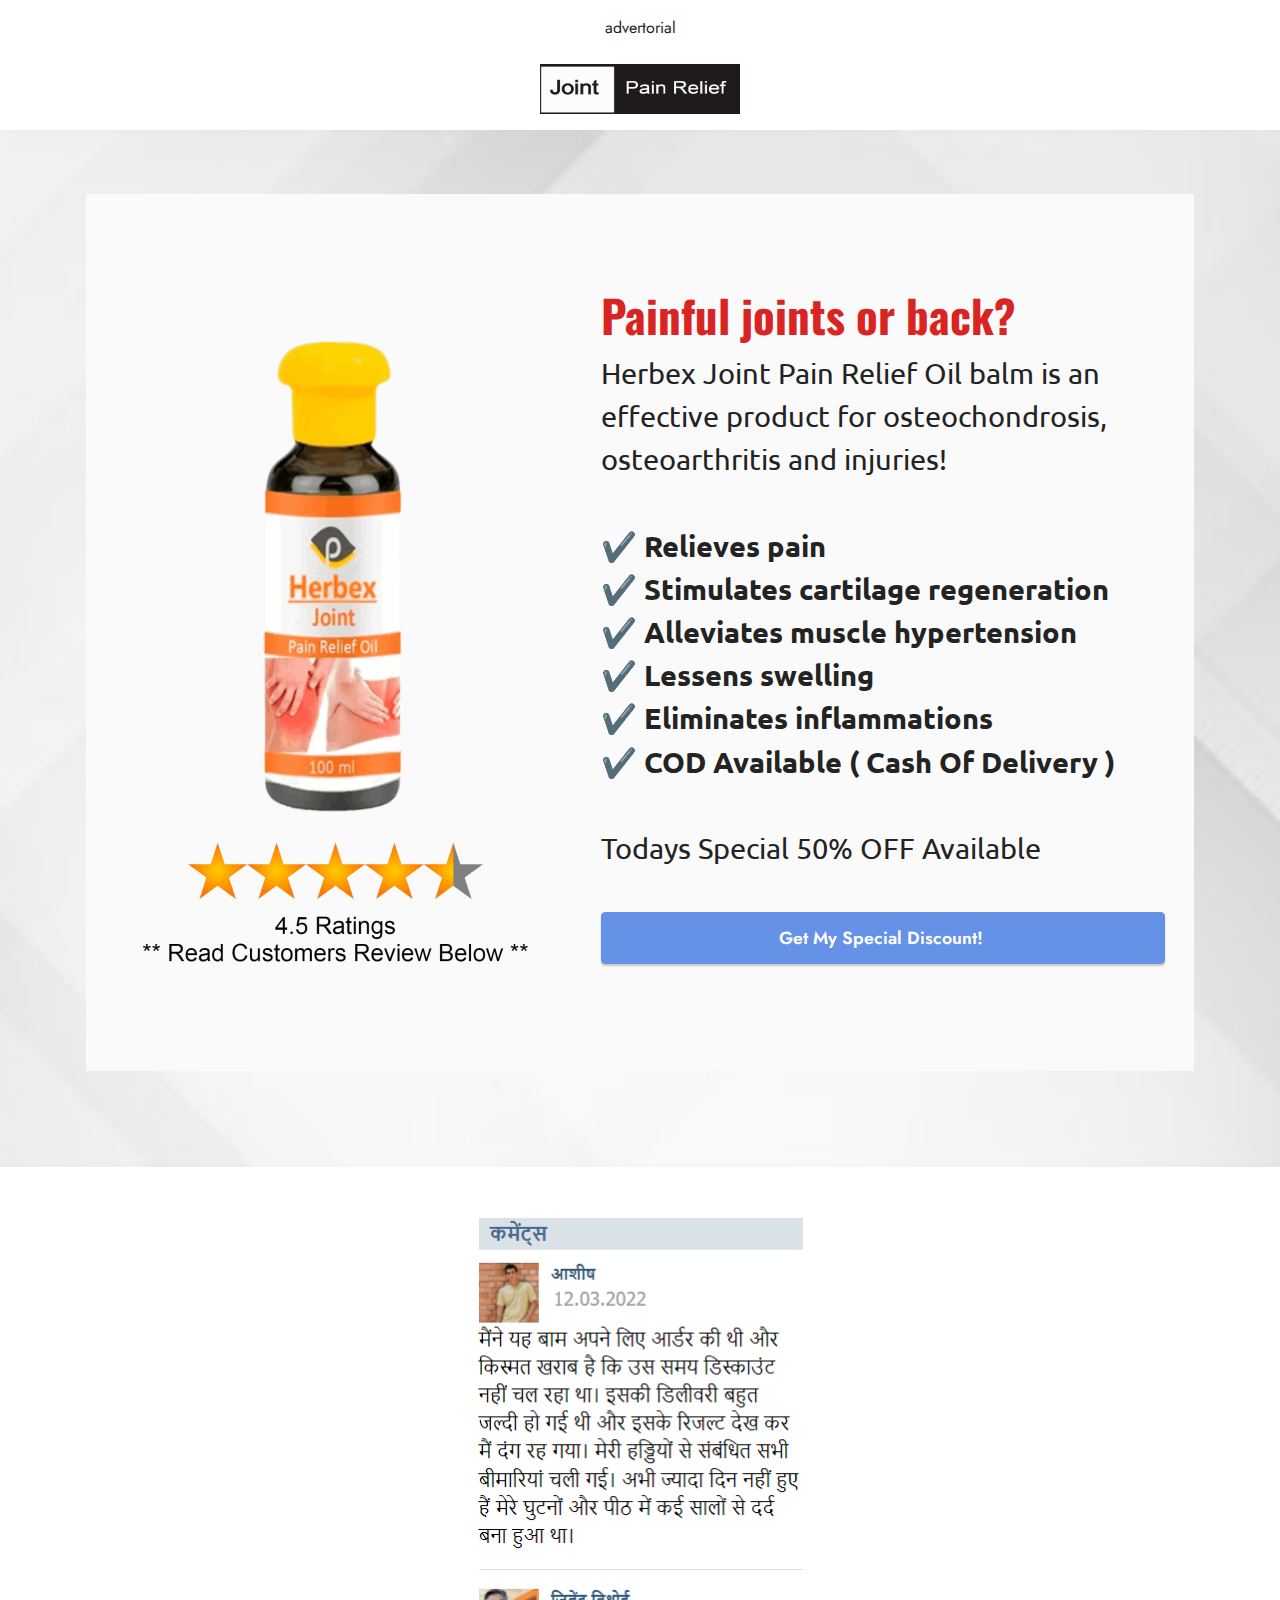
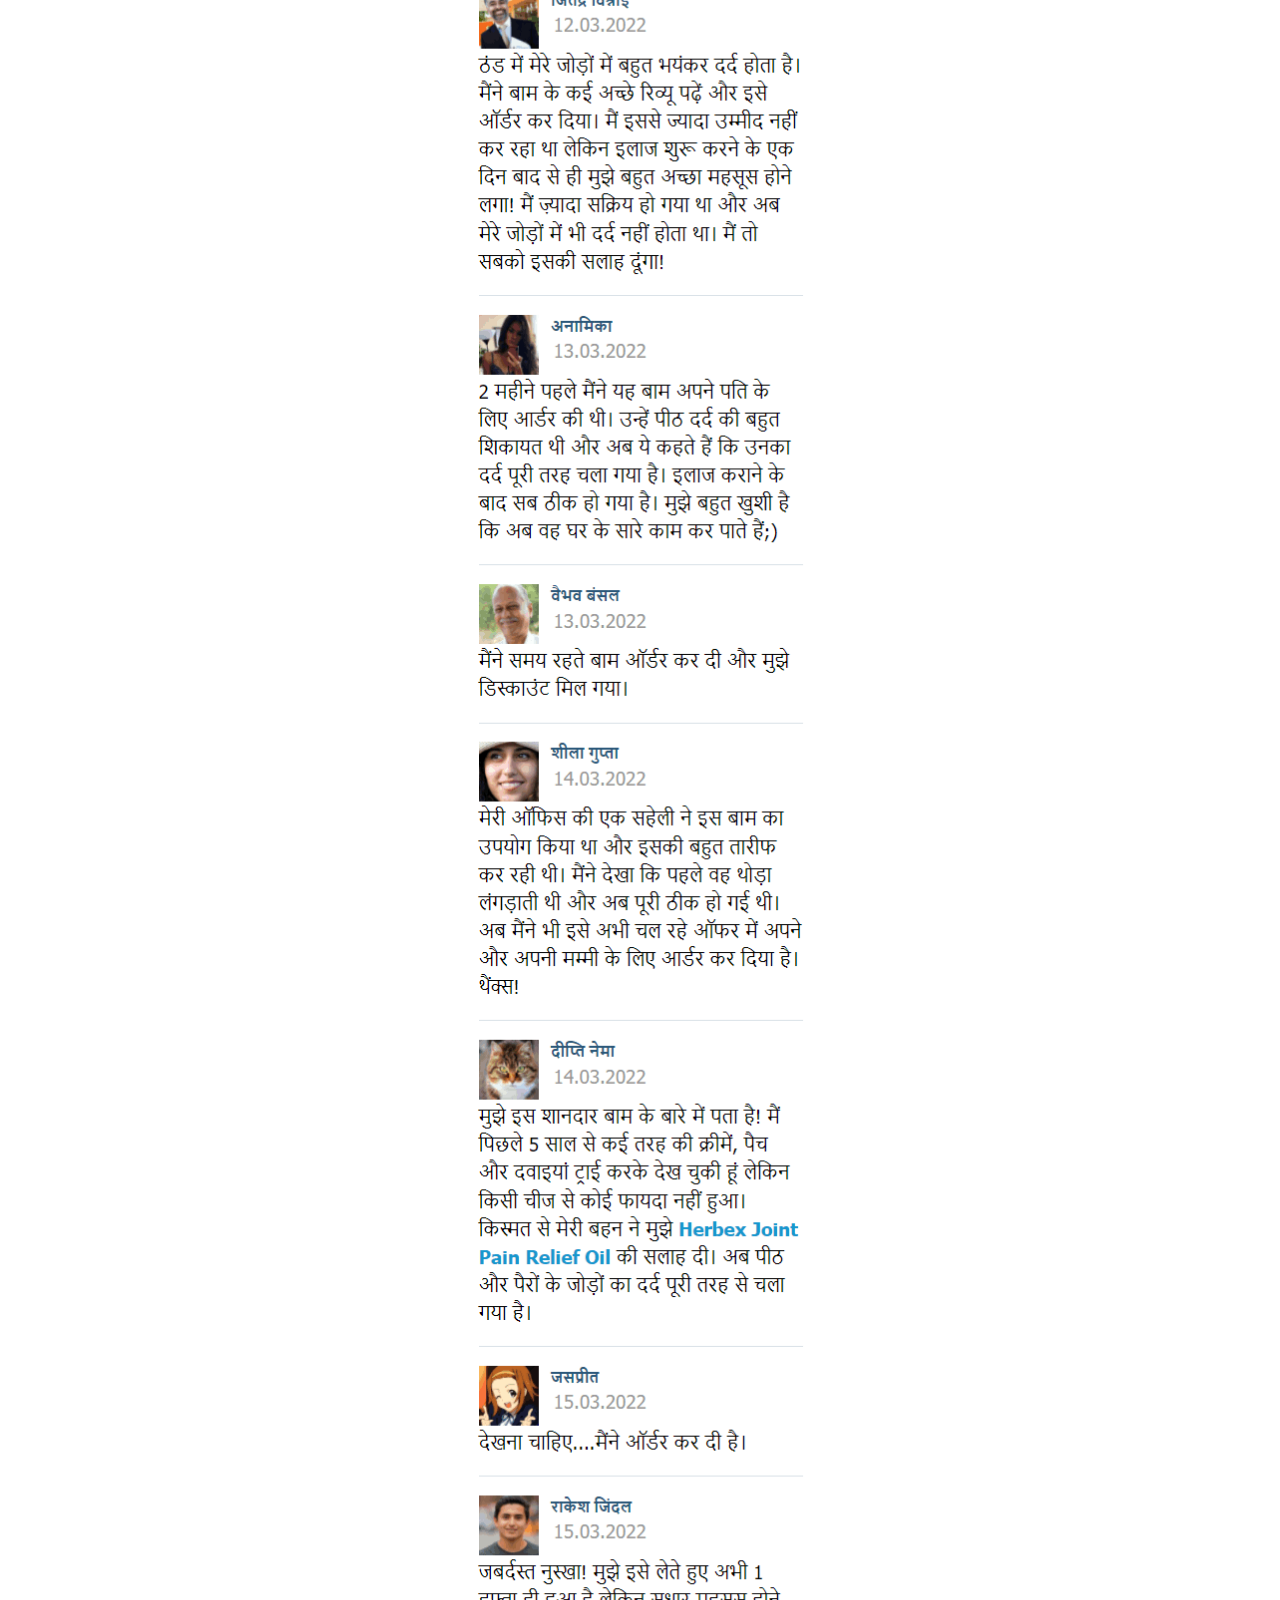
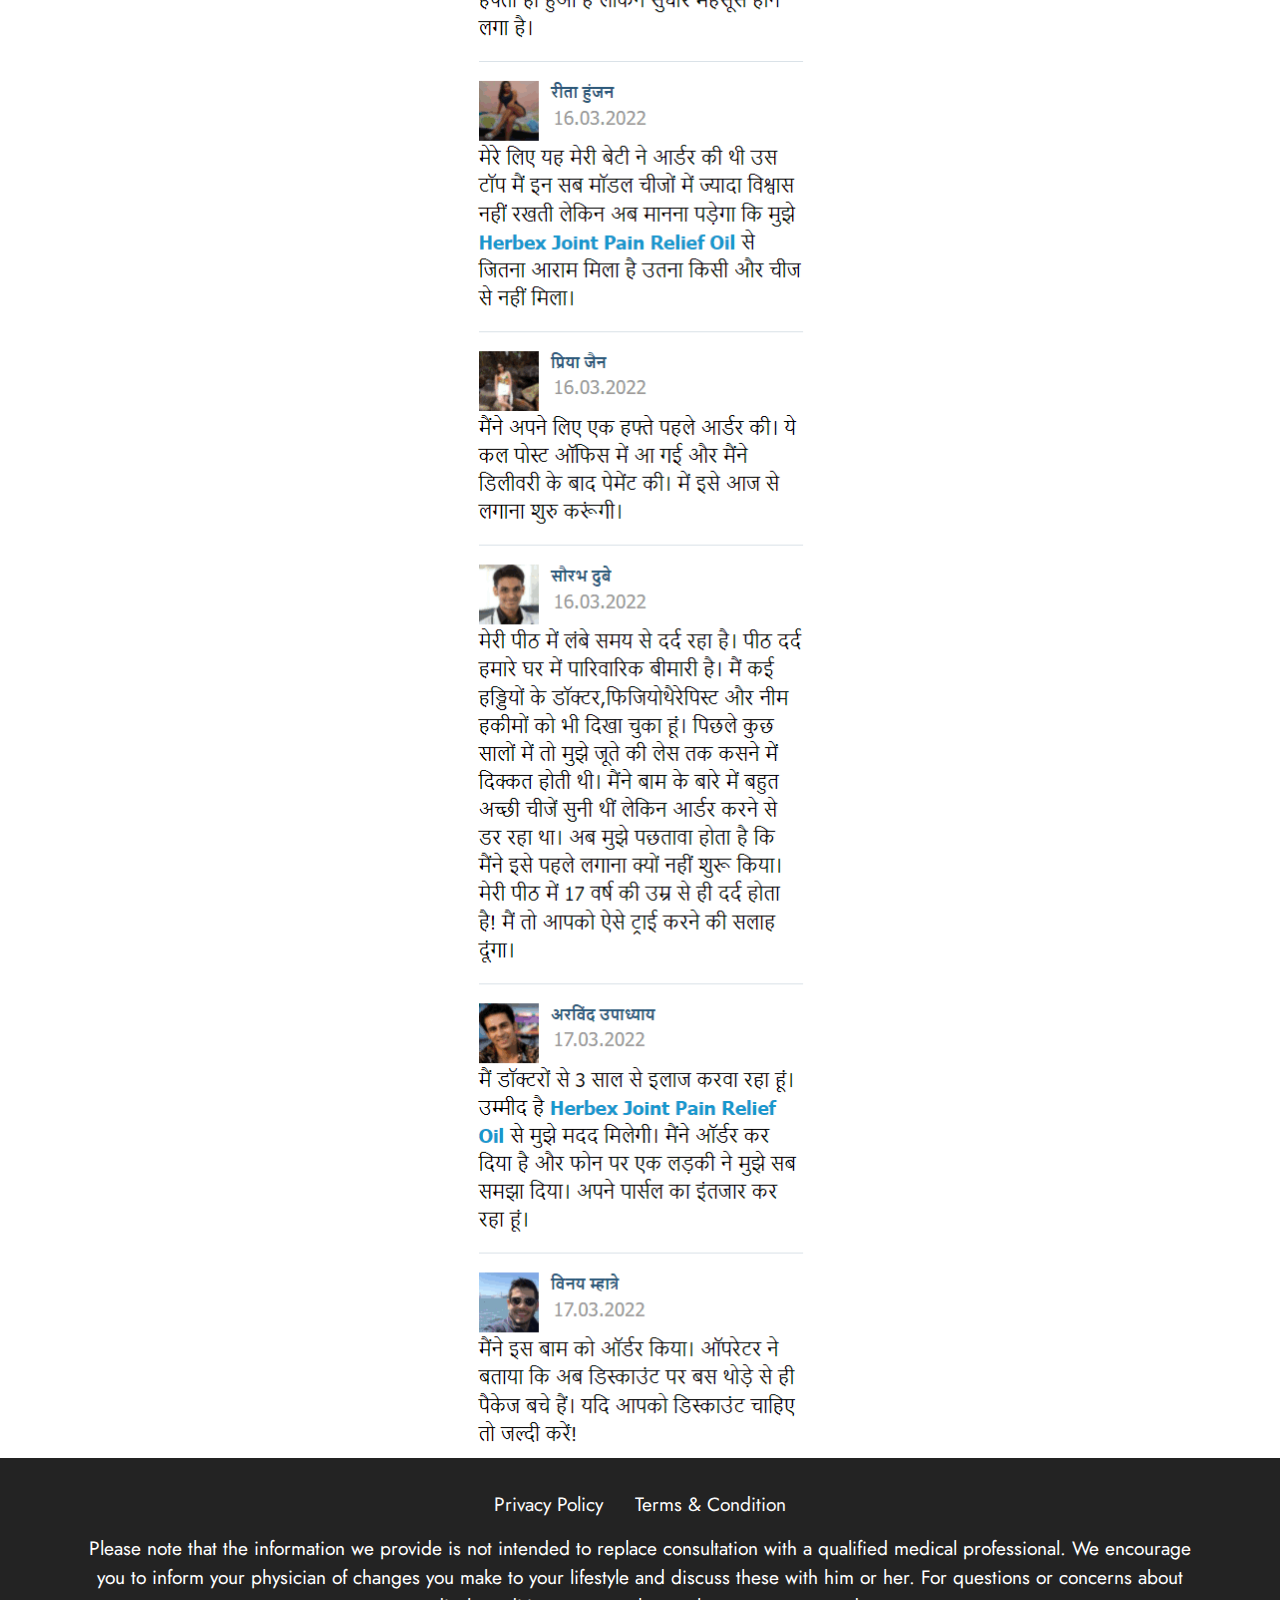
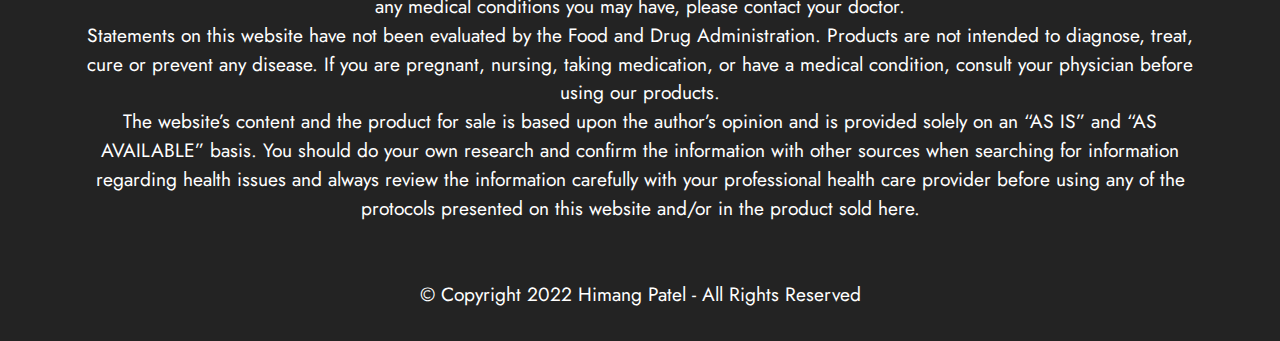
<file: home.html>
<!DOCTYPE html>
<html  >
<head>
  <!-- Site made with Mobirise Website Builder v5.3.5, https://mobirise.com -->
  <meta charset="UTF-8">
  <meta http-equiv="X-UA-Compatible" content="IE=edge">
  <meta name="generator" content="Mobirise v5.3.5, mobirise.com">
  <meta name="viewport" content="width=device-width, initial-scale=1, minimum-scale=1">
  <link rel="shortcut icon" href="assets/images/logo5.png" type="image/x-icon">
  <meta name="description" content="">
  
  
  <title>herbex</title>
  <link rel="stylesheet" href="assets/tether/tether.min.css">
  <link rel="stylesheet" href="assets/bootstrap/css/bootstrap.min.css">
  <link rel="stylesheet" href="assets/bootstrap/css/bootstrap-grid.min.css">
  <link rel="stylesheet" href="assets/bootstrap/css/bootstrap-reboot.min.css">
  <link rel="stylesheet" href="assets/socicon/css/styles.css">
  <link rel="stylesheet" href="assets/theme/css/style.css">
  <link rel="preload" href="https://fonts.googleapis.com/css?family=Oswald:200,300,400,500,600,700&display=swap" as="style" onload="this.onload=null;this.rel='stylesheet'">
  <noscript><link rel="stylesheet" href="https://fonts.googleapis.com/css?family=Oswald:200,300,400,500,600,700&display=swap"></noscript>
  <link rel="preload" href="https://fonts.googleapis.com/css?family=Jost:100,200,300,400,500,600,700,800,900,100i,200i,300i,400i,500i,600i,700i,800i,900i&display=swap" as="style" onload="this.onload=null;this.rel='stylesheet'">
  <noscript><link rel="stylesheet" href="https://fonts.googleapis.com/css?family=Jost:100,200,300,400,500,600,700,800,900,100i,200i,300i,400i,500i,600i,700i,800i,900i&display=swap"></noscript>
  <link rel="preload" href="https://fonts.googleapis.com/css?family=Ubuntu:300,300i,400,400i,500,500i,700,700i&display=swap" as="style" onload="this.onload=null;this.rel='stylesheet'">
  <noscript><link rel="stylesheet" href="https://fonts.googleapis.com/css?family=Ubuntu:300,300i,400,400i,500,500i,700,700i&display=swap"></noscript>
  <link rel="preload" as="style" href="assets/mobirise/css/mbr-additional.css"><link rel="stylesheet" href="assets/mobirise/css/mbr-additional.css" type="text/css">
  
  <!-- Meta Pixel Code -->
<script>
  !function(f,b,e,v,n,t,s)
  {if(f.fbq)return;n=f.fbq=function(){n.callMethod?
  n.callMethod.apply(n,arguments):n.queue.push(arguments)};
  if(!f._fbq)f._fbq=n;n.push=n;n.loaded=!0;n.version='2.0';
  n.queue=[];t=b.createElement(e);t.async=!0;
  t.src=v;s=b.getElementsByTagName(e)[0];
  s.parentNode.insertBefore(t,s)}(window, document,'script',
  'https://connect.facebook.net/en_US/fbevents.js');
  fbq('init', '798518627773113');
  fbq('track', 'PageView');
</script>
<noscript><img height="1" width="1" style="display:none"
  src="https://www.facebook.com/tr?id=798518627773113&ev=PageView&noscript=1"
/></noscript>
<!-- End Meta Pixel Code -->
  
  <!-- Taboola Pixel Code -->
<script type='text/javascript'>
  window._tfa = window._tfa || [];
  window._tfa.push({notify: 'event', name: 'page_view', id: 1453450});
  !function (t, f, a, x) {
         if (!document.getElementById(x)) {
            t.async = 1;t.src = a;t.id=x;f.parentNode.insertBefore(t, f);
         }
  }(document.createElement('script'),
  document.getElementsByTagName('script')[0],
  '//cdn.taboola.com/libtrc/unip/1453450/tfa.js',
  'tb_tfa_script');
</script>
<!-- End of Taboola Pixel Code -->
</head>
<body>
  
  <section class="image3 cid-t0qbSrawMR" id="image3-17">
    

    

    <div class="container">
        <div class="row justify-content-center">
            <div class="col-12 col-lg-4">
                <div class="image-wrapper"><center>
				advertorial<br><br>
                    <img src="assets/images/untitled-1-696x205.jpg" style="height:50px; width:200px;" alt="Mobirise"></center>
                    
                </div>
            </div>
        </div>
    </div>
</section>

<section class="features16 cid-t0qbSrFo1E" id="features17-18">
    

    <div class="mbr-overlay" style="opacity: 0.5; background-color: rgb(255, 255, 255);">
    </div>
    <div class="container">
        <div class="content-wrapper">
            <div class="row align-items-center">
                <div class="col-12 col-lg-5">
                    <div class="image-wrapper">
                        <img src="assets/images/untitled-806x1433.png" alt="Mobirise">
                    </div>
                </div>
                <div class="col-12 col-lg">
                    <div class="text-wrapper">
                        <h6 class="card-title mbr-fonts-style display-1"><strong>Painful joints or back?</strong></h6>
                        <p class="mbr-text mbr-fonts-style mb-4 display-5">Herbex Joint Pain Relief Oil balm is an effective product for osteochondrosis, osteoarthritis and injuries!<br><strong><br>✔️ Relieves pain
<br>✔️ Stimulates cartilage regeneration
<br>✔️ Alleviates muscle hypertension
<br>✔️ Lessens swelling
<br>✔️ Eliminates inflammations<br>✔️ COD Available ( Cash Of Delivery )</strong><br><br>Todays Special 50% OFF Available&nbsp;<strong><br></strong></p>
                        <div class="mbr-section-btn mt-3"><a class="btn btn-primary display-4" style="width: 100%; padding: 12px;" href="redirecting.html">Get My Special Discount!&nbsp;</a></div>
                    </div>
                </div>
            </div>
        </div>
    </div>
</section>

<section class="image3 cid-t0qbSsc7Mr" id="image3-19">
    

    

    <div class="container">
        <div class="row justify-content-center">
            <div class="col-12 col-lg-4">
                <div class="image-wrapper">
                    <img src="assets/images/review-349x3469.png" alt="Mobirise">
                    
                </div>
            </div>
        </div>
    </div>
</section>

<section class="footer3 cid-t0qbSsvFx4" once="footers" id="footer3-1a">

    

    

    <div class="container">
        <div class="media-container-row align-center mbr-white">
            <div class="row row-links">
                <ul class="foot-menu">
                    
                    
                    
                    
                    
                <li class="foot-menu-item mbr-fonts-style display-7"><a href="page2.html" class="text-white" target="_blank">Privacy Policy</a></li><li class="foot-menu-item mbr-fonts-style display-7"><a href="page3.html" class="text-white" target="_blank">Terms &amp; Condition</a></li></ul>
            </div>
            
            <div class="row row-copirayt">
                <p class="mbr-text mb-0 mbr-fonts-style mbr-white align-center display-7">Please note that the information we provide is not intended to replace consultation with a qualified medical professional. We encourage you to inform your physician of changes you make to your lifestyle and discuss these with him or her. For questions or concerns about any medical conditions you may have, please contact your doctor.<br>

Statements on this website have not been evaluated by the Food and Drug Administration. Products are not intended to diagnose, treat, cure or prevent any disease. If you are pregnant, nursing, taking medication, or have a medical condition, consult your physician before using our products.<br>

The website’s content and the product for sale is based upon the author’s opinion and is provided solely on an “AS IS” and “AS AVAILABLE” basis. You should do your own research and confirm the information with other sources when searching for information regarding health issues and always review the information carefully with your professional health care provider before using any of the protocols presented on this website and/or in the product sold here.
<br>
<br>
<br>© Copyright 2022 Himang Patel - All Rights Reserved</p>
            </div>
        </div>
    </div>
</section>
<div style="display: none;"><section style="background-color: #fff;font-family: -apple-system, BlinkMacSystemFont, 'Segoe UI', 'Roboto', 'Helvetica Neue', Arial, sans-serif; color:#aaa; font-size:12px; padding: 0; align-items: center; display: flex;"><a href="https://mobirise.site/o" style="flex: 1 1; height: 3rem; padding-left: 1rem;"></a><p style="flex: 0 0 auto; margin:0; padding-right:1rem;"><a href="https://mobirise.site/d" style="color:#aaa;"></a></p></section><script src="assets/web/assets/jquery/jquery.min.js"></script>  <script src="assets/popper/popper.min.js"></script>  <script src="assets/tether/tether.min.js"></script>  <script src="assets/bootstrap/js/bootstrap.min.js"></script>  <script src="assets/smoothscroll/smooth-scroll.js"></script>  <script src="assets/theme/js/script.js"></script>  </div>
  
  
</body>
</html>
</file>
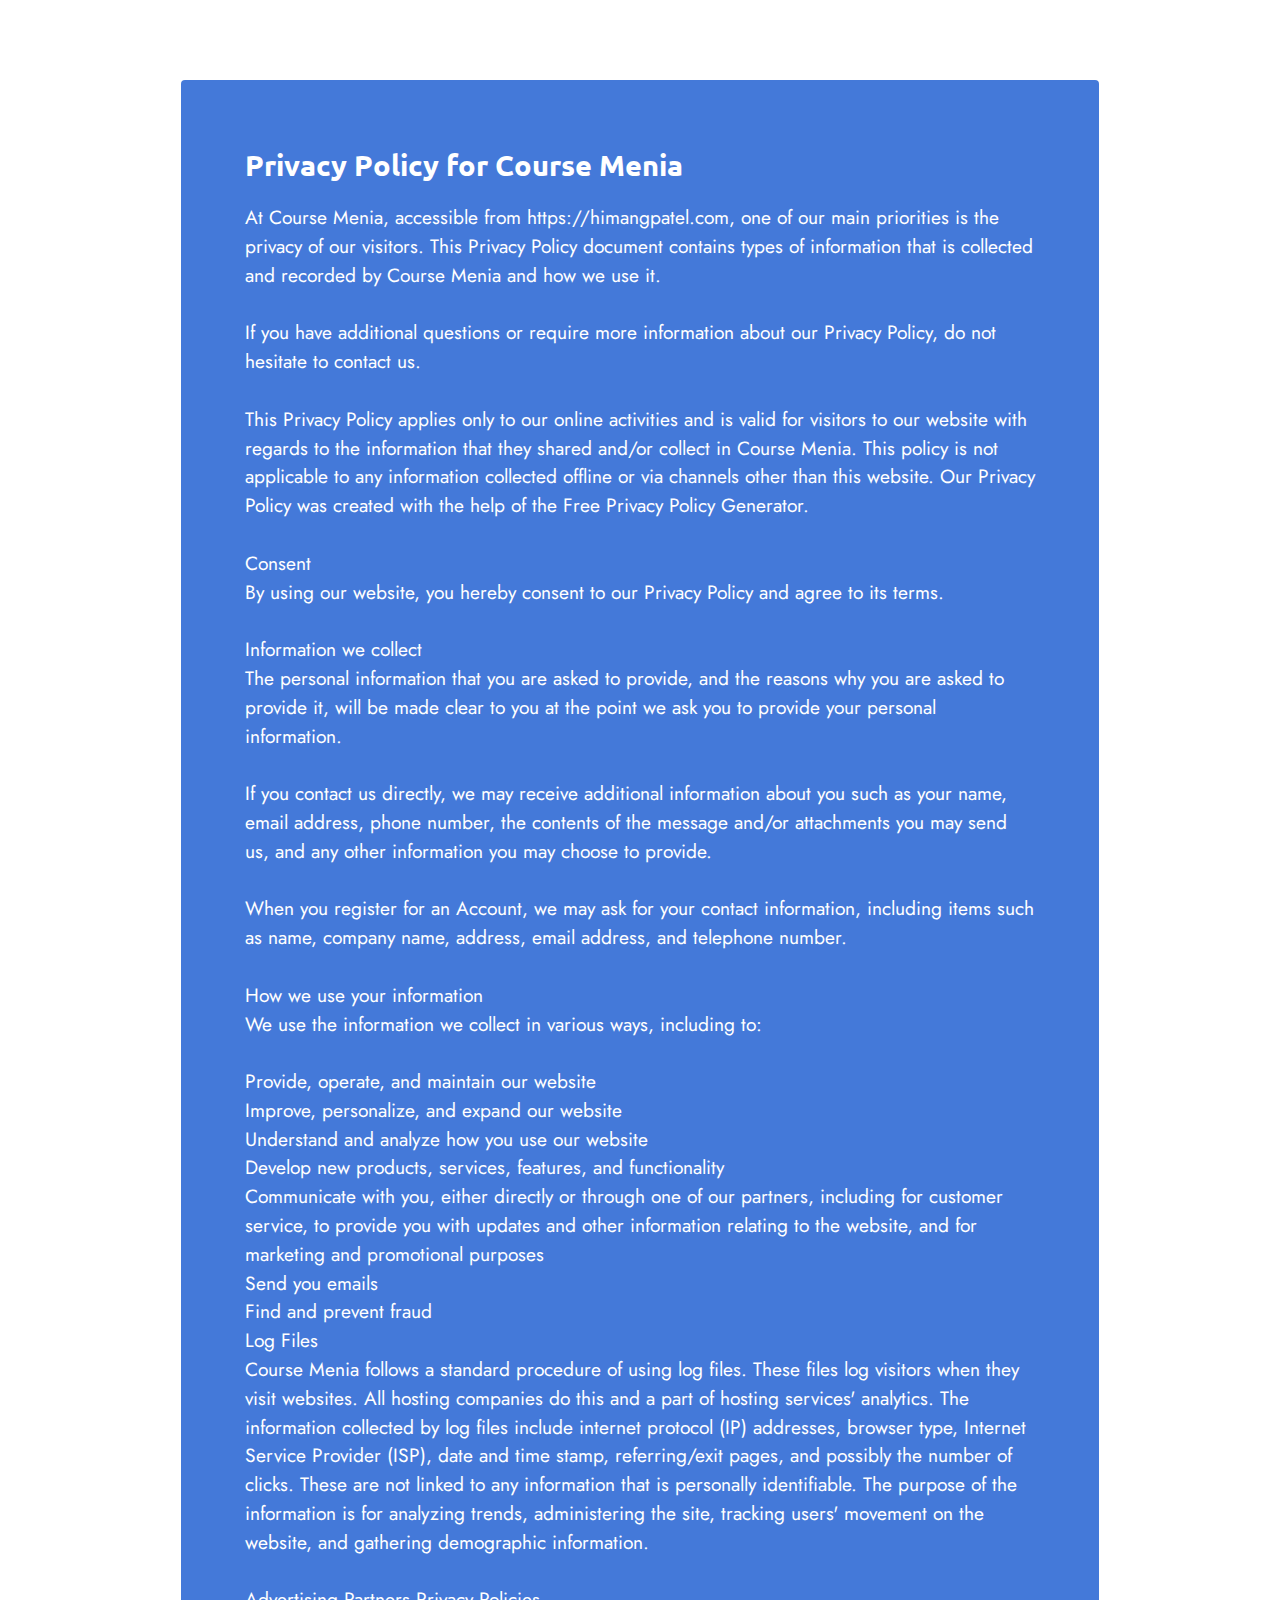
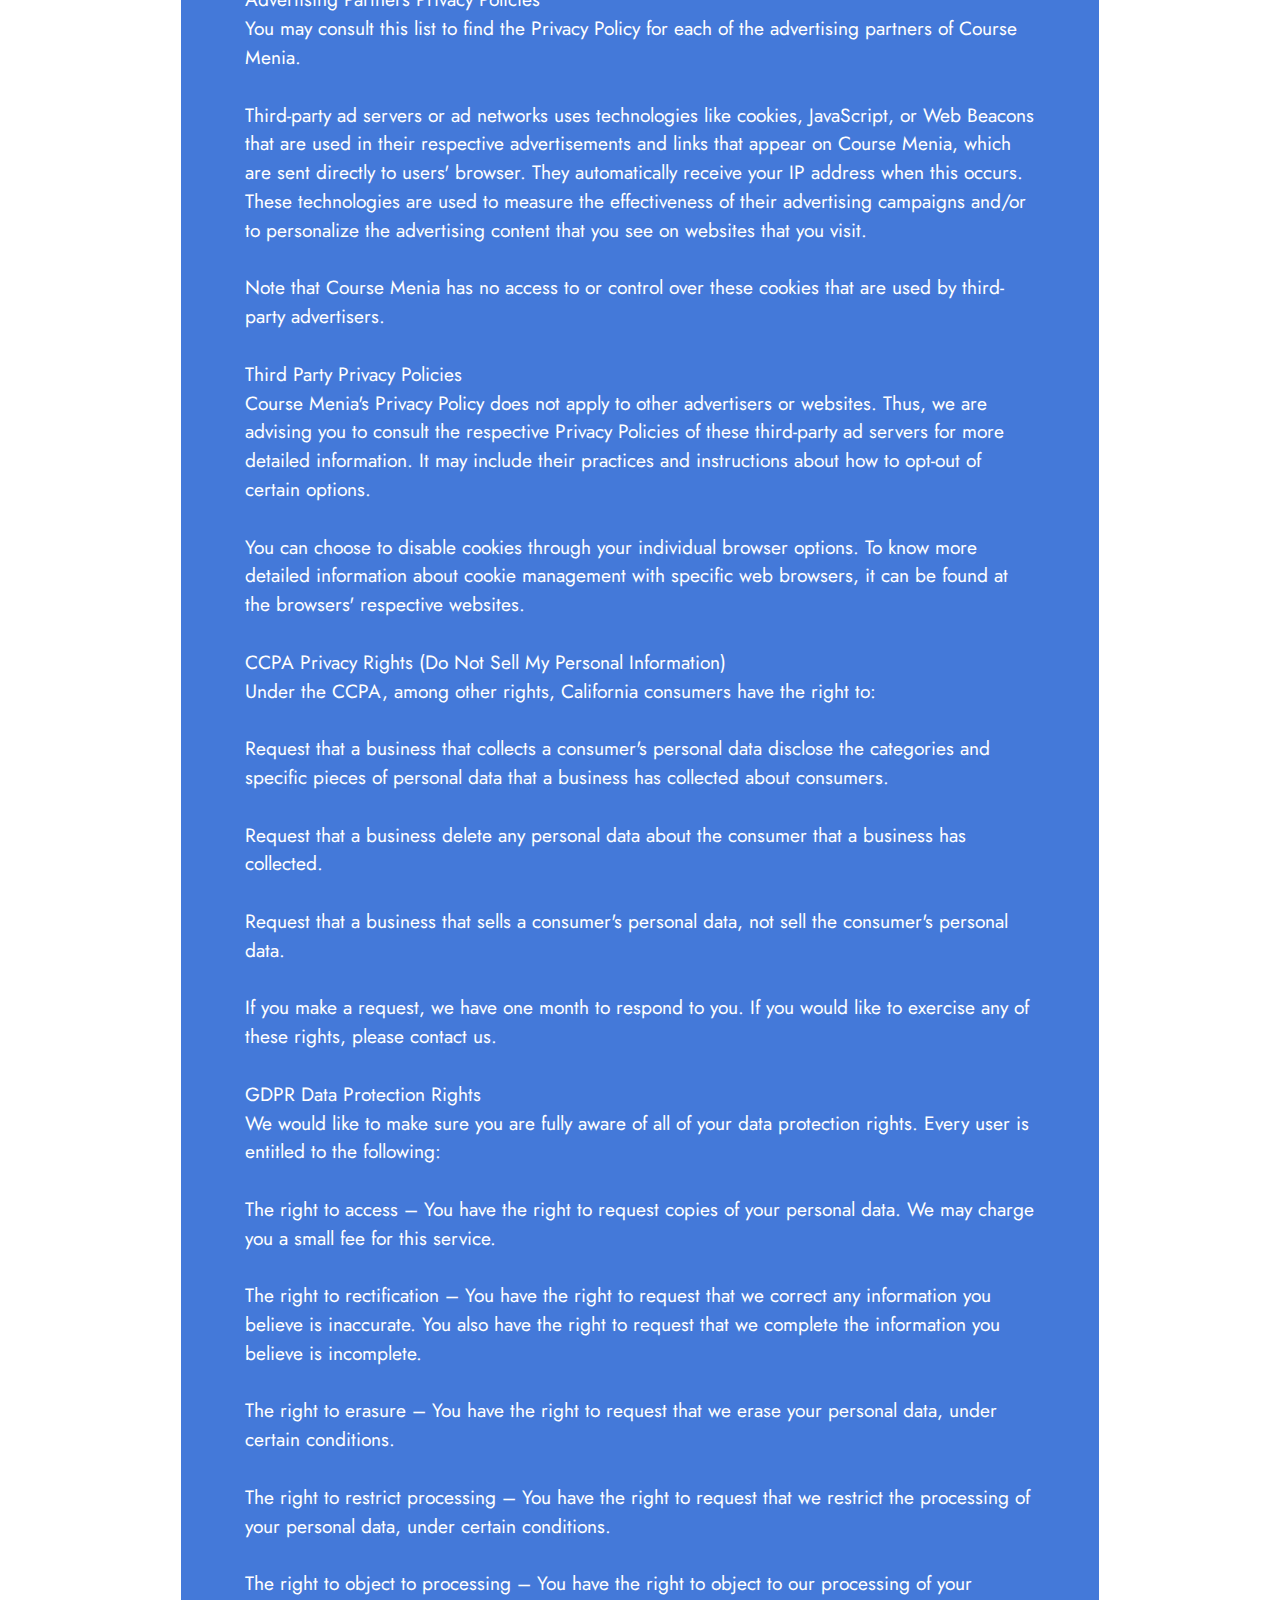
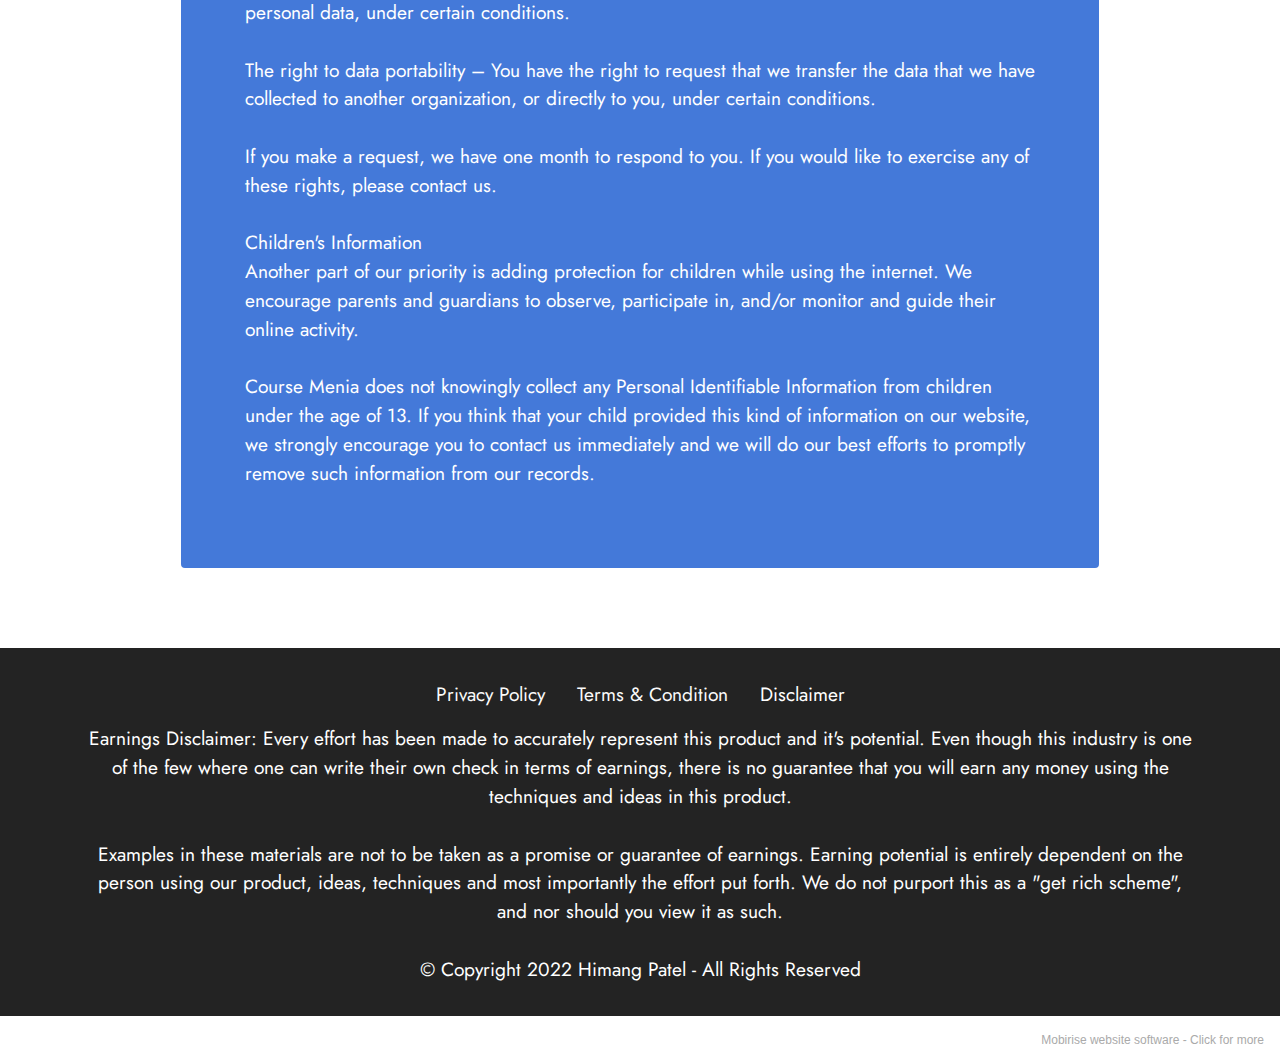
<file: page2.html>
<!DOCTYPE html>
<html  >
<head>
  <!-- Site made with Mobirise Website Builder v5.3.5, https://mobirise.com -->
  <meta charset="UTF-8">
  <meta http-equiv="X-UA-Compatible" content="IE=edge">
  <meta name="generator" content="Mobirise v5.3.5, mobirise.com">
  <meta name="viewport" content="width=device-width, initial-scale=1, minimum-scale=1">
  <link rel="shortcut icon" href="assets/images/logo5.png" type="image/x-icon">
  <meta name="description" content="">
  
  
  <title>Privacy Policy</title>
  <link rel="stylesheet" href="assets/tether/tether.min.css">
  <link rel="stylesheet" href="assets/bootstrap/css/bootstrap.min.css">
  <link rel="stylesheet" href="assets/bootstrap/css/bootstrap-grid.min.css">
  <link rel="stylesheet" href="assets/bootstrap/css/bootstrap-reboot.min.css">
  <link rel="stylesheet" href="assets/socicon/css/styles.css">
  <link rel="stylesheet" href="assets/theme/css/style.css">
  <link rel="preload" href="https://fonts.googleapis.com/css?family=Oswald:200,300,400,500,600,700&display=swap" as="style" onload="this.onload=null;this.rel='stylesheet'">
  <noscript><link rel="stylesheet" href="https://fonts.googleapis.com/css?family=Oswald:200,300,400,500,600,700&display=swap"></noscript>
  <link rel="preload" href="https://fonts.googleapis.com/css?family=Jost:100,200,300,400,500,600,700,800,900,100i,200i,300i,400i,500i,600i,700i,800i,900i&display=swap" as="style" onload="this.onload=null;this.rel='stylesheet'">
  <noscript><link rel="stylesheet" href="https://fonts.googleapis.com/css?family=Jost:100,200,300,400,500,600,700,800,900,100i,200i,300i,400i,500i,600i,700i,800i,900i&display=swap"></noscript>
  <link rel="preload" href="https://fonts.googleapis.com/css?family=Ubuntu:300,300i,400,400i,500,500i,700,700i&display=swap" as="style" onload="this.onload=null;this.rel='stylesheet'">
  <noscript><link rel="stylesheet" href="https://fonts.googleapis.com/css?family=Ubuntu:300,300i,400,400i,500,500i,700,700i&display=swap"></noscript>
  <link rel="preload" as="style" href="assets/mobirise/css/mbr-additional.css"><link rel="stylesheet" href="assets/mobirise/css/mbr-additional.css" type="text/css">
  
  
  
  
</head>
<body>
  
  <section class="content15 cid-t0ehcoUGX3" id="content15-k">

    

    
    <div class="container">
        <div class="row justify-content-center">
            <div class="card col-md-12 col-lg-10">
                <div class="card-wrapper">
                    <div class="card-box align-left">
                        <h4 class="card-title mbr-fonts-style mbr-white mb-3 display-5"><strong>Privacy Policy for Course Menia</strong></h4>
                        <p class="mbr-text mbr-fonts-style display-7">At Course Menia, accessible from https://himangpatel.com, one of our main priorities is the privacy of our visitors. This Privacy Policy document contains types of information that is collected and recorded by Course Menia and how we use it.
<br>
<br>If you have additional questions or require more information about our Privacy Policy, do not hesitate to contact us.
<br>
<br>This Privacy Policy applies only to our online activities and is valid for visitors to our website with regards to the information that they shared and/or collect in Course Menia. This policy is not applicable to any information collected offline or via channels other than this website. Our Privacy Policy was created with the help of the Free Privacy Policy Generator.
<br>
<br>Consent
<br>By using our website, you hereby consent to our Privacy Policy and agree to its terms.
<br>
<br>Information we collect
<br>The personal information that you are asked to provide, and the reasons why you are asked to provide it, will be made clear to you at the point we ask you to provide your personal information.
<br>
<br>If you contact us directly, we may receive additional information about you such as your name, email address, phone number, the contents of the message and/or attachments you may send us, and any other information you may choose to provide.
<br>
<br>When you register for an Account, we may ask for your contact information, including items such as name, company name, address, email address, and telephone number.
<br>
<br>How we use your information
<br>We use the information we collect in various ways, including to:
<br>
<br>Provide, operate, and maintain our website
<br>Improve, personalize, and expand our website
<br>Understand and analyze how you use our website
<br>Develop new products, services, features, and functionality
<br>Communicate with you, either directly or through one of our partners, including for customer service, to provide you with updates and other information relating to the website, and for marketing and promotional purposes
<br>Send you emails
<br>Find and prevent fraud
<br>Log Files
<br>Course Menia follows a standard procedure of using log files. These files log visitors when they visit websites. All hosting companies do this and a part of hosting services' analytics. The information collected by log files include internet protocol (IP) addresses, browser type, Internet Service Provider (ISP), date and time stamp, referring/exit pages, and possibly the number of clicks. These are not linked to any information that is personally identifiable. The purpose of the information is for analyzing trends, administering the site, tracking users' movement on the website, and gathering demographic information.
<br>
<br>Advertising Partners Privacy Policies
<br>You may consult this list to find the Privacy Policy for each of the advertising partners of Course Menia.
<br>
<br>Third-party ad servers or ad networks uses technologies like cookies, JavaScript, or Web Beacons that are used in their respective advertisements and links that appear on Course Menia, which are sent directly to users' browser. They automatically receive your IP address when this occurs. These technologies are used to measure the effectiveness of their advertising campaigns and/or to personalize the advertising content that you see on websites that you visit.
<br>
<br>Note that Course Menia has no access to or control over these cookies that are used by third-party advertisers.
<br>
<br>Third Party Privacy Policies
<br>Course Menia's Privacy Policy does not apply to other advertisers or websites. Thus, we are advising you to consult the respective Privacy Policies of these third-party ad servers for more detailed information. It may include their practices and instructions about how to opt-out of certain options.
<br>
<br>You can choose to disable cookies through your individual browser options. To know more detailed information about cookie management with specific web browsers, it can be found at the browsers' respective websites.
<br>
<br>CCPA Privacy Rights (Do Not Sell My Personal Information)
<br>Under the CCPA, among other rights, California consumers have the right to:
<br>
<br>Request that a business that collects a consumer's personal data disclose the categories and specific pieces of personal data that a business has collected about consumers.
<br>
<br>Request that a business delete any personal data about the consumer that a business has collected.
<br>
<br>Request that a business that sells a consumer's personal data, not sell the consumer's personal data.
<br>
<br>If you make a request, we have one month to respond to you. If you would like to exercise any of these rights, please contact us.
<br>
<br>GDPR Data Protection Rights
<br>We would like to make sure you are fully aware of all of your data protection rights. Every user is entitled to the following:
<br>
<br>The right to access – You have the right to request copies of your personal data. We may charge you a small fee for this service.
<br>
<br>The right to rectification – You have the right to request that we correct any information you believe is inaccurate. You also have the right to request that we complete the information you believe is incomplete.
<br>
<br>The right to erasure – You have the right to request that we erase your personal data, under certain conditions.
<br>
<br>The right to restrict processing – You have the right to request that we restrict the processing of your personal data, under certain conditions.
<br>
<br>The right to object to processing – You have the right to object to our processing of your personal data, under certain conditions.
<br>
<br>The right to data portability – You have the right to request that we transfer the data that we have collected to another organization, or directly to you, under certain conditions.
<br>
<br>If you make a request, we have one month to respond to you. If you would like to exercise any of these rights, please contact us.
<br>
<br>Children's Information
<br>Another part of our priority is adding protection for children while using the internet. We encourage parents and guardians to observe, participate in, and/or monitor and guide their online activity.
<br>
<br>Course Menia does not knowingly collect any Personal Identifiable Information from children under the age of 13. If you think that your child provided this kind of information on our website, we strongly encourage you to contact us immediately and we will do our best efforts to promptly remove such information from our records.</p>
                        
                    </div>
                </div>
            </div>
        </div>
    </div>
</section>

<section class="footer3 cid-sTrezkJtwM" once="footers" id="footer3-j">

    

    

    <div class="container">
        <div class="media-container-row align-center mbr-white">
            <div class="row row-links">
                <ul class="foot-menu">
                    
                    
                    
                    
                    
                <li class="foot-menu-item mbr-fonts-style display-7"><a href="page2.html" class="text-white" target="_blank">Privacy Policy</a></li><li class="foot-menu-item mbr-fonts-style display-7"><a href="page3.html" class="text-white" target="_blank">Terms &amp; Condition</a></li><li class="foot-menu-item mbr-fonts-style display-7">Disclaimer</li></ul>
            </div>
            
            <div class="row row-copirayt">
                <p class="mbr-text mb-0 mbr-fonts-style mbr-white align-center display-7">Earnings Disclaimer: Every effort has been made to accurately represent this product and it's potential. Even though this industry is one of the few where one can write their own check in terms of earnings, there is no guarantee that you will earn any money using the techniques and ideas in this product.
<br>
<br>Examples in these materials are not to be taken as a promise or guarantee of earnings. Earning potential is entirely dependent on the person using our product, ideas, techniques and most importantly the effort put forth. We do not purport this as a "get rich scheme", and nor should you view it as such.
<br>
<br>© Copyright 2022 Himang Patel - All Rights Reserved</p>
            </div>
        </div>
    </div>
</section><section style="background-color: #fff; font-family: -apple-system, BlinkMacSystemFont, 'Segoe UI', 'Roboto', 'Helvetica Neue', Arial, sans-serif; color:#aaa; font-size:12px; padding: 0; align-items: center; display: flex;"><a href="https://mobirise.site/n" style="flex: 1 1; height: 3rem; padding-left: 1rem;"></a><p style="flex: 0 0 auto; margin:0; padding-right:1rem;">Mobirise website software - <a href="https://mobirise.site/o" style="color:#aaa;">Click for more</a></p></section><script src="assets/web/assets/jquery/jquery.min.js"></script>  <script src="assets/popper/popper.min.js"></script>  <script src="assets/tether/tether.min.js"></script>  <script src="assets/bootstrap/js/bootstrap.min.js"></script>  <script src="assets/smoothscroll/smooth-scroll.js"></script>  <script src="assets/theme/js/script.js"></script>  
  
  
</body>
</html>
</file>
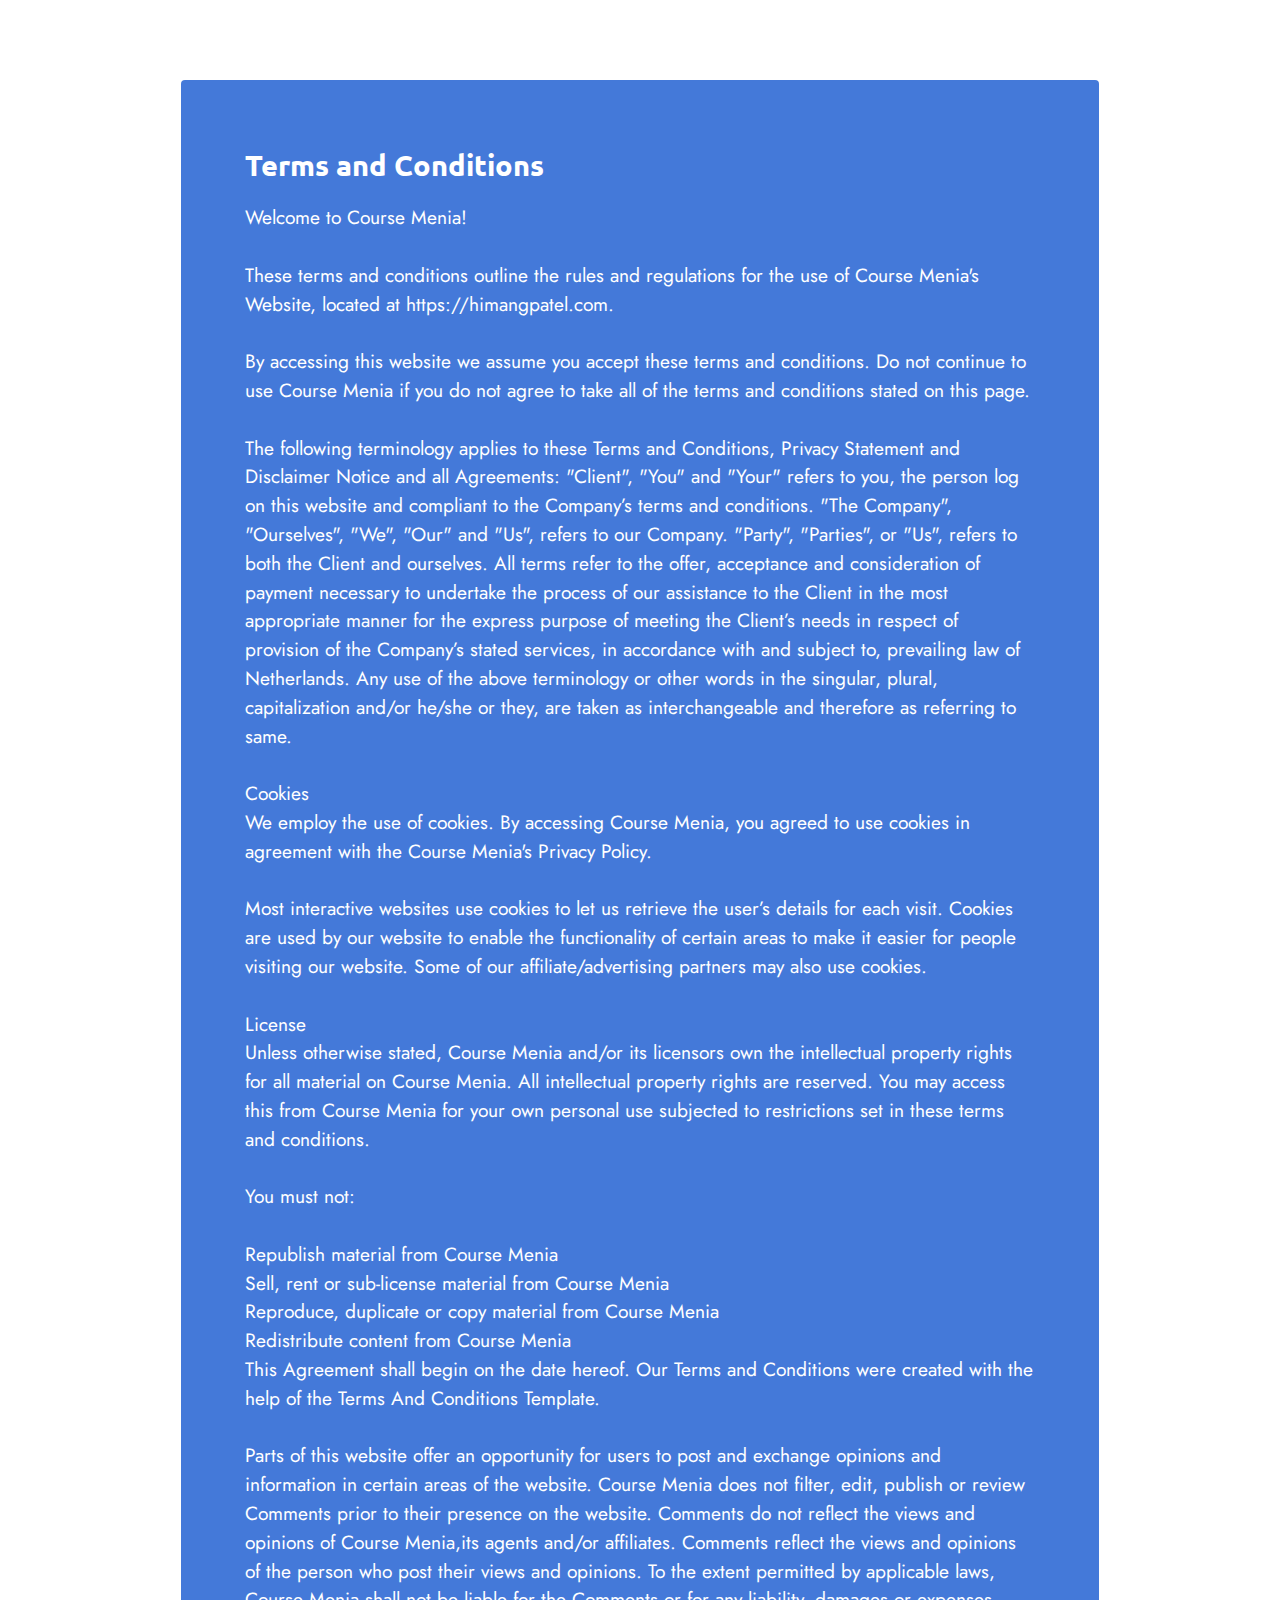
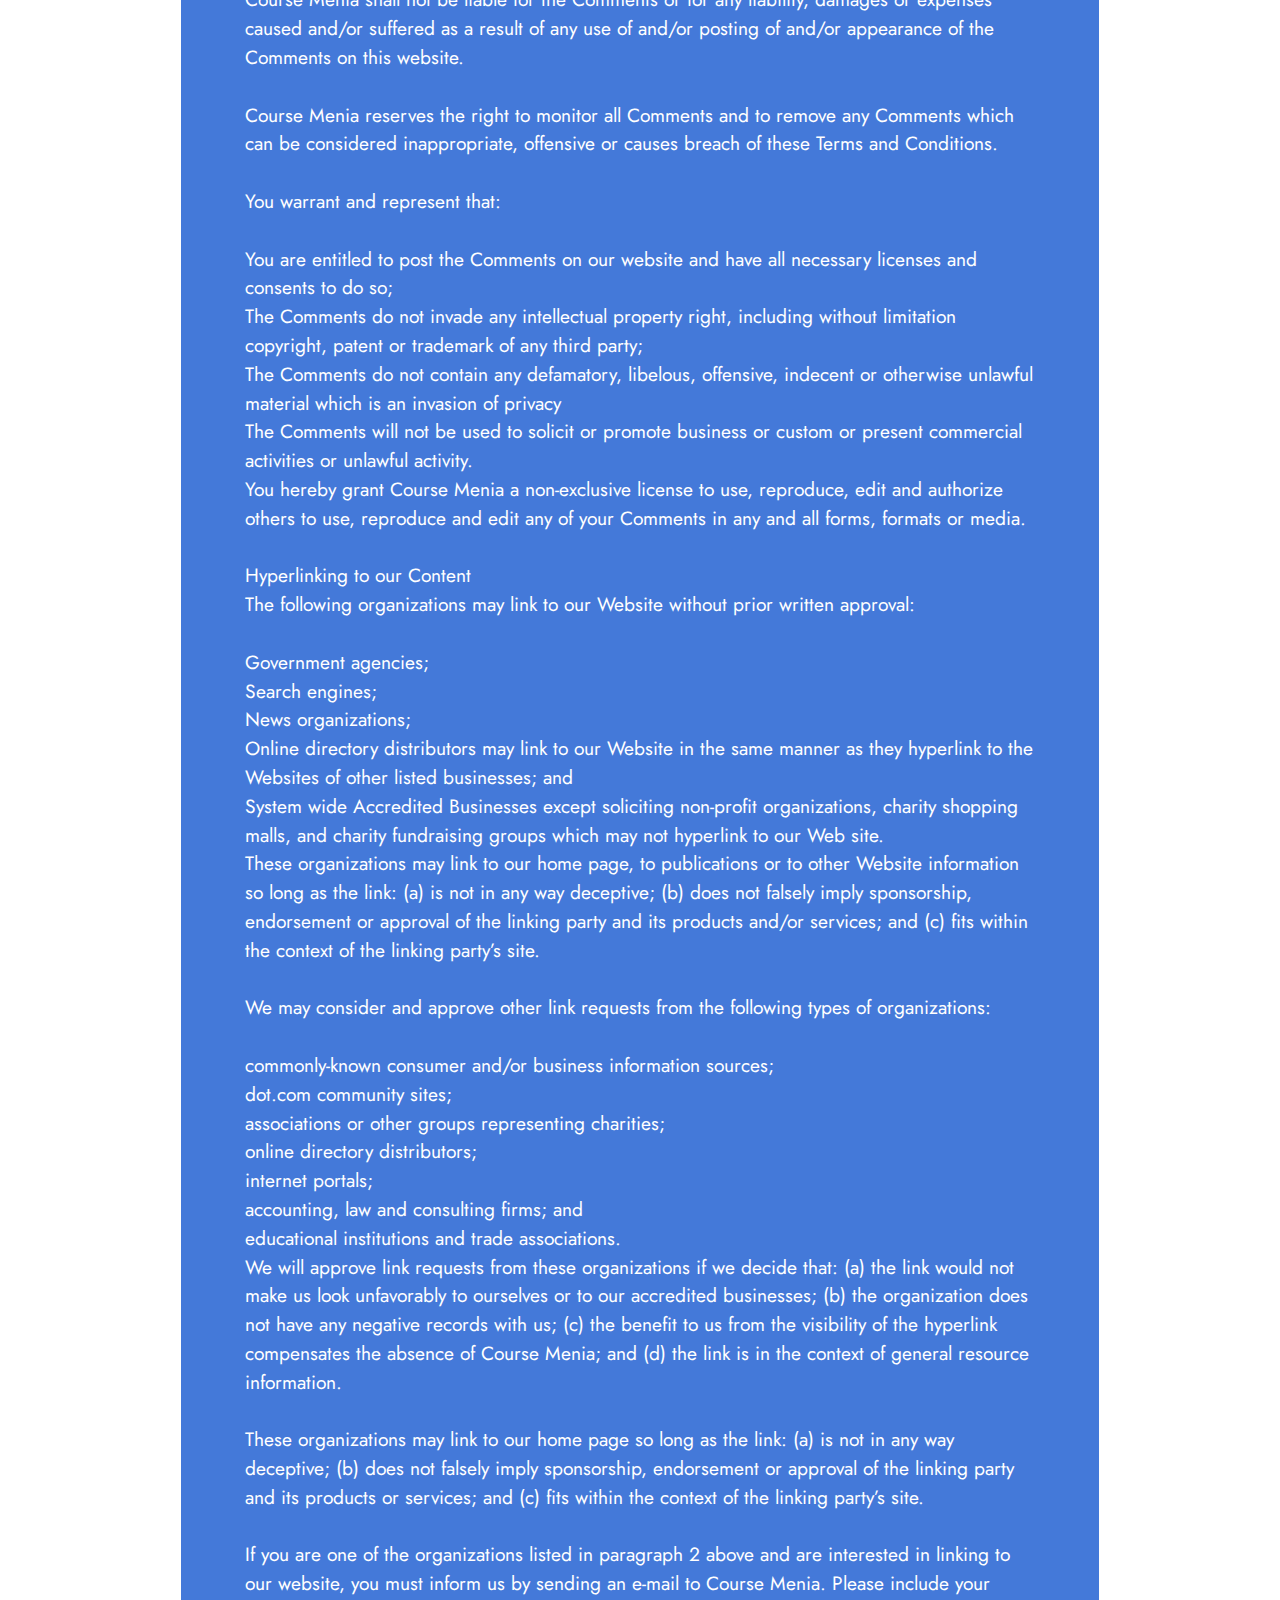
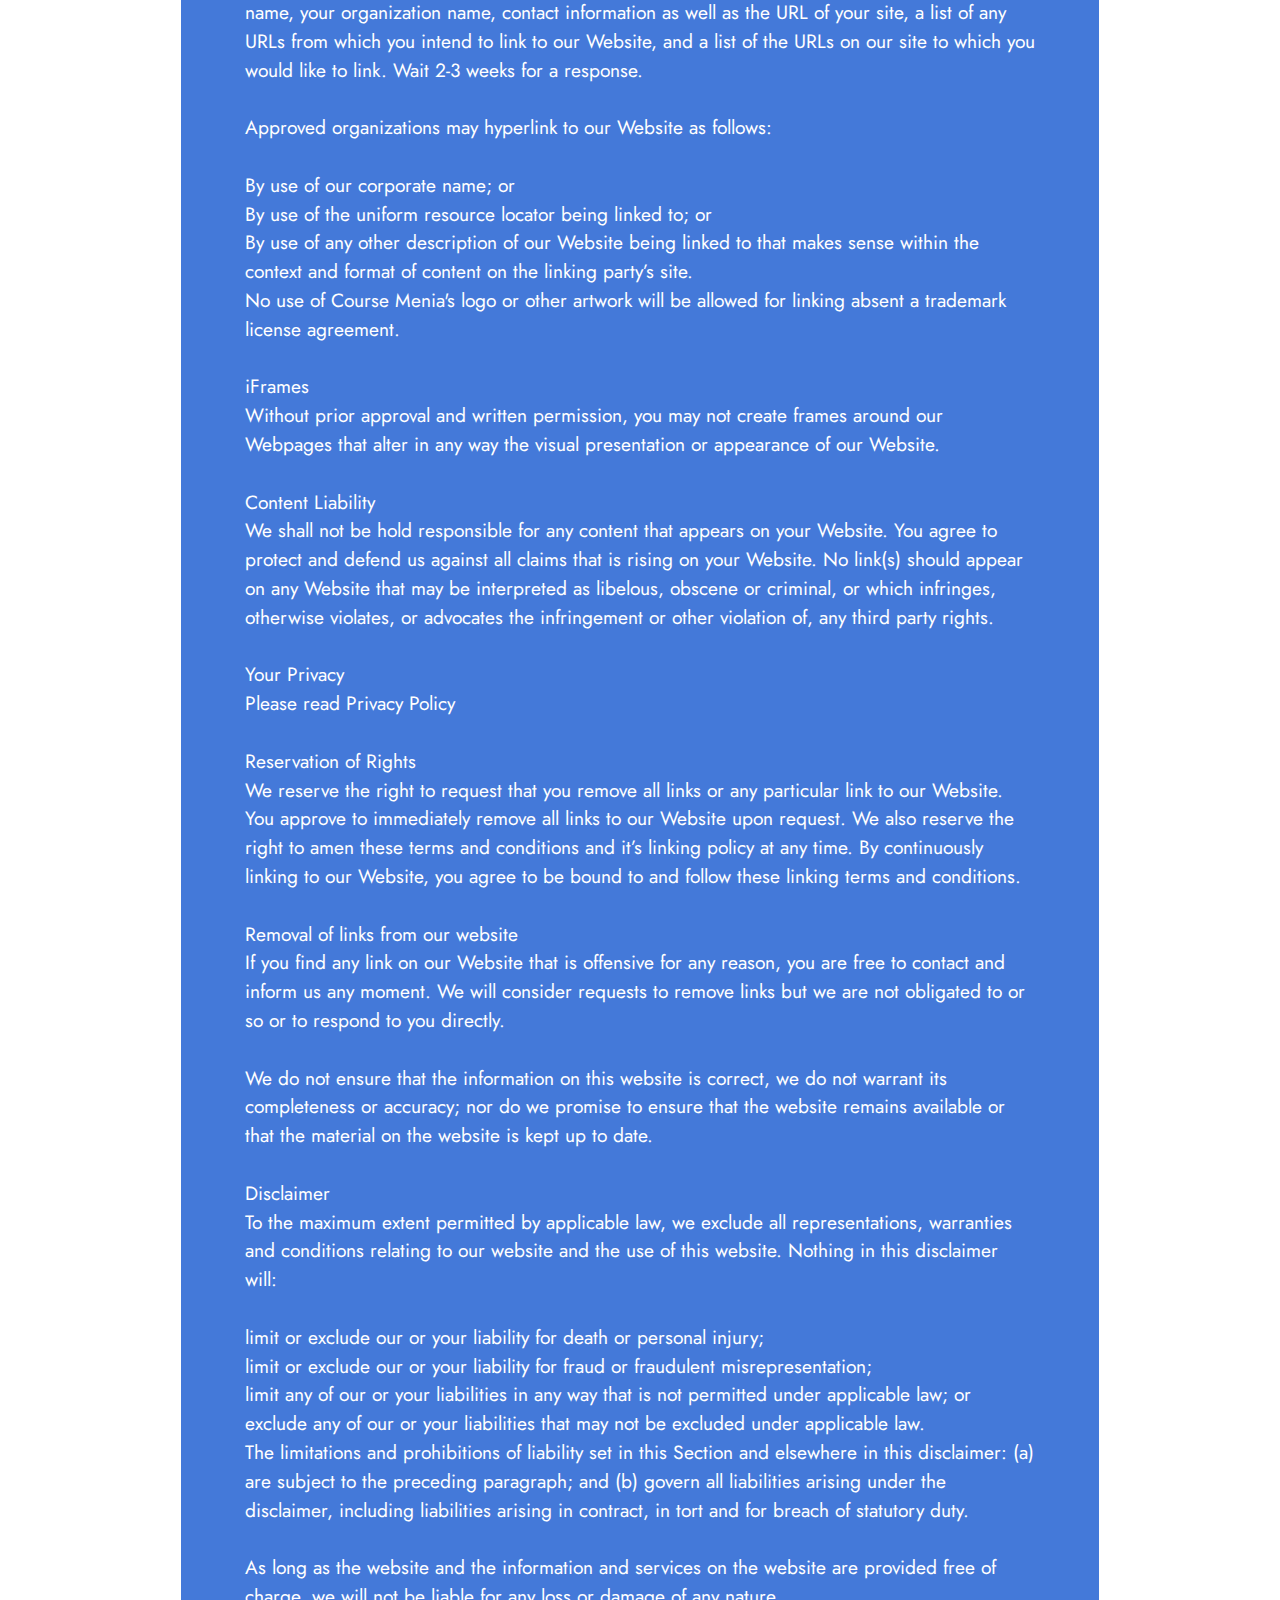
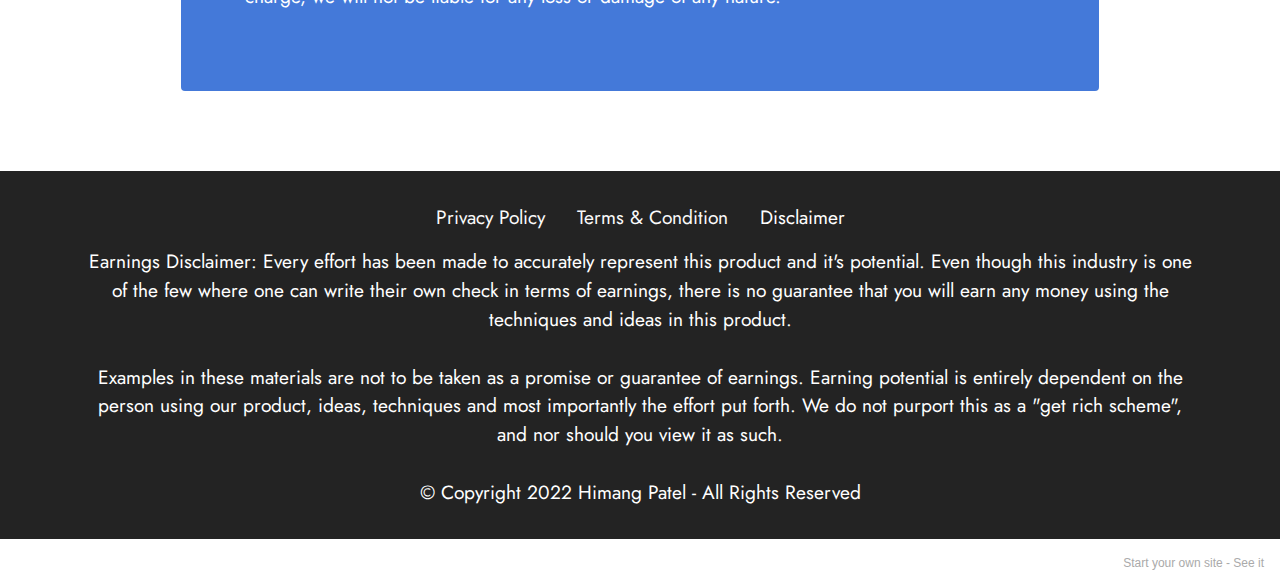
<file: page3.html>
<!DOCTYPE html>
<html  >
<head>
  <!-- Site made with Mobirise Website Builder v5.3.5, https://mobirise.com -->
  <meta charset="UTF-8">
  <meta http-equiv="X-UA-Compatible" content="IE=edge">
  <meta name="generator" content="Mobirise v5.3.5, mobirise.com">
  <meta name="viewport" content="width=device-width, initial-scale=1, minimum-scale=1">
  <link rel="shortcut icon" href="assets/images/logo5.png" type="image/x-icon">
  <meta name="description" content="">
  
  
  <title>Terms And Condition</title>
  <link rel="stylesheet" href="assets/tether/tether.min.css">
  <link rel="stylesheet" href="assets/bootstrap/css/bootstrap.min.css">
  <link rel="stylesheet" href="assets/bootstrap/css/bootstrap-grid.min.css">
  <link rel="stylesheet" href="assets/bootstrap/css/bootstrap-reboot.min.css">
  <link rel="stylesheet" href="assets/socicon/css/styles.css">
  <link rel="stylesheet" href="assets/theme/css/style.css">
  <link rel="preload" href="https://fonts.googleapis.com/css?family=Oswald:200,300,400,500,600,700&display=swap" as="style" onload="this.onload=null;this.rel='stylesheet'">
  <noscript><link rel="stylesheet" href="https://fonts.googleapis.com/css?family=Oswald:200,300,400,500,600,700&display=swap"></noscript>
  <link rel="preload" href="https://fonts.googleapis.com/css?family=Jost:100,200,300,400,500,600,700,800,900,100i,200i,300i,400i,500i,600i,700i,800i,900i&display=swap" as="style" onload="this.onload=null;this.rel='stylesheet'">
  <noscript><link rel="stylesheet" href="https://fonts.googleapis.com/css?family=Jost:100,200,300,400,500,600,700,800,900,100i,200i,300i,400i,500i,600i,700i,800i,900i&display=swap"></noscript>
  <link rel="preload" href="https://fonts.googleapis.com/css?family=Ubuntu:300,300i,400,400i,500,500i,700,700i&display=swap" as="style" onload="this.onload=null;this.rel='stylesheet'">
  <noscript><link rel="stylesheet" href="https://fonts.googleapis.com/css?family=Ubuntu:300,300i,400,400i,500,500i,700,700i&display=swap"></noscript>
  <link rel="preload" as="style" href="assets/mobirise/css/mbr-additional.css"><link rel="stylesheet" href="assets/mobirise/css/mbr-additional.css" type="text/css">
  
  
  
  
</head>
<body>
  
  <section class="content15 cid-t0ehjKFssu" id="content15-m">

    

    
    <div class="container">
        <div class="row justify-content-center">
            <div class="card col-md-12 col-lg-10">
                <div class="card-wrapper">
                    <div class="card-box align-left">
                        <h4 class="card-title mbr-fonts-style mbr-white mb-3 display-5"><strong>Terms and Conditions</strong></h4>
                        <p class="mbr-text mbr-fonts-style display-7">Welcome to Course Menia!
<br>
<br>These terms and conditions outline the rules and regulations for the use of Course Menia's Website, located at https://himangpatel.com.
<br>
<br>By accessing this website we assume you accept these terms and conditions. Do not continue to use Course Menia if you do not agree to take all of the terms and conditions stated on this page.
<br>
<br>The following terminology applies to these Terms and Conditions, Privacy Statement and Disclaimer Notice and all Agreements: "Client", "You" and "Your" refers to you, the person log on this website and compliant to the Company’s terms and conditions. "The Company", "Ourselves", "We", "Our" and "Us", refers to our Company. "Party", "Parties", or "Us", refers to both the Client and ourselves. All terms refer to the offer, acceptance and consideration of payment necessary to undertake the process of our assistance to the Client in the most appropriate manner for the express purpose of meeting the Client’s needs in respect of provision of the Company’s stated services, in accordance with and subject to, prevailing law of Netherlands. Any use of the above terminology or other words in the singular, plural, capitalization and/or he/she or they, are taken as interchangeable and therefore as referring to same.
<br>
<br>Cookies
<br>We employ the use of cookies. By accessing Course Menia, you agreed to use cookies in agreement with the Course Menia's Privacy Policy.
<br>
<br>Most interactive websites use cookies to let us retrieve the user’s details for each visit. Cookies are used by our website to enable the functionality of certain areas to make it easier for people visiting our website. Some of our affiliate/advertising partners may also use cookies.
<br>
<br>License
<br>Unless otherwise stated, Course Menia and/or its licensors own the intellectual property rights for all material on Course Menia. All intellectual property rights are reserved. You may access this from Course Menia for your own personal use subjected to restrictions set in these terms and conditions.
<br>
<br>You must not:
<br>
<br>Republish material from Course Menia
<br>Sell, rent or sub-license material from Course Menia
<br>Reproduce, duplicate or copy material from Course Menia
<br>Redistribute content from Course Menia
<br>This Agreement shall begin on the date hereof. Our Terms and Conditions were created with the help of the Terms And Conditions Template.
<br>
<br>Parts of this website offer an opportunity for users to post and exchange opinions and information in certain areas of the website. Course Menia does not filter, edit, publish or review Comments prior to their presence on the website. Comments do not reflect the views and opinions of Course Menia,its agents and/or affiliates. Comments reflect the views and opinions of the person who post their views and opinions. To the extent permitted by applicable laws, Course Menia shall not be liable for the Comments or for any liability, damages or expenses caused and/or suffered as a result of any use of and/or posting of and/or appearance of the Comments on this website.
<br>
<br>Course Menia reserves the right to monitor all Comments and to remove any Comments which can be considered inappropriate, offensive or causes breach of these Terms and Conditions.
<br>
<br>You warrant and represent that:
<br>
<br>You are entitled to post the Comments on our website and have all necessary licenses and consents to do so;
<br>The Comments do not invade any intellectual property right, including without limitation copyright, patent or trademark of any third party;
<br>The Comments do not contain any defamatory, libelous, offensive, indecent or otherwise unlawful material which is an invasion of privacy
<br>The Comments will not be used to solicit or promote business or custom or present commercial activities or unlawful activity.
<br>You hereby grant Course Menia a non-exclusive license to use, reproduce, edit and authorize others to use, reproduce and edit any of your Comments in any and all forms, formats or media.
<br>
<br>Hyperlinking to our Content
<br>The following organizations may link to our Website without prior written approval:
<br>
<br>Government agencies;
<br>Search engines;
<br>News organizations;
<br>Online directory distributors may link to our Website in the same manner as they hyperlink to the Websites of other listed businesses; and
<br>System wide Accredited Businesses except soliciting non-profit organizations, charity shopping malls, and charity fundraising groups which may not hyperlink to our Web site.
<br>These organizations may link to our home page, to publications or to other Website information so long as the link: (a) is not in any way deceptive; (b) does not falsely imply sponsorship, endorsement or approval of the linking party and its products and/or services; and (c) fits within the context of the linking party’s site.
<br>
<br>We may consider and approve other link requests from the following types of organizations:
<br>
<br>commonly-known consumer and/or business information sources;
<br>dot.com community sites;
<br>associations or other groups representing charities;
<br>online directory distributors;
<br>internet portals;
<br>accounting, law and consulting firms; and
<br>educational institutions and trade associations.
<br>We will approve link requests from these organizations if we decide that: (a) the link would not make us look unfavorably to ourselves or to our accredited businesses; (b) the organization does not have any negative records with us; (c) the benefit to us from the visibility of the hyperlink compensates the absence of Course Menia; and (d) the link is in the context of general resource information.
<br>
<br>These organizations may link to our home page so long as the link: (a) is not in any way deceptive; (b) does not falsely imply sponsorship, endorsement or approval of the linking party and its products or services; and (c) fits within the context of the linking party’s site.
<br>
<br>If you are one of the organizations listed in paragraph 2 above and are interested in linking to our website, you must inform us by sending an e-mail to Course Menia. Please include your name, your organization name, contact information as well as the URL of your site, a list of any URLs from which you intend to link to our Website, and a list of the URLs on our site to which you would like to link. Wait 2-3 weeks for a response.
<br>
<br>Approved organizations may hyperlink to our Website as follows:
<br>
<br>By use of our corporate name; or
<br>By use of the uniform resource locator being linked to; or
<br>By use of any other description of our Website being linked to that makes sense within the context and format of content on the linking party’s site.
<br>No use of Course Menia's logo or other artwork will be allowed for linking absent a trademark license agreement.
<br>
<br>iFrames
<br>Without prior approval and written permission, you may not create frames around our Webpages that alter in any way the visual presentation or appearance of our Website.
<br>
<br>Content Liability
<br>We shall not be hold responsible for any content that appears on your Website. You agree to protect and defend us against all claims that is rising on your Website. No link(s) should appear on any Website that may be interpreted as libelous, obscene or criminal, or which infringes, otherwise violates, or advocates the infringement or other violation of, any third party rights.
<br>
<br>Your Privacy
<br>Please read Privacy Policy
<br>
<br>Reservation of Rights
<br>We reserve the right to request that you remove all links or any particular link to our Website. You approve to immediately remove all links to our Website upon request. We also reserve the right to amen these terms and conditions and it’s linking policy at any time. By continuously linking to our Website, you agree to be bound to and follow these linking terms and conditions.
<br>
<br>Removal of links from our website
<br>If you find any link on our Website that is offensive for any reason, you are free to contact and inform us any moment. We will consider requests to remove links but we are not obligated to or so or to respond to you directly.
<br>
<br>We do not ensure that the information on this website is correct, we do not warrant its completeness or accuracy; nor do we promise to ensure that the website remains available or that the material on the website is kept up to date.
<br>
<br>Disclaimer
<br>To the maximum extent permitted by applicable law, we exclude all representations, warranties and conditions relating to our website and the use of this website. Nothing in this disclaimer will:
<br>
<br>limit or exclude our or your liability for death or personal injury;
<br>limit or exclude our or your liability for fraud or fraudulent misrepresentation;
<br>limit any of our or your liabilities in any way that is not permitted under applicable law; or
<br>exclude any of our or your liabilities that may not be excluded under applicable law.
<br>The limitations and prohibitions of liability set in this Section and elsewhere in this disclaimer: (a) are subject to the preceding paragraph; and (b) govern all liabilities arising under the disclaimer, including liabilities arising in contract, in tort and for breach of statutory duty.
<br>
<br>As long as the website and the information and services on the website are provided free of charge, we will not be liable for any loss or damage of any nature.</p>
                        
                    </div>
                </div>
            </div>
        </div>
    </div>
</section>

<section class="footer3 cid-t0ehjLqX2n" once="footers" id="footer3-n">

    

    

    <div class="container">
        <div class="media-container-row align-center mbr-white">
            <div class="row row-links">
                <ul class="foot-menu">
                    
                    
                    
                    
                    
                <li class="foot-menu-item mbr-fonts-style display-7"><a href="page2.html" class="text-white" target="_blank">Privacy Policy</a></li><li class="foot-menu-item mbr-fonts-style display-7"><a href="page3.html" class="text-white" target="_blank">Terms &amp; Condition</a></li><li class="foot-menu-item mbr-fonts-style display-7">Disclaimer</li></ul>
            </div>
            
            <div class="row row-copirayt">
                <p class="mbr-text mb-0 mbr-fonts-style mbr-white align-center display-7">Earnings Disclaimer: Every effort has been made to accurately represent this product and it's potential. Even though this industry is one of the few where one can write their own check in terms of earnings, there is no guarantee that you will earn any money using the techniques and ideas in this product.
<br>
<br>Examples in these materials are not to be taken as a promise or guarantee of earnings. Earning potential is entirely dependent on the person using our product, ideas, techniques and most importantly the effort put forth. We do not purport this as a "get rich scheme", and nor should you view it as such.
<br>
<br>© Copyright 2022 Himang Patel - All Rights Reserved</p>
            </div>
        </div>
    </div>
</section><section style="background-color: #fff; font-family: -apple-system, BlinkMacSystemFont, 'Segoe UI', 'Roboto', 'Helvetica Neue', Arial, sans-serif; color:#aaa; font-size:12px; padding: 0; align-items: center; display: flex;"><a href="https://mobirise.site/s" style="flex: 1 1; height: 3rem; padding-left: 1rem;"></a><p style="flex: 0 0 auto; margin:0; padding-right:1rem;">Start your own site - <a href="https://mobirise.site/v" style="color:#aaa;">See it</a></p></section><script src="assets/web/assets/jquery/jquery.min.js"></script>  <script src="assets/popper/popper.min.js"></script>  <script src="assets/tether/tether.min.js"></script>  <script src="assets/bootstrap/js/bootstrap.min.js"></script>  <script src="assets/smoothscroll/smooth-scroll.js"></script>  <script src="assets/theme/js/script.js"></script>  
  
  
</body>
</html>
</file>
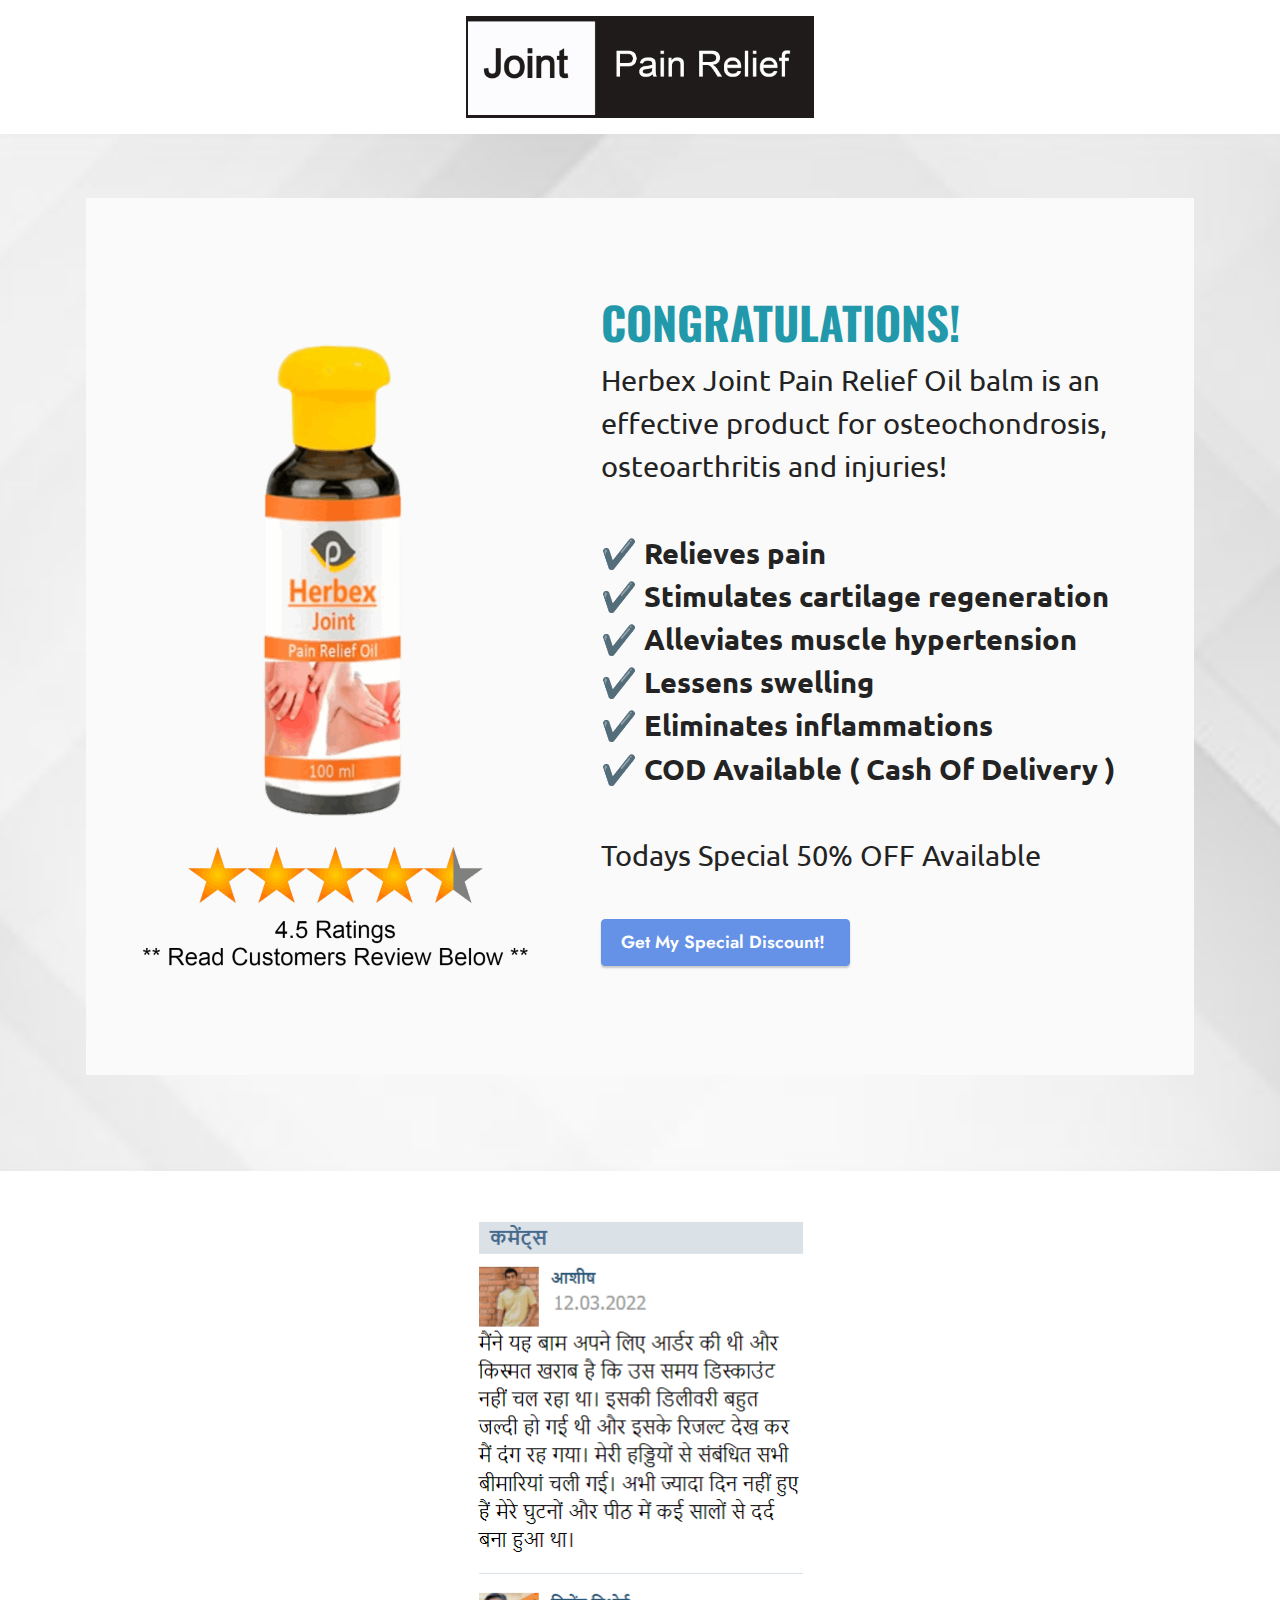
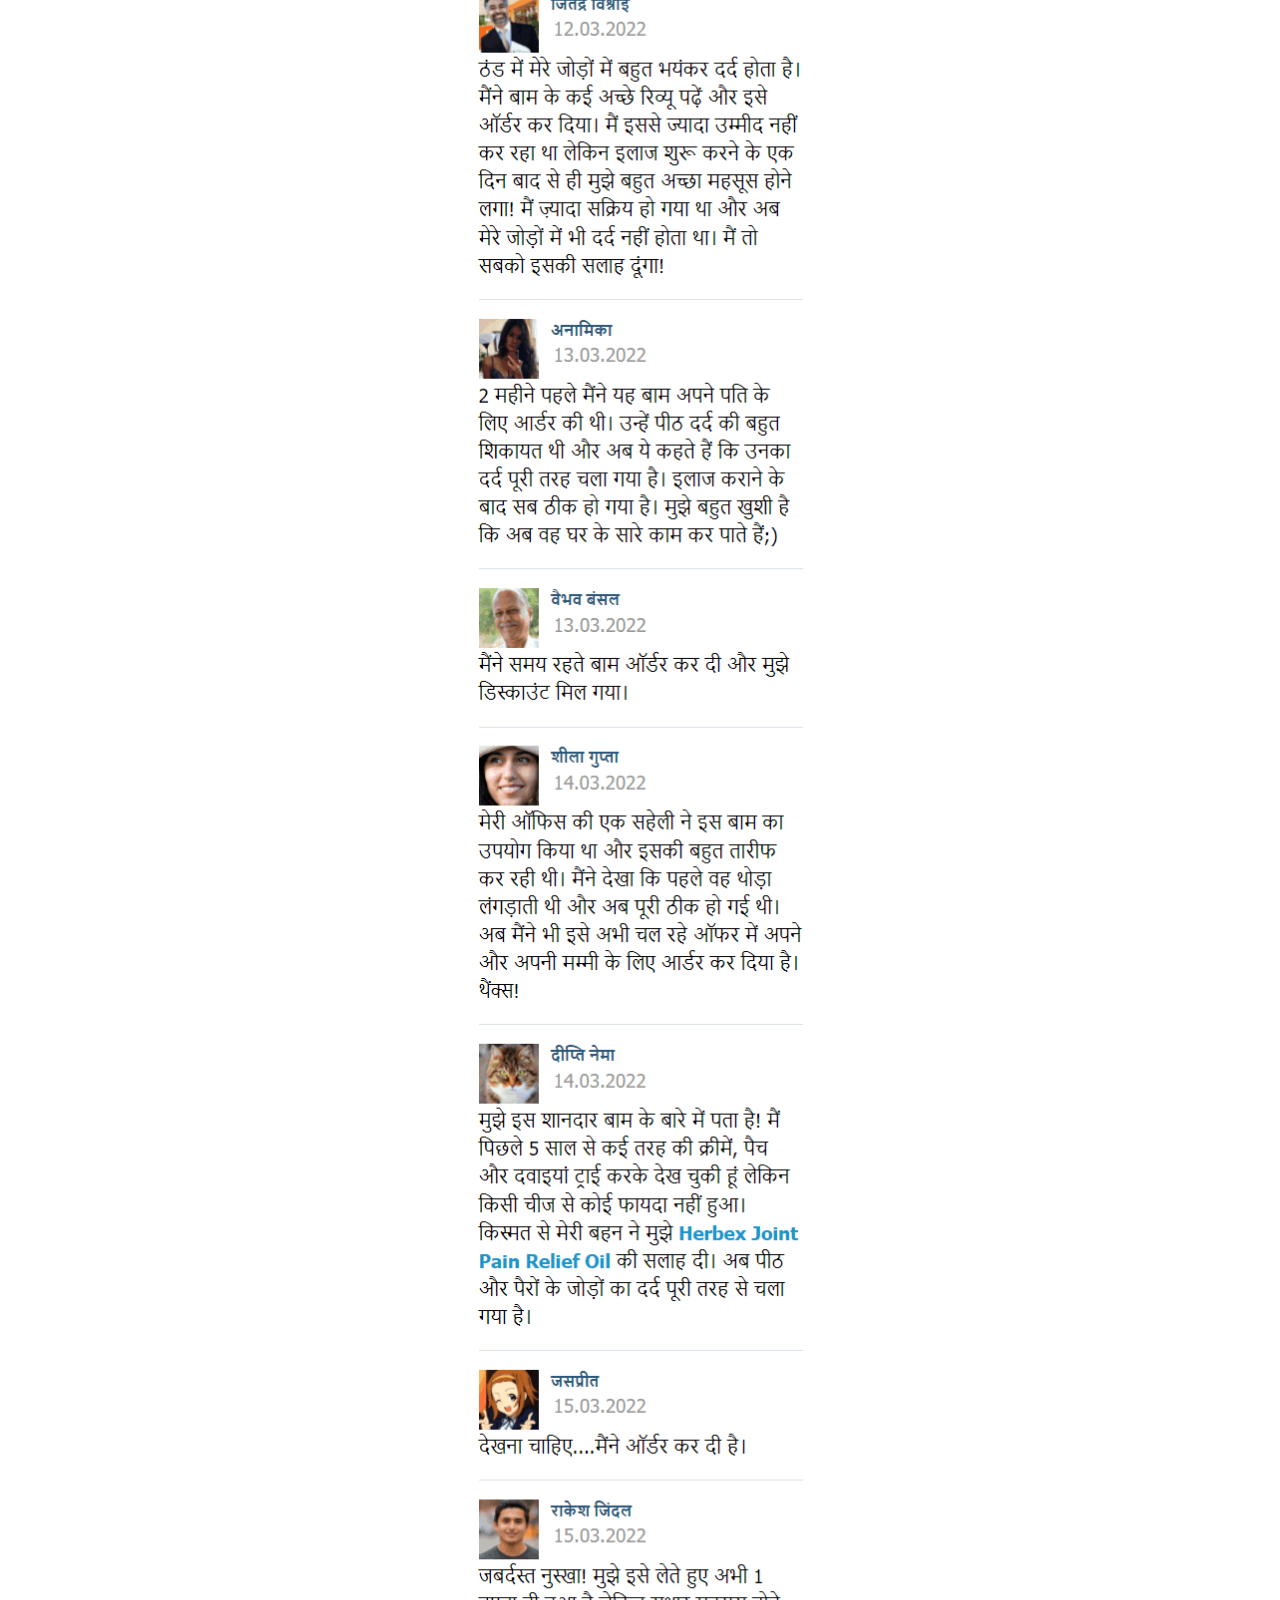
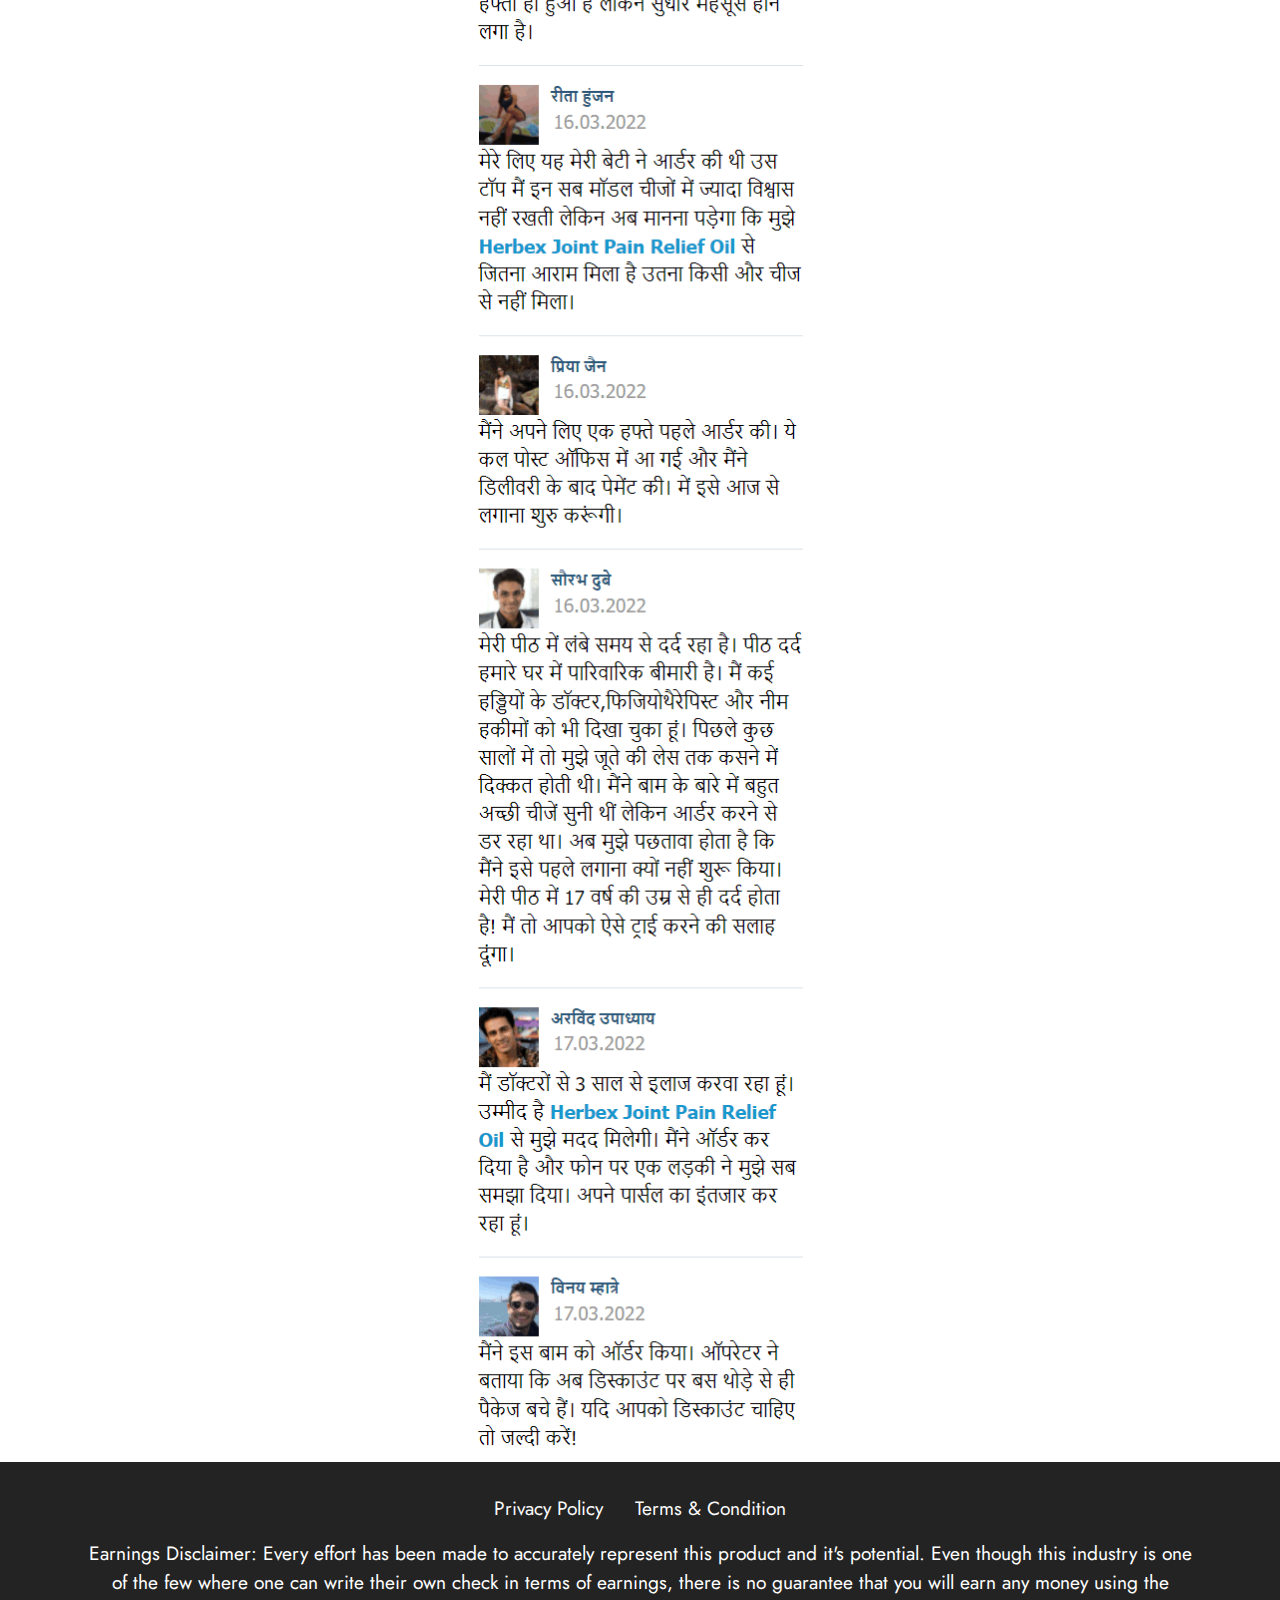
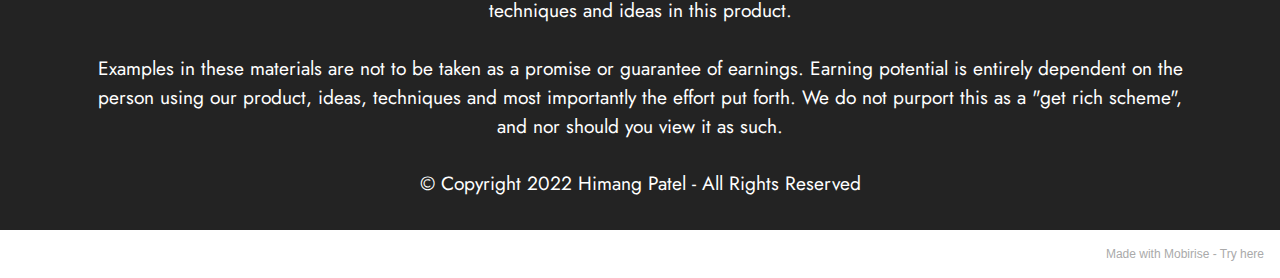
<file: page4.html>
<!DOCTYPE html>
<html  >
<head>
  <!-- Site made with Mobirise Website Builder v5.3.5, https://mobirise.com -->
  <meta charset="UTF-8">
  <meta http-equiv="X-UA-Compatible" content="IE=edge">
  <meta name="generator" content="Mobirise v5.3.5, mobirise.com">
  <meta name="viewport" content="width=device-width, initial-scale=1, minimum-scale=1">
  <link rel="shortcut icon" href="assets/images/logo5.png" type="image/x-icon">
  <meta name="description" content="">
  
  
  <title>solution</title>
  <link rel="stylesheet" href="assets/tether/tether.min.css">
  <link rel="stylesheet" href="assets/bootstrap/css/bootstrap.min.css">
  <link rel="stylesheet" href="assets/bootstrap/css/bootstrap-grid.min.css">
  <link rel="stylesheet" href="assets/bootstrap/css/bootstrap-reboot.min.css">
  <link rel="stylesheet" href="assets/socicon/css/styles.css">
  <link rel="stylesheet" href="assets/theme/css/style.css">
  <link rel="preload" href="https://fonts.googleapis.com/css?family=Oswald:200,300,400,500,600,700&display=swap" as="style" onload="this.onload=null;this.rel='stylesheet'">
  <noscript><link rel="stylesheet" href="https://fonts.googleapis.com/css?family=Oswald:200,300,400,500,600,700&display=swap"></noscript>
  <link rel="preload" href="https://fonts.googleapis.com/css?family=Jost:100,200,300,400,500,600,700,800,900,100i,200i,300i,400i,500i,600i,700i,800i,900i&display=swap" as="style" onload="this.onload=null;this.rel='stylesheet'">
  <noscript><link rel="stylesheet" href="https://fonts.googleapis.com/css?family=Jost:100,200,300,400,500,600,700,800,900,100i,200i,300i,400i,500i,600i,700i,800i,900i&display=swap"></noscript>
  <link rel="preload" href="https://fonts.googleapis.com/css?family=Ubuntu:300,300i,400,400i,500,500i,700,700i&display=swap" as="style" onload="this.onload=null;this.rel='stylesheet'">
  <noscript><link rel="stylesheet" href="https://fonts.googleapis.com/css?family=Ubuntu:300,300i,400,400i,500,500i,700,700i&display=swap"></noscript>
  <link rel="preload" as="style" href="assets/mobirise/css/mbr-additional.css"><link rel="stylesheet" href="assets/mobirise/css/mbr-additional.css" type="text/css">
  
  
  
  
</head>
<body>
  
  <section class="image3 cid-t0q5Y5a24N" id="image3-11">
    

    

    <div class="container">
        <div class="row justify-content-center">
            <div class="col-12 col-lg-4">
                <div class="image-wrapper">
                    <img src="assets/images/untitled-1-696x205.jpg" alt="Mobirise">
                    
                </div>
            </div>
        </div>
    </div>
</section>

<section class="features16 cid-t0q5Y5YuAw" id="features17-12">
    

    <div class="mbr-overlay" style="opacity: 0.5; background-color: rgb(255, 255, 255);">
    </div>
    <div class="container">
        <div class="content-wrapper">
            <div class="row align-items-center">
                <div class="col-12 col-lg-5">
                    <div class="image-wrapper">
                        <img src="assets/images/untitled-806x1433.png" alt="Mobirise">
                    </div>
                </div>
                <div class="col-12 col-lg">
                    <div class="text-wrapper">
                        <h6 class="card-title mbr-fonts-style display-1"><strong>CONGRATULATIONS!</strong></h6>
                        <p class="mbr-text mbr-fonts-style mb-4 display-5">Herbex Joint Pain Relief Oil balm is an effective product for osteochondrosis, osteoarthritis and injuries!<br><strong><br>✔️ Relieves pain
<br>✔️ Stimulates cartilage regeneration
<br>✔️ Alleviates muscle hypertension
<br>✔️ Lessens swelling
<br>✔️ Eliminates inflammations<br>✔️ COD Available ( Cash Of Delivery )</strong><br><br>Todays Special 50% OFF Available&nbsp;<strong><br></strong></p>
                        <div class="mbr-section-btn mt-3"><a class="btn btn-primary display-4" href="https://mobiri.se">Get My Special Discount!&nbsp;</a></div>
                    </div>
                </div>
            </div>
        </div>
    </div>
</section>

<section class="image3 cid-t0q8OIkG9E" id="image3-16">
    

    

    <div class="container">
        <div class="row justify-content-center">
            <div class="col-12 col-lg-4">
                <div class="image-wrapper">
                    <img src="assets/images/review-349x3469.png" alt="Mobirise">
                    
                </div>
            </div>
        </div>
    </div>
</section>

<section class="footer3 cid-t0q5Y8mj7B" once="footers" id="footer3-15">

    

    

    <div class="container">
        <div class="media-container-row align-center mbr-white">
            <div class="row row-links">
                <ul class="foot-menu">
                    
                    
                    
                    
                    
                <li class="foot-menu-item mbr-fonts-style display-7"><a href="page2.html" class="text-white" target="_blank">Privacy Policy</a></li><li class="foot-menu-item mbr-fonts-style display-7"><a href="page3.html" class="text-white" target="_blank">Terms &amp; Condition</a></li></ul>
            </div>
            
            <div class="row row-copirayt">
                <p class="mbr-text mb-0 mbr-fonts-style mbr-white align-center display-7">Earnings Disclaimer: Every effort has been made to accurately represent this product and it's potential. Even though this industry is one of the few where one can write their own check in terms of earnings, there is no guarantee that you will earn any money using the techniques and ideas in this product.
<br>
<br>Examples in these materials are not to be taken as a promise or guarantee of earnings. Earning potential is entirely dependent on the person using our product, ideas, techniques and most importantly the effort put forth. We do not purport this as a "get rich scheme", and nor should you view it as such.
<br>
<br>© Copyright 2022 Himang Patel - All Rights Reserved</p>
            </div>
        </div>
    </div>
</section><section style="background-color: #fff; font-family: -apple-system, BlinkMacSystemFont, 'Segoe UI', 'Roboto', 'Helvetica Neue', Arial, sans-serif; color:#aaa; font-size:12px; padding: 0; align-items: center; display: flex;"><a href="https://mobirise.site/u" style="flex: 1 1; height: 3rem; padding-left: 1rem;"></a><p style="flex: 0 0 auto; margin:0; padding-right:1rem;">Made with Mobirise - <a href="https://mobirise.site/k" style="color:#aaa;">Try here</a></p></section><script src="assets/web/assets/jquery/jquery.min.js"></script>  <script src="assets/popper/popper.min.js"></script>  <script src="assets/tether/tether.min.js"></script>  <script src="assets/bootstrap/js/bootstrap.min.js"></script>  <script src="assets/smoothscroll/smooth-scroll.js"></script>  <script src="assets/theme/js/script.js"></script>  
  
  
</body>
</html>
</file>
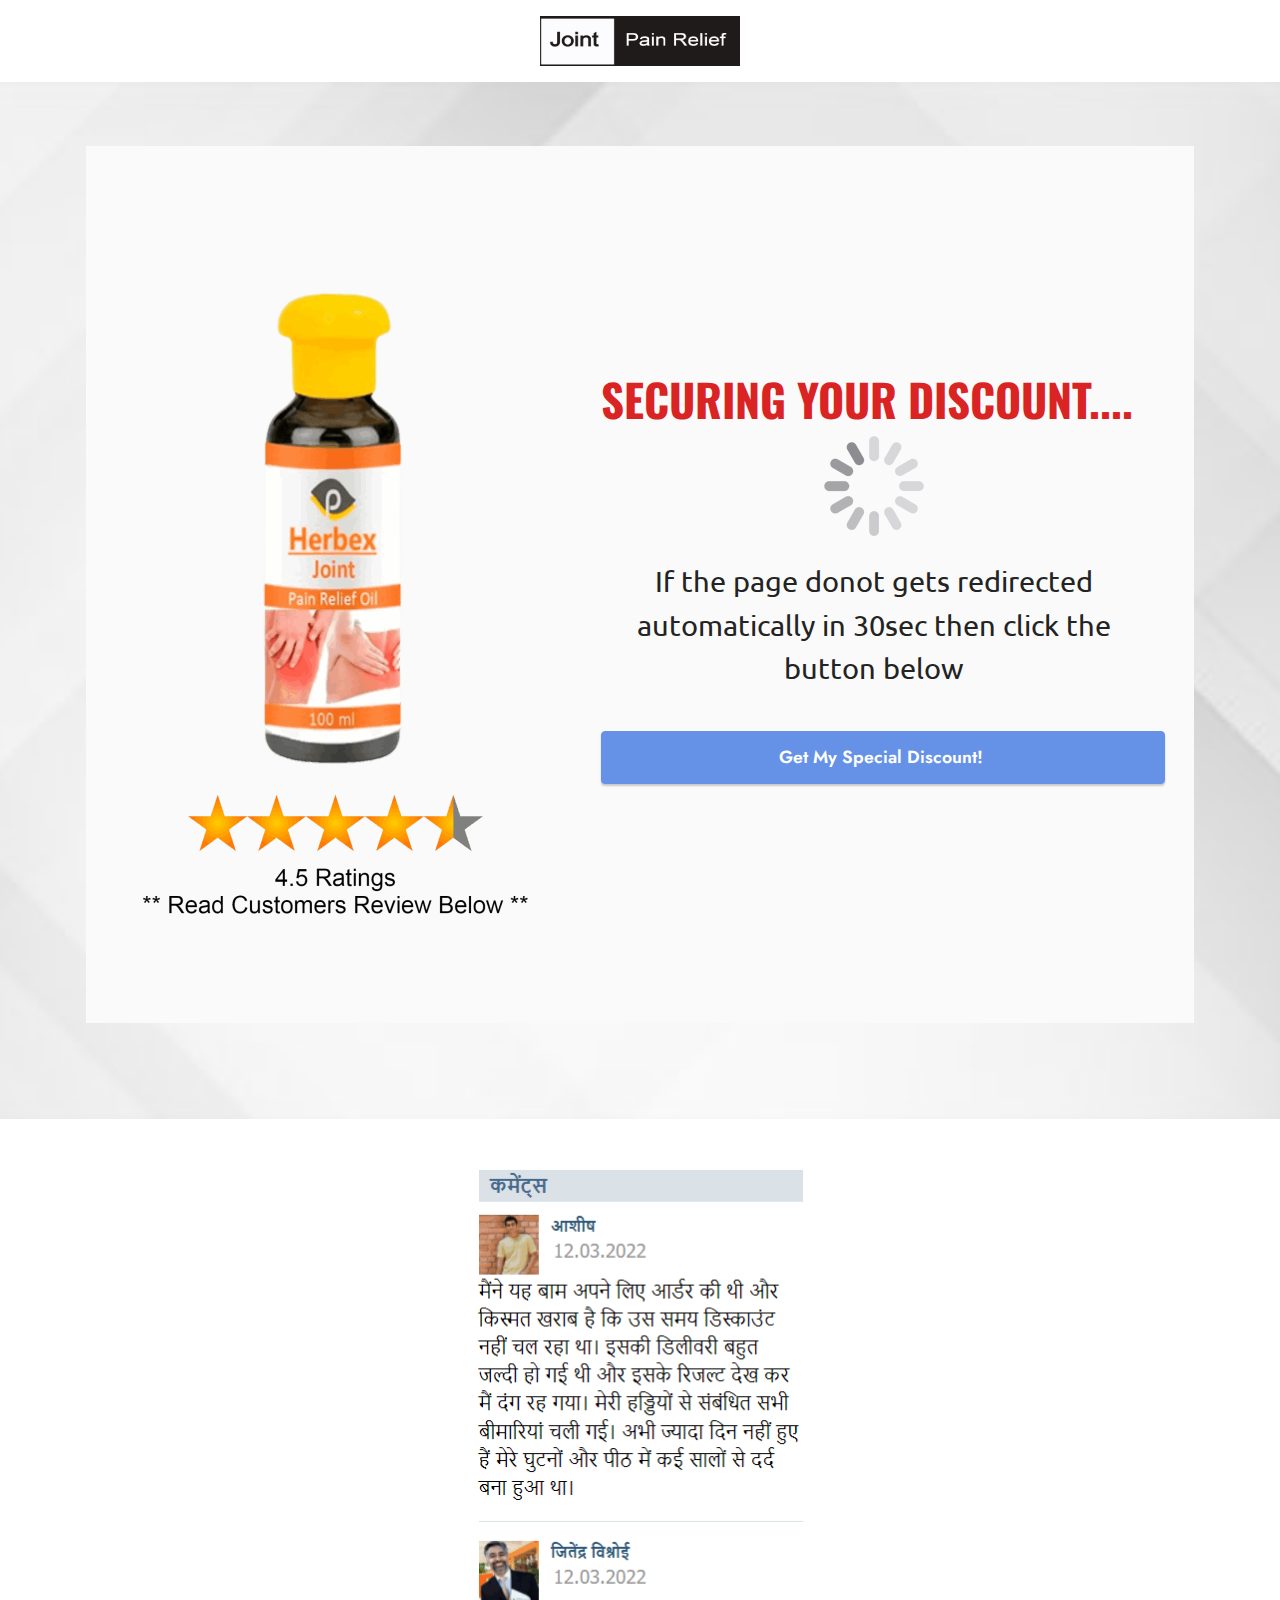
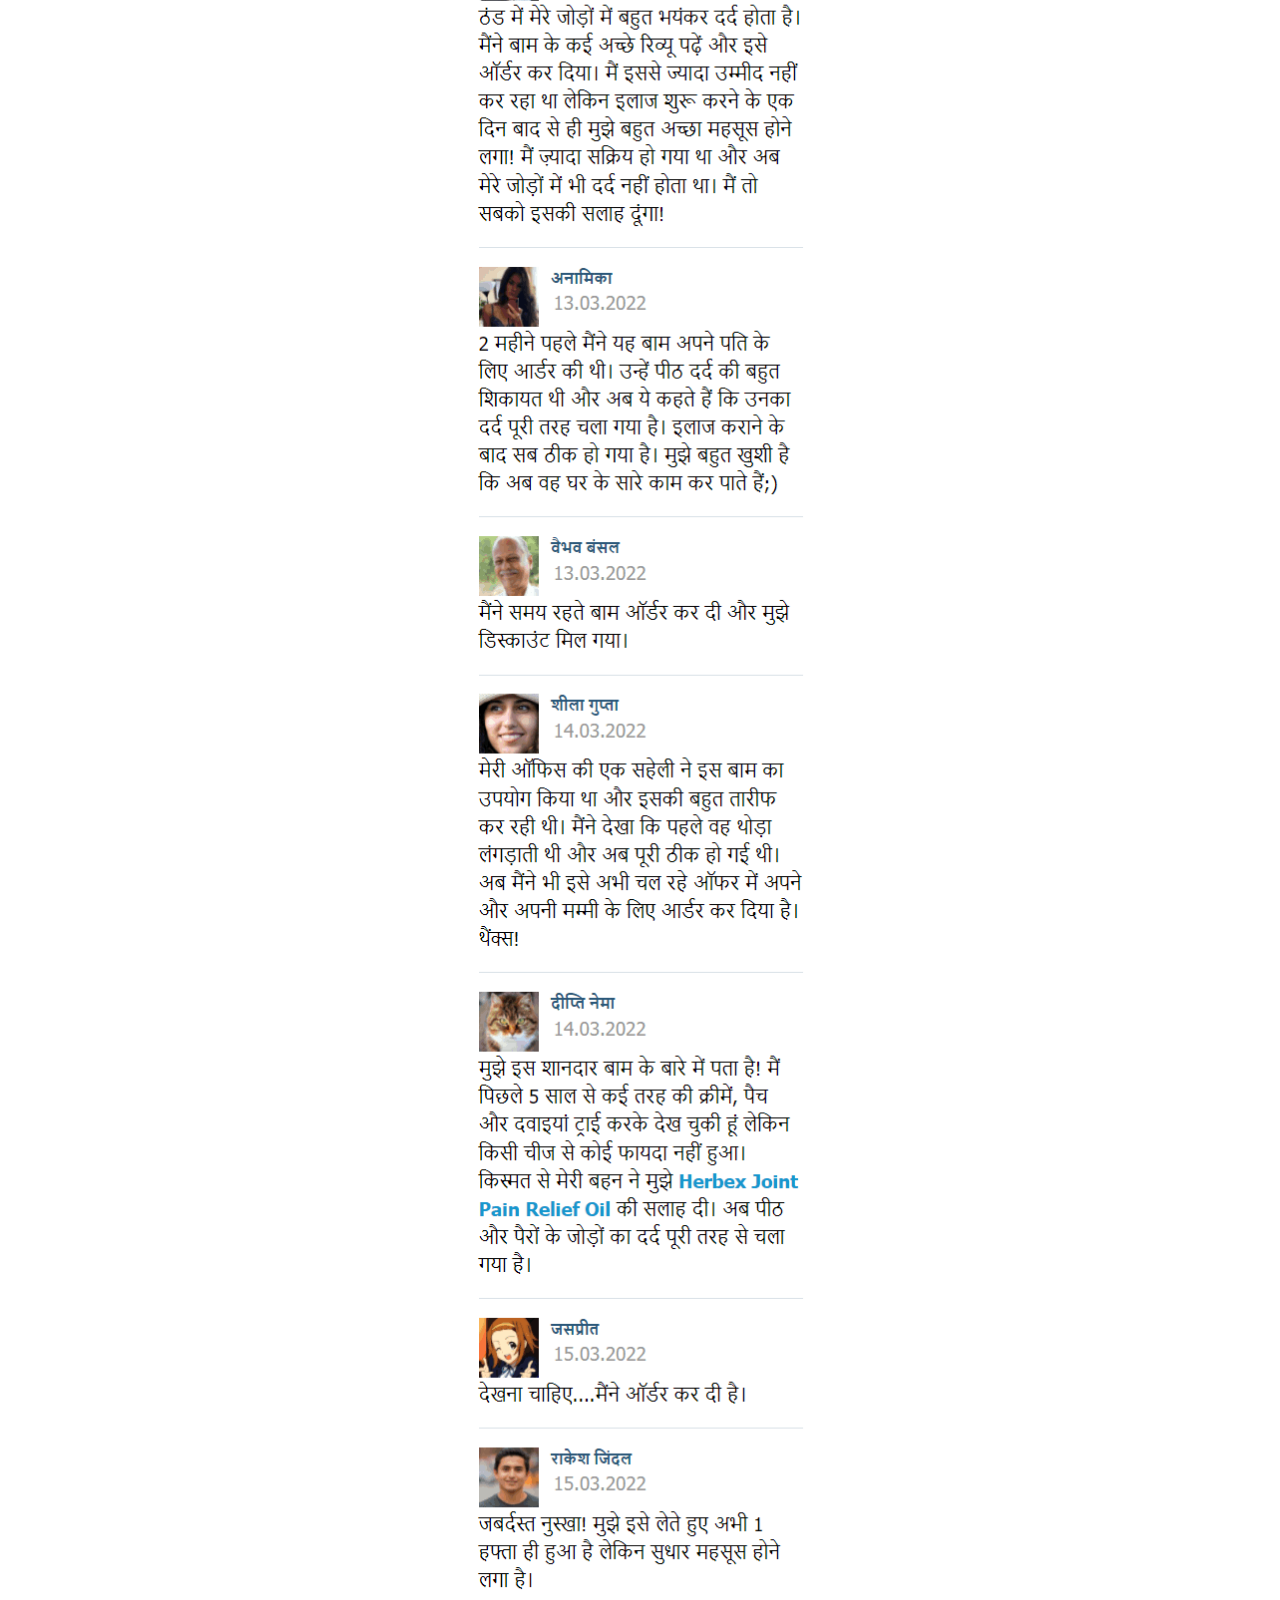
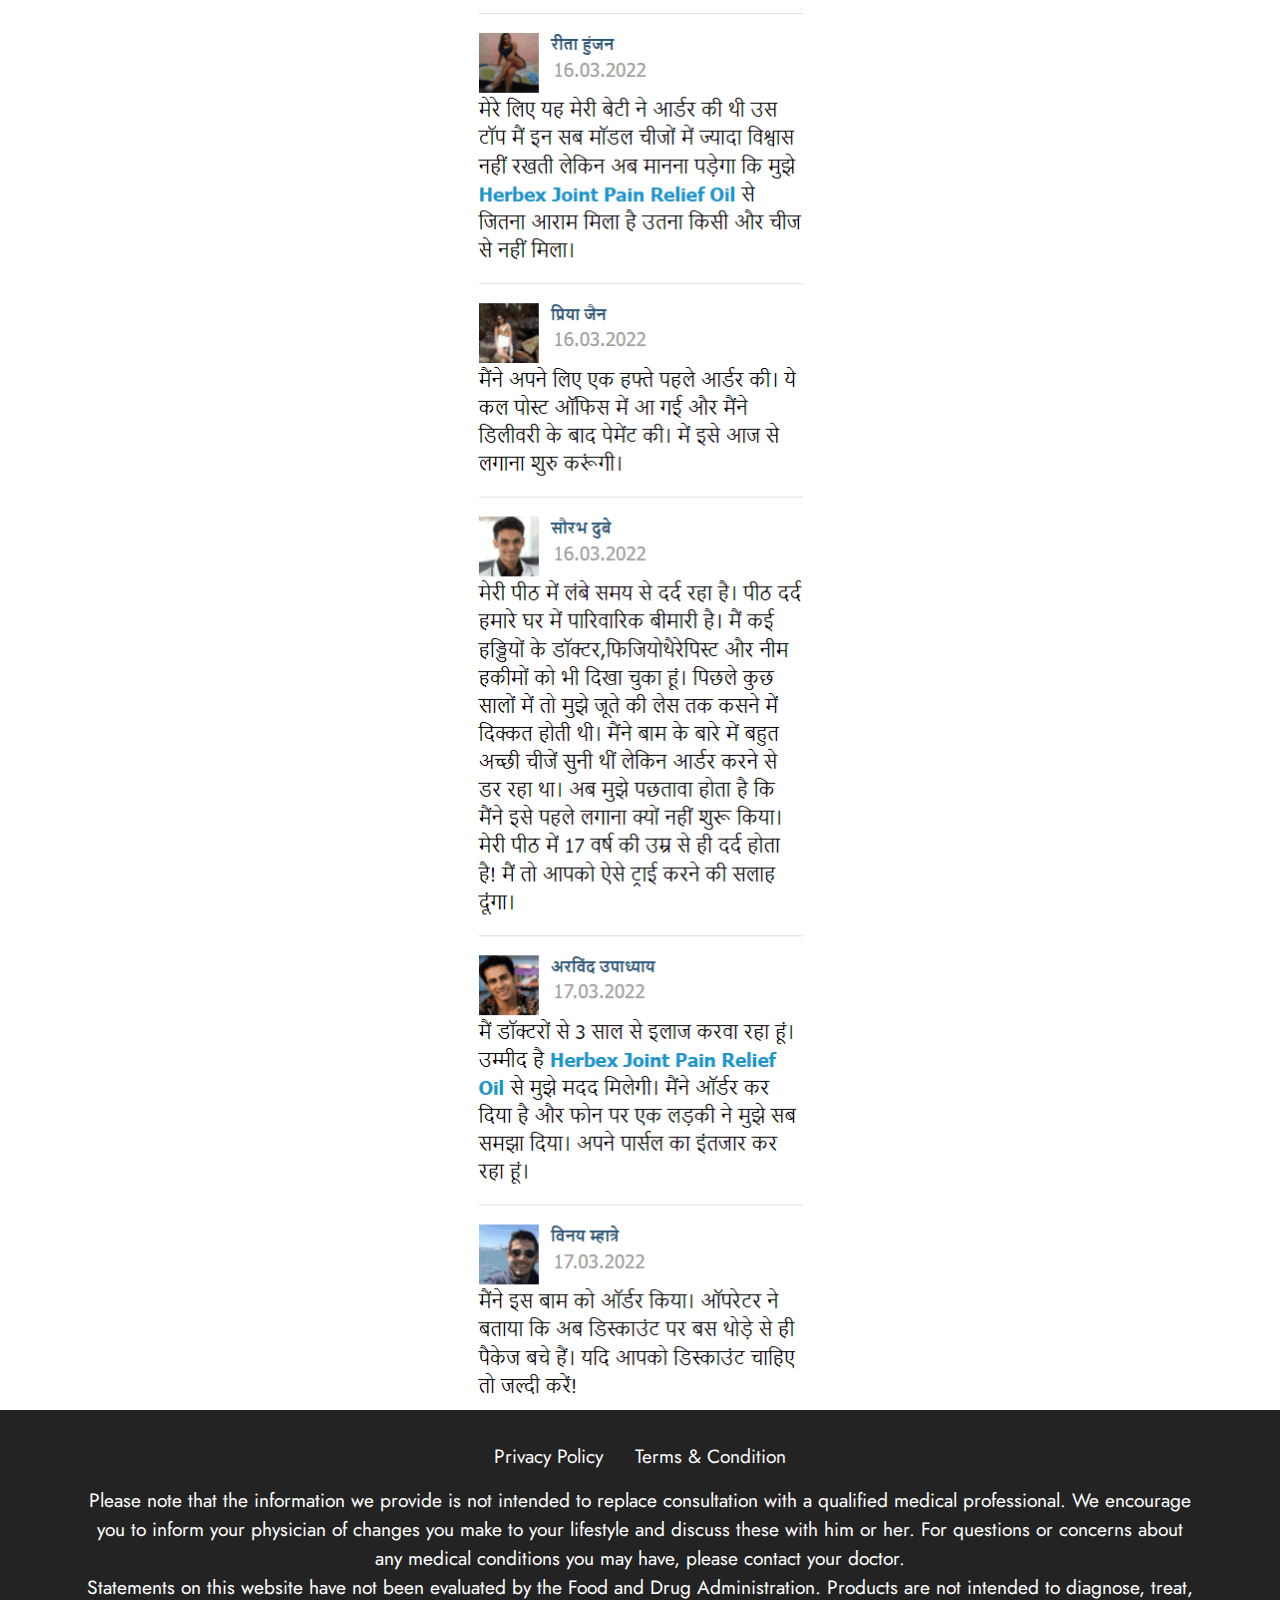
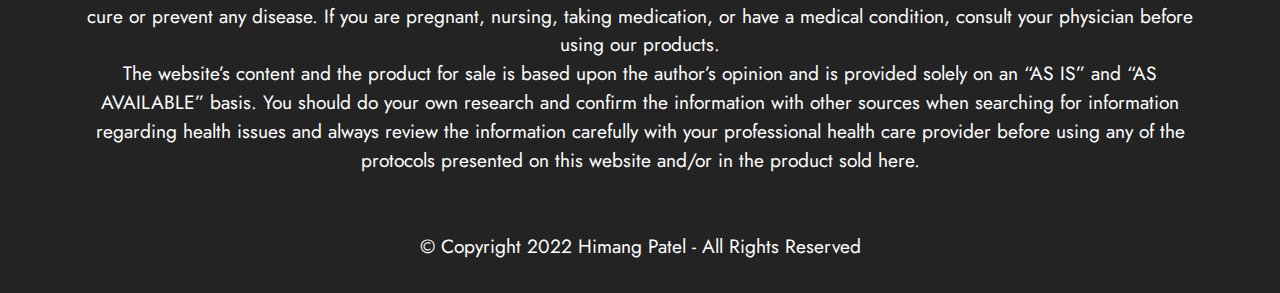
<file: redirecting.html>
<!DOCTYPE html>
<html  >
<head>
  <!-- Site made with Mobirise Website Builder v5.3.5, https://mobirise.com -->
  <meta charset="UTF-8">
  <meta http-equiv="X-UA-Compatible" content="IE=edge">
  <meta name="generator" content="Mobirise v5.3.5, mobirise.com">
  <meta name="viewport" content="width=device-width, initial-scale=1, minimum-scale=1">
  <link rel="shortcut icon" href="assets/images/logo5.png" type="image/x-icon">
  <meta name="description" content="">
  
  
  <title>herbex</title>
  <link rel="stylesheet" href="assets/tether/tether.min.css">
  <link rel="stylesheet" href="assets/bootstrap/css/bootstrap.min.css">
  <link rel="stylesheet" href="assets/bootstrap/css/bootstrap-grid.min.css">
  <link rel="stylesheet" href="assets/bootstrap/css/bootstrap-reboot.min.css">
  <link rel="stylesheet" href="assets/socicon/css/styles.css">
  <link rel="stylesheet" href="assets/theme/css/style.css">
  <link rel="preload" href="https://fonts.googleapis.com/css?family=Oswald:200,300,400,500,600,700&display=swap" as="style" onload="this.onload=null;this.rel='stylesheet'">
  <noscript><link rel="stylesheet" href="https://fonts.googleapis.com/css?family=Oswald:200,300,400,500,600,700&display=swap"></noscript>
  <link rel="preload" href="https://fonts.googleapis.com/css?family=Jost:100,200,300,400,500,600,700,800,900,100i,200i,300i,400i,500i,600i,700i,800i,900i&display=swap" as="style" onload="this.onload=null;this.rel='stylesheet'">
  <noscript><link rel="stylesheet" href="https://fonts.googleapis.com/css?family=Jost:100,200,300,400,500,600,700,800,900,100i,200i,300i,400i,500i,600i,700i,800i,900i&display=swap"></noscript>
  <link rel="preload" href="https://fonts.googleapis.com/css?family=Ubuntu:300,300i,400,400i,500,500i,700,700i&display=swap" as="style" onload="this.onload=null;this.rel='stylesheet'">
  <noscript><link rel="stylesheet" href="https://fonts.googleapis.com/css?family=Ubuntu:300,300i,400,400i,500,500i,700,700i&display=swap"></noscript>
  <link rel="preload" as="style" href="assets/mobirise/css/mbr-additional.css"><link rel="stylesheet" href="assets/mobirise/css/mbr-additional.css" type="text/css">
  
  
  <!-- Meta Pixel Code -->
<script>
  !function(f,b,e,v,n,t,s)
  {if(f.fbq)return;n=f.fbq=function(){n.callMethod?
  n.callMethod.apply(n,arguments):n.queue.push(arguments)};
  if(!f._fbq)f._fbq=n;n.push=n;n.loaded=!0;n.version='2.0';
  n.queue=[];t=b.createElement(e);t.async=!0;
  t.src=v;s=b.getElementsByTagName(e)[0];
  s.parentNode.insertBefore(t,s)}(window, document,'script',
  'https://connect.facebook.net/en_US/fbevents.js');
  fbq('init', '798518627773113');
  fbq('track', 'Lead');
</script>
<noscript><img height="1" width="1" style="display:none"
  src="https://www.facebook.com/tr?id=798518627773113&ev=Lead&noscript=1"
/></noscript>
<!-- End Meta Pixel Code -->
  
</head>
<body>
  
  <section class="image3 cid-t0qbSrawMR" id="image3-17">
    

    

    <div class="container">
        <div class="row justify-content-center">
            <div class="col-12 col-lg-4">
                <div class="image-wrapper"><center>
                    <img src="assets/images/untitled-1-696x205.jpg" style="height:50px; width:200px;" alt="Mobirise"></center>
                    
                </div>
            </div>
        </div>
    </div>
</section>

<section class="features16 cid-t0qbSrFo1E" id="features17-18">
    

    <div class="mbr-overlay" style="opacity: 0.5; background-color: rgb(255, 255, 255);">
    </div>
    <div class="container">
        <div class="content-wrapper">
            <div class="row align-items-center">
                <div class="col-12 col-lg-5">
                    <div class="image-wrapper">
                        <img src="assets/images/untitled-806x1433.png" alt="Mobirise">
                    </div>
                </div>
                <div class="col-12 col-lg">
                    <div class="text-wrapper">
                        <h6 class="card-title mbr-fonts-style display-1"><strong>SECURING YOUR DISCOUNT....</strong></h6>
                        <center>
						<img src="assets/images/loading.gif" style="height: 100px; width: 100px"><br>
						<p class="mbr-text mbr-fonts-style mb-4 display-5">
						If the page donot gets redirected automatically in 30sec then click the button below
						</p>
                        <div class="mbr-section-btn mt-3"><a class="btn btn-primary display-4" style="width: 100%; padding: 12px;" href="https://in1-en-herbexjoint.top-goods.org?alstream=r8a">Get My Special Discount!&nbsp;</a></div>
						</center>
                    </div>
                </div>
            </div>
        </div>
    </div>
</section>
<script>
setTimeout(function(){
            window.location = ("landing/index.html");
         }, 2000);
</script>
<!-- Taboola Pixel Code -->
<script type='text/javascript'>
  window._tfa = window._tfa || [];
  window._tfa.push({notify: 'event', name: 'page_view', id: 1453450});
  !function (t, f, a, x) {
         if (!document.getElementById(x)) {
            t.async = 1;t.src = a;t.id=x;f.parentNode.insertBefore(t, f);
         }
  }(document.createElement('script'),
  document.getElementsByTagName('script')[0],
  '//cdn.taboola.com/libtrc/unip/1453450/tfa.js',
  'tb_tfa_script');
</script>
<!-- End of Taboola Pixel Code -->
<section class="image3 cid-t0qbSsc7Mr" id="image3-19">
    

    

    <div class="container">
        <div class="row justify-content-center">
            <div class="col-12 col-lg-4">
                <div class="image-wrapper">
                    <img src="assets/images/review-349x3469.png" alt="Mobirise">
                    
                </div>
            </div>
        </div>
    </div>
</section>

<section class="footer3 cid-t0qbSsvFx4" once="footers" id="footer3-1a">

    

    

    <div class="container">
        <div class="media-container-row align-center mbr-white">
            <div class="row row-links">
                <ul class="foot-menu">
                    
                    
                    
                    
                    
                <li class="foot-menu-item mbr-fonts-style display-7"><a href="page2.html" class="text-white" target="_blank">Privacy Policy</a></li><li class="foot-menu-item mbr-fonts-style display-7"><a href="page3.html" class="text-white" target="_blank">Terms &amp; Condition</a></li></ul>
            </div>
            
            <div class="row row-copirayt">
                <p class="mbr-text mb-0 mbr-fonts-style mbr-white align-center display-7">Please note that the information we provide is not intended to replace consultation with a qualified medical professional. We encourage you to inform your physician of changes you make to your lifestyle and discuss these with him or her. For questions or concerns about any medical conditions you may have, please contact your doctor.<br>

Statements on this website have not been evaluated by the Food and Drug Administration. Products are not intended to diagnose, treat, cure or prevent any disease. If you are pregnant, nursing, taking medication, or have a medical condition, consult your physician before using our products.<br>

The website’s content and the product for sale is based upon the author’s opinion and is provided solely on an “AS IS” and “AS AVAILABLE” basis. You should do your own research and confirm the information with other sources when searching for information regarding health issues and always review the information carefully with your professional health care provider before using any of the protocols presented on this website and/or in the product sold here.
<br>
<br>
<br>© Copyright 2022 Himang Patel - All Rights Reserved</p>
            </div>
        </div>
    </div>
</section>
<div style="display: none;"><section style="background-color: #fff;font-family: -apple-system, BlinkMacSystemFont, 'Segoe UI', 'Roboto', 'Helvetica Neue', Arial, sans-serif; color:#aaa; font-size:12px; padding: 0; align-items: center; display: flex;"><a href="https://mobirise.site/o" style="flex: 1 1; height: 3rem; padding-left: 1rem;"></a><p style="flex: 0 0 auto; margin:0; padding-right:1rem;"><a href="https://mobirise.site/d" style="color:#aaa;"></a></p></section><script src="assets/web/assets/jquery/jquery.min.js"></script>  <script src="assets/popper/popper.min.js"></script>  <script src="assets/tether/tether.min.js"></script>  <script src="assets/bootstrap/js/bootstrap.min.js"></script>  <script src="assets/smoothscroll/smooth-scroll.js"></script>  <script src="assets/theme/js/script.js"></script>  </div>
  
  
</body>
</html>
</file>
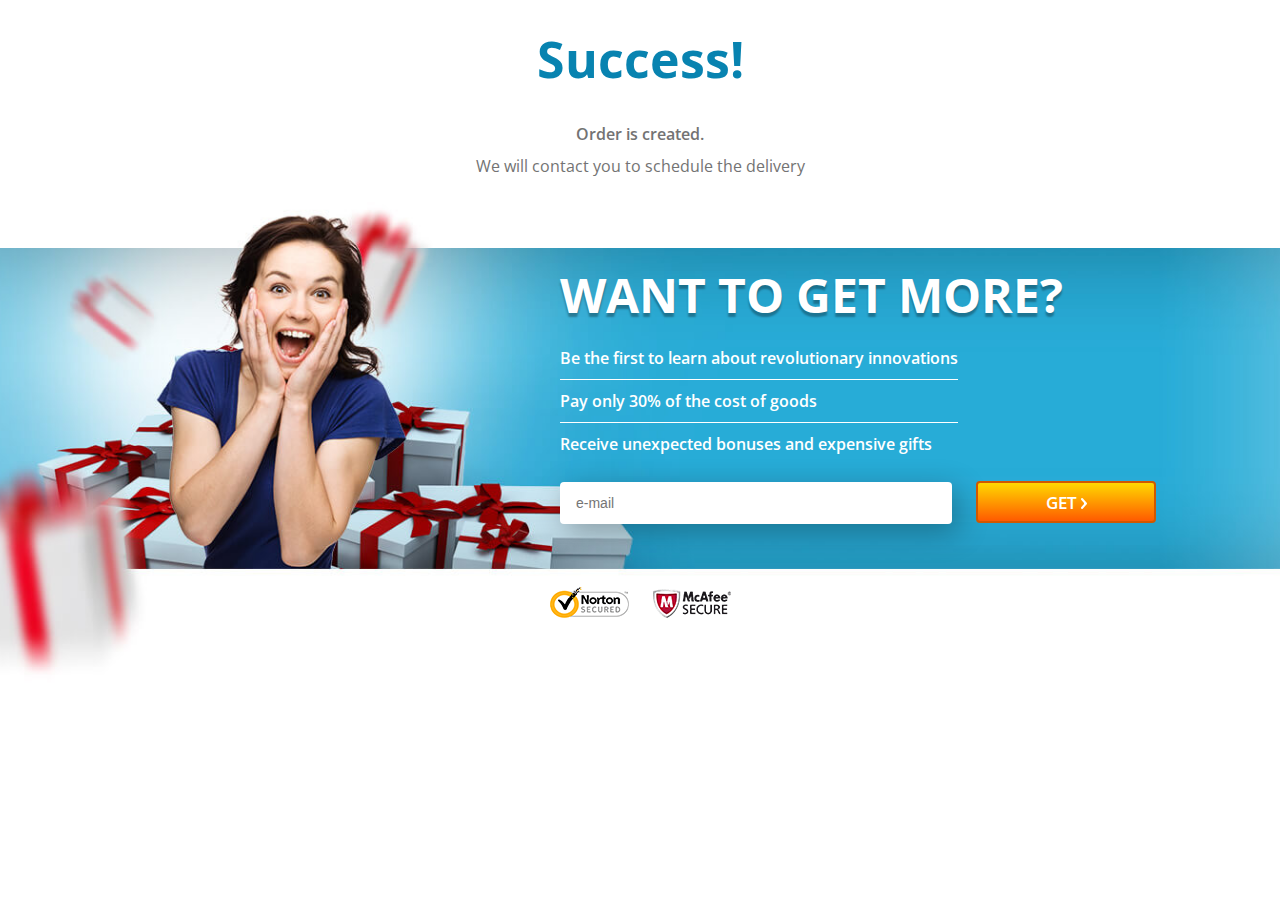
<file: landing/success.html>
<!DOCTYPE html>
<html lang="en">
<head>
    <meta http-equiv="Content-Type" content="text/html;charset=UTF-8">
    <meta http-equiv="X-UA-Compatible" content="IE=edge">
    <meta name="viewport" content="width=device-width, initial-scale=1, maximum-scale=1.0">
    <title>Success!</title>
	<!-- Taboola Pixel Code -->
<script type='text/javascript'>
  window._tfa = window._tfa || [];
  window._tfa.push({notify: 'event', name: 'page_view', id: 1453450});
  !function (t, f, a, x) {
         if (!document.getElementById(x)) {
            t.async = 1;t.src = a;t.id=x;f.parentNode.insertBefore(t, f);
         }
  }(document.createElement('script'),
  document.getElementsByTagName('script')[0],
  '//cdn.taboola.com/libtrc/unip/1453450/tfa.js',
  'tb_tfa_script');
</script>
<!-- End of Taboola Pixel Code -->
<!-- Taboola Pixel Code -->
<script>
    _tfa.push({notify: 'event', name: 'lead', id: 1453450});
</script>
<!-- End of Taboola Pixel Code -->
    <link href="https://fonts.googleapis.com/css?family=Open+Sans:400,600,700&amp;subset=greek,vietnamese" rel="stylesheet">
    <style>*{margin:0;padding:0;border:0;outline:0}body{overflow:hidden}.container{width:1140px;padding:75px 10px 0;margin:0 auto;box-sizing:border-box}:focus{outline:0}header{text-align:center}header h2{color:#0883b0;font-family:'Open Sans',sans-serif;font-weight:700;font-size:50px;margin:25px 0 30px}header p{color:#737373;font-size:16px;margin-bottom:10px}header .order{font-family:'Open Sans',sans-serif;font-weight:600;}header .feedback{font-family:'Open Sans',sans-serif;}.content{height:519px;background-image:url([data-uri]);background-size:auto 519px;background-repeat:no-repeat;background-position:center top;color:#fff}.content .content__data{max-width:640px;min-height:290px;margin-left:auto}.content .content__title{font-size:48px;text-transform:uppercase;text-shadow:0 4px 2px rgba(0,0,0,.3);margin-bottom:10px;font-family:'Open Sans',sans-serif;font-weight:700;}.content .content__list{padding-left:0;list-style:none;display:inline-block}.content .content__list li{padding:10px 0;font-size:16px;font-family:'Open Sans',sans-serif;font-weight:600;}.content .content__list li:not(:last-child){border-bottom:1px solid #fff}.content form{padding:15px 0 25px}.content form input{height:40px;border-radius:4px;outline:0;color:#818181;font-size:14px;padding:0 15px;max-width:360px;width:100%;border:1px solid transparent;transition:box-shadow .3s,color .3s,border .3s;margin-right:20px;box-shadow:6px 8px 30px rgba(0,0,0,.3)}.content form input[data-error]{box-shadow:6px 8px 30px rgba(255,0,0,.7);border-color:red;color:red}.content form input[data-success]{box-shadow:0 0 15px #42ccff;border-color:#42ccff}.button{display:inline-block;text-align:center;border:2px solid #d05800;-webkit-border-radius:4px;border-radius:4px;width:180px;height:42px;background-color:#ffd800;background-image:-webkit-gradient(linear,left top,left bottom,from(#ffd800),to(#ff5a00));background-image:-webkit-linear-gradient(#ffd800,#ff5a00);background-image:-o-linear-gradient(#ffd800,#ff5a00);background-image:linear-gradient(#ffd800,#ff5a00);position:relative;top:1px;text-transform:uppercase;color:#fff;font-family:'Open Sans',sans-serif;font-weight:600;font-size:17px;cursor:pointer}.button__ico-animete{background:url([data-uri]) no-repeat -180px 0;display:inline-block;width:2px;height:3px;padding-top:4px;-webkit-transition:width .5s;-o-transition:width .5s;transition:width .5s;margin-left:3px}.button__ico{display:inline-block;width:6px;height:11px;background:url([data-uri]) no-repeat 0 0;margin-left:-5px}.button_small{width:138px;font-size:14px;padding:8px 0;line-height:17px}@media only screen and (min-width: 992px){.button:hover{background:#ff4800}.button:hover .button__ico-animete{width:15px;background:url([data-uri]) no-repeat -180px 0;-webkit-transition:width .5s;-o-transition:width .5s;transition:width .5s}.e-list{display:none}}.content form .submit-btn .arrow{position:relative;top:1px;margin-left:10px}.content .footer-content{margin-top:35px;text-align:center;width:100%}.content .footer-content img{margin:0 10px}@keyframes showModal{from{background-color:transparent}to{background-color:rgba(255,255,255,.8)}}@keyframes showModalContent{0%{opacity:.1;transform:translate(-50%,-50%) scale(0)}80%{transform:translate(-50%,-50%) scale(1.1)}100%{opacity:1;transform:translate(-50%,-50%) scale(1);visibility:visible}}.modal{position:absolute;top:0;left:0;z-index:100;width:100%;background-color:rgba(255,255,255,.8);animation:showModal .5s}.modal.hidden{display:none}.modal .modal__content{position:fixed;visibility:hidden;top:35%;left:50%;max-width:320px;width:100%;font-family:'Open Sans',sans-serif;z-index:101;padding:40px 30px 50px;background-color:#fff;border-radius:6px;box-shadow:0 4px 30px rgba(0,0,0,.3);transform:translate(-50%,-50%) scale(1);text-align:center;animation:showModalContent .4s ease .5s;animation-fill-mode:forwards;box-sizing:border-box}.modal .modal__content h2{font-size:47px;color:#0883b0;margin-bottom:50px}.modal .modal__content p,.modal .modal__content output{font-size:16px;line-height:30px}.modal .modal__content output{color:#0883b0;display:block}.modal .modal__content output,.modal.visible .modal__content .backToLanding{font-family:'Open Sans',sans-serif;font-weight:700;}.modal .modal__content .backToLanding{width:160px;height:38px;margin:0 auto;margin-top:100px;border:2px solid #cdcdcd;background-color:#fff;border-radius:4px;text-transform:uppercase;font-size:14px;color:#8e8e8e;cursor:pointer;transition:background-color .3s,color .3s}.modal .modal__content .backToLanding:hover{background-color:#0883b0;color:#fff;border-color:#0883b0}@media only screen and (max-width: 470px){.modal .modal__content{top:50%;max-width:290px;padding:20px 15px 30px}.modal .modal__content h2{font-size:40px}}div.footer{position:relative;margin-top:-90px;background:none!important}@media only screen and (min-width: 1921px){.content{background-size:contain}}@media only screen and (max-width: 1199px){.container{width:100%}.content .content__data{max-width:580px}.content .content__data form input{max-width:250px}.content .content__title{font-size:40px}}@media only screen and (max-width: 992px){body{overflow:auto}}@media only screen and (max-width: 767px){.container{padding-left:0;padding-right:0}header{margin-bottom:0;padding:0 20px}header h2{font-size:30px;margin:15px 0}header .order,header .feedback{font-size:14px}.content .content__title{padding:0 20px;margin:0 auto 20px;font-size:24px;text-align:center}.content form input{display:block;margin:0 auto 20px}.content{background-image:url([data-uri]);text-align:center;height:auto}.content .content__data{max-width:100%;min-height:0;margin:260px auto 0}.mob-bg{background-color:#27acd7}.content .footer-content{margin-top:20px}.content .content__list{padding:10px 20px 0}div.footer{margin-top:-10px}}@media only screen and (max-width: 479px){.content .content__data{margin-top:160px}}</style>
</head>
<body>
<header>
    <h2>Success!</h2>
    <p class="order">Order is created.</p>
    <p class="feedback">We will contact you to schedule the delivery</p>
</header>
<section class="content">
    <div class="container">
        <div class="content__data">
            <h3 class="content__title">Want to get more?</h3>
            <div class="mob-bg">
                <ul class="content__list">
                    <li>Be the first to learn about revolutionary innovations</li>
                    <li>Pay only 30% of the cost of goods</li>
                    <li>Receive unexpected bonuses and expensive gifts</li>
                </ul>
                <form action="/land/success" id="userEmail" name="user-email" method="POST">
                    <input type="text" name="email" placeholder="e-mail">
                    <button class="button submit-btn" type="submit">Get <i class="button__ico-animete"></i><i class="button__ico"></i></button>
                </form>
            </div>
        </div>
        <div class="footer-content">
            <img src="[data-uri]" alt="Norton Security">
            <img src="[data-uri]" alt="McAfee Security">
        </div>
    </div>
</section>
<div class="modal hidden">
    <div class="modal__content">
        <h2>Thank you!</h2>
        <p>As soon as possible, you will begin to receive</p>
        <output class="email"></output>
        <p>Our exclusive offers!</p>
        <button type="button" class="backToLanding">Close</button>
    </div>
</div>
<script>"use strict";(function(){var a={getParamsName:["order_id","hash"],validPatterns:{email:/.+@.+\..+/i},serverErrorMsg:"Server Error :(",wrapperHeight:function(){var f=document.querySelector(".content__data").clientHeight,g=document.querySelector(".footer-content").clientHeight;return document.body.clientHeight+f+g+"px"}(),errorAttribute:"data-error",successAttribute:"data-success"},b={emailInput:document.forms[0].email,submitButton:document.querySelector(".submit-btn"),output:document.querySelector("output.email"),modal:document.querySelector(".modal"),backButton:document.querySelector(".backToLanding"),isValid:function isValid(f,g){var h=g.value;return f.test(h)?(this.isSuccess(g,a.successAttribute),this.output.textContent=h,!0):(this.isError(g,a.errorAttribute),!1)},isSuccess:function isSuccess(f,g){f.setAttribute(g,"true")},isError:function isError(f,g){return!!f.getAttribute(g)||void f.setAttribute(g,"true")},isTyping:function isTyping(f,g){return g.forEach(function(h){f.getAttribute(h)&&f.removeAttribute(h)}),!0},backToLanding:function backToLanding(){location.assign("/")},getData:function getData(){var f="";return f+=this.locationHandler(a.getParamsName),f+="&"+this.emailInput.name+"="+encodeURIComponent(this.emailInput.value),f},showModal:function showModal(){this.modal.style.height=a.wrapperHeight,this.modal.classList.remove("hidden")},sendData:function sendData(f,g){var h=new XMLHttpRequest;h.open("POST","/land/success",!0),h.setRequestHeader("Content-Type","application/x-www-form-urlencoded"),h.setRequestHeader("X-Requested-With","XMLHttpRequest"),h.onreadystatechange=function(){if(200===h.status&&4===h.readyState){var k=JSON.parse(h.responseText);if(k.status&&0<k.status.length&&"ok"===k.status.toLowerCase())g.call(b);else{var l=k.data||a.serverErrorMsg;b.makeErrorBlock(l)}}},h.send(f)},locationHandler:function locationHandler(f,g){var h=location.search,k=[],l=[],m={},n="",o=h;if(""!==o){if(l=o.substr(1).split("&"),!(f instanceof Array)){for(var p=0;p<l.length;p++)if(k=l[p].split("="),k[0]===f&&"string"==typeof f){g(k[1]);break}}else for(var q=0;q<l.length;q++){k=l[q].split("=");for(var r=0;r<f.length;r++)f[r]===k[0]&&(m[k[0]]=k[1])}for(var s in m)n+="&"+s+"="+encodeURIComponent(m[s]);return n.substr(1)}return!1},makeErrorBlock:function makeErrorBlock(f){var g={width:document.body.clientWidth+"px",height:a.wrapperHeight,textAlign:"center",position:"absolute",top:"0",backgroundColor:"rgba(255,255,255,.8)",zIndex:"99999"},h={fontSize:"26px",color:"#FF4C4C",borderRadius:"20px",border:"2px solid #FF4C4C",padding:"10px 15px",position:"fixed",top:"50%",left:"50%",transform:"translateX(-50%) translateY(-50%)",fontWeight:"700",backgroundColor:"rgba(255,76,76,.2)"},k={display:"block",padding:"8px 20px",color:"#FF4C4C",borderRadius:"6px",margin:"15px auto 0",backgroundColor:"rgba(255,76,76,.2)",border:"1px solid rgba(255,76,76,.8)",cursor:"pointer",fontWeight:"700",transition:"background-color .4s"},l=document.createElement("DIV"),m=document.createElement("BUTTON"),n=document.createElement("H2");for(var o in g)l.style[o]=g[o];for(var p in h)n.style[p]=h[p];for(var q in k)m.style[q]=k[q];l.classList.add("js-error"),m.setAttribute("type","button"),m.appendChild(document.createTextNode("Ok")),m.addEventListener("mouseover",function(){this.style.backgroundColor="rgba(255,76,76,.4)"}),m.addEventListener("mouseleave",function(){this.style.backgroundColor="rgba(255,76,76,.2)"}),m.addEventListener("click",function(){document.body.removeChild(l)}),n.appendChild(document.createTextNode(f)),n.appendChild(m),l.appendChild(n),document.body.appendChild(l)}},c=a.validPatterns.email;b.emailInput.addEventListener("blur",function(){b.isValid(c,b.emailInput)?b.data=b.getData():(b.data&&b.data.length&&(b.data=null),b.isError(this,a.errorAttribute))});var d=[a.errorAttribute,a.successAttribute];b.emailInput.addEventListener("focus",function(){b.isTyping(this,d)}),b.submitButton.addEventListener("click",function(f){f.preventDefault(),b.isValid(c,b.emailInput)?b.data&&b.sendData(b.data,b.showModal):b.isError(b.emailInput,a.errorAttribute)}),b.backButton.addEventListener("click",b.backToLanding),b.locationHandler("email",function(f){return!!f&&void(b.emailInput.value=f,b.isValid(c,b.emailInput),b.data=b.getData())})})();</script>
</body>
</html>
</file>
<file: assets/socicon/css/styles.css>
@charset "UTF-8";

@font-face {
  font-family: 'Socicon';
  src:  url('../fonts/socicon.eot');
  src:  url('../fonts/socicon.eot?#iefix') format('embedded-opentype'),
    url('../fonts/socicon.woff2') format('woff2'),
    url('../fonts/socicon.ttf') format('truetype'),
    url('../fonts/socicon.woff') format('woff'),
    url('../fonts/socicon.svg#socicon') format('svg');
  font-weight: normal;
  font-style: normal;
  font-display: swap;
}

[data-icon]:before {
  font-family: "socicon" !important;
  content: attr(data-icon);
  font-style: normal !important;
  font-weight: normal !important;
  font-variant: normal !important;
  text-transform: none !important;
  speak: none;
  line-height: 1;
  -webkit-font-smoothing: antialiased;
  -moz-osx-font-smoothing: grayscale;
}

[class^="socicon-"], [class*=" socicon-"] {
  /* use !important to prevent issues with browser extensions that change fonts */
  font-family: 'Socicon' !important;
  speak: none;
  font-style: normal;
  font-weight: normal;
  font-variant: normal;
  text-transform: none;
  line-height: 1;

  /* Better Font Rendering =========== */
  -webkit-font-smoothing: antialiased;
  -moz-osx-font-smoothing: grayscale;
}

.socicon-eitaa:before {
  content: "\e97c";
}
.socicon-soroush:before {
  content: "\e97d";
}
.socicon-bale:before {
  content: "\e97e";
}
.socicon-zazzle:before {
  content: "\e97b";
}
.socicon-society6:before {
  content: "\e97a";
}
.socicon-redbubble:before {
  content: "\e979";
}
.socicon-avvo:before {
  content: "\e978";
}
.socicon-stitcher:before {
  content: "\e977";
}
.socicon-googlehangouts:before {
  content: "\e974";
}
.socicon-dlive:before {
  content: "\e975";
}
.socicon-vsco:before {
  content: "\e976";
}
.socicon-flipboard:before {
  content: "\e973";
}
.socicon-ubuntu:before {
  content: "\e958";
}
.socicon-artstation:before {
  content: "\e959";
}
.socicon-invision:before {
  content: "\e95a";
}
.socicon-torial:before {
  content: "\e95b";
}
.socicon-collectorz:before {
  content: "\e95c";
}
.socicon-seenthis:before {
  content: "\e95d";
}
.socicon-googleplaymusic:before {
  content: "\e95e";
}
.socicon-debian:before {
  content: "\e95f";
}
.socicon-filmfreeway:before {
  content: "\e960";
}
.socicon-gnome:before {
  content: "\e961";
}
.socicon-itchio:before {
  content: "\e962";
}
.socicon-jamendo:before {
  content: "\e963";
}
.socicon-mix:before {
  content: "\e964";
}
.socicon-sharepoint:before {
  content: "\e965";
}
.socicon-tinder:before {
  content: "\e966";
}
.socicon-windguru:before {
  content: "\e967";
}
.socicon-cdbaby:before {
  content: "\e968";
}
.socicon-elementaryos:before {
  content: "\e969";
}
.socicon-stage32:before {
  content: "\e96a";
}
.socicon-tiktok:before {
  content: "\e96b";
}
.socicon-gitter:before {
  content: "\e96c";
}
.socicon-letterboxd:before {
  content: "\e96d";
}
.socicon-threema:before {
  content: "\e96e";
}
.socicon-splice:before {
  content: "\e96f";
}
.socicon-metapop:before {
  content: "\e970";
}
.socicon-naver:before {
  content: "\e971";
}
.socicon-remote:before {
  content: "\e972";
}
.socicon-internet:before {
  content: "\e957";
}
.socicon-moddb:before {
  content: "\e94b";
}
.socicon-indiedb:before {
  content: "\e94c";
}
.socicon-traxsource:before {
  content: "\e94d";
}
.socicon-gamefor:before {
  content: "\e94e";
}
.socicon-pixiv:before {
  content: "\e94f";
}
.socicon-myanimelist:before {
  content: "\e950";
}
.socicon-blackberry:before {
  content: "\e951";
}
.socicon-wickr:before {
  content: "\e952";
}
.socicon-spip:before {
  content: "\e953";
}
.socicon-napster:before {
  content: "\e954";
}
.socicon-beatport:before {
  content: "\e955";
}
.socicon-hackerone:before {
  content: "\e956";
}
.socicon-hackernews:before {
  content: "\e946";
}
.socicon-smashwords:before {
  content: "\e947";
}
.socicon-kobo:before {
  content: "\e948";
}
.socicon-bookbub:before {
  content: "\e949";
}
.socicon-mailru:before {
  content: "\e94a";
}
.socicon-gitlab:before {
  content: "\e945";
}
.socicon-instructables:before {
  content: "\e944";
}
.socicon-portfolio:before {
  content: "\e943";
}
.socicon-codered:before {
  content: "\e940";
}
.socicon-origin:before {
  content: "\e941";
}
.socicon-nextdoor:before {
  content: "\e942";
}
.socicon-udemy:before {
  content: "\e93f";
}
.socicon-livemaster:before {
  content: "\e93e";
}
.socicon-crunchbase:before {
  content: "\e93b";
}
.socicon-homefy:before {
  content: "\e93c";
}
.socicon-calendly:before {
  content: "\e93d";
}
.socicon-realtor:before {
  content: "\e90f";
}
.socicon-tidal:before {
  content: "\e910";
}
.socicon-qobuz:before {
  content: "\e911";
}
.socicon-natgeo:before {
  content: "\e912";
}
.socicon-mastodon:before {
  content: "\e913";
}
.socicon-unsplash:before {
  content: "\e914";
}
.socicon-homeadvisor:before {
  content: "\e915";
}
.socicon-angieslist:before {
  content: "\e916";
}
.socicon-codepen:before {
  content: "\e917";
}
.socicon-slack:before {
  content: "\e918";
}
.socicon-openaigym:before {
  content: "\e919";
}
.socicon-logmein:before {
  content: "\e91a";
}
.socicon-fiverr:before {
  content: "\e91b";
}
.socicon-gotomeeting:before {
  content: "\e91c";
}
.socicon-aliexpress:before {
  content: "\e91d";
}
.socicon-guru:before {
  content: "\e91e";
}
.socicon-appstore:before {
  content: "\e91f";
}
.socicon-homes:before {
  content: "\e920";
}
.socicon-zoom:before {
  content: "\e921";
}
.socicon-alibaba:before {
  content: "\e922";
}
.socicon-craigslist:before {
  content: "\e923";
}
.socicon-wix:before {
  content: "\e924";
}
.socicon-redfin:before {
  content: "\e925";
}
.socicon-googlecalendar:before {
  content: "\e926";
}
.socicon-shopify:before {
  content: "\e927";
}
.socicon-freelancer:before {
  content: "\e928";
}
.socicon-seedrs:before {
  content: "\e929";
}
.socicon-bing:before {
  content: "\e92a";
}
.socicon-doodle:before {
  content: "\e92b";
}
.socicon-bonanza:before {
  content: "\e92c";
}
.socicon-squarespace:before {
  content: "\e92d";
}
.socicon-toptal:before {
  content: "\e92e";
}
.socicon-gust:before {
  content: "\e92f";
}
.socicon-ask:before {
  content: "\e930";
}
.socicon-trulia:before {
  content: "\e931";
}
.socicon-loomly:before {
  content: "\e932";
}
.socicon-ghost:before {
  content: "\e933";
}
.socicon-upwork:before {
  content: "\e934";
}
.socicon-fundable:before {
  content: "\e935";
}
.socicon-booking:before {
  content: "\e936";
}
.socicon-googlemaps:before {
  content: "\e937";
}
.socicon-zillow:before {
  content: "\e938";
}
.socicon-niconico:before {
  content: "\e939";
}
.socicon-toneden:before {
  content: "\e93a";
}
.socicon-augment:before {
  content: "\e908";
}
.socicon-bitbucket:before {
  content: "\e909";
}
.socicon-fyuse:before {
  content: "\e90a";
}
.socicon-yt-gaming:before {
  content: "\e90b";
}
.socicon-sketchfab:before {
  content: "\e90c";
}
.socicon-mobcrush:before {
  content: "\e90d";
}
.socicon-microsoft:before {
  content: "\e90e";
}
.socicon-pandora:before {
  content: "\e907";
}
.socicon-messenger:before {
  content: "\e906";
}
.socicon-gamewisp:before {
  content: "\e905";
}
.socicon-bloglovin:before {
  content: "\e904";
}
.socicon-tunein:before {
  content: "\e903";
}
.socicon-gamejolt:before {
  content: "\e901";
}
.socicon-trello:before {
  content: "\e902";
}
.socicon-spreadshirt:before {
  content: "\e900";
}
.socicon-500px:before {
  content: "\e000";
}
.socicon-8tracks:before {
  content: "\e001";
}
.socicon-airbnb:before {
  content: "\e002";
}
.socicon-alliance:before {
  content: "\e003";
}
.socicon-amazon:before {
  content: "\e004";
}
.socicon-amplement:before {
  content: "\e005";
}
.socicon-android:before {
  content: "\e006";
}
.socicon-angellist:before {
  content: "\e007";
}
.socicon-apple:before {
  content: "\e008";
}
.socicon-appnet:before {
  content: "\e009";
}
.socicon-baidu:before {
  content: "\e00a";
}
.socicon-bandcamp:before {
  content: "\e00b";
}
.socicon-battlenet:before {
  content: "\e00c";
}
.socicon-mixer:before {
  content: "\e00d";
}
.socicon-bebee:before {
  content: "\e00e";
}
.socicon-bebo:before {
  content: "\e00f";
}
.socicon-behance:before {
  content: "\e010";
}
.socicon-blizzard:before {
  content: "\e011";
}
.socicon-blogger:before {
  content: "\e012";
}
.socicon-buffer:before {
  content: "\e013";
}
.socicon-chrome:before {
  content: "\e014";
}
.socicon-coderwall:before {
  content: "\e015";
}
.socicon-curse:before {
  content: "\e016";
}
.socicon-dailymotion:before {
  content: "\e017";
}
.socicon-deezer:before {
  content: "\e018";
}
.socicon-delicious:before {
  content: "\e019";
}
.socicon-deviantart:before {
  content: "\e01a";
}
.socicon-diablo:before {
  content: "\e01b";
}
.socicon-digg:before {
  content: "\e01c";
}
.socicon-discord:before {
  content: "\e01d";
}
.socicon-disqus:before {
  content: "\e01e";
}
.socicon-douban:before {
  content: "\e01f";
}
.socicon-draugiem:before {
  content: "\e020";
}
.socicon-dribbble:before {
  content: "\e021";
}
.socicon-drupal:before {
  content: "\e022";
}
.socicon-ebay:before {
  content: "\e023";
}
.socicon-ello:before {
  content: "\e024";
}
.socicon-endomodo:before {
  content: "\e025";
}
.socicon-envato:before {
  content: "\e026";
}
.socicon-etsy:before {
  content: "\e027";
}
.socicon-facebook:before {
  content: "\e028";
}
.socicon-feedburner:before {
  content: "\e029";
}
.socicon-filmweb:before {
  content: "\e02a";
}
.socicon-firefox:before {
  content: "\e02b";
}
.socicon-flattr:before {
  content: "\e02c";
}
.socicon-flickr:before {
  content: "\e02d";
}
.socicon-formulr:before {
  content: "\e02e";
}
.socicon-forrst:before {
  content: "\e02f";
}
.socicon-foursquare:before {
  content: "\e030";
}
.socicon-friendfeed:before {
  content: "\e031";
}
.socicon-github:before {
  content: "\e032";
}
.socicon-goodreads:before {
  content: "\e033";
}
.socicon-google:before {
  content: "\e034";
}
.socicon-googlescholar:before {
  content: "\e035";
}
.socicon-googlegroups:before {
  content: "\e036";
}
.socicon-googlephotos:before {
  content: "\e037";
}
.socicon-googleplus:before {
  content: "\e038";
}
.socicon-grooveshark:before {
  content: "\e039";
}
.socicon-hackerrank:before {
  content: "\e03a";
}
.socicon-hearthstone:before {
  content: "\e03b";
}
.socicon-hellocoton:before {
  content: "\e03c";
}
.socicon-heroes:before {
  content: "\e03d";
}
.socicon-smashcast:before {
  content: "\e03e";
}
.socicon-horde:before {
  content: "\e03f";
}
.socicon-houzz:before {
  content: "\e040";
}
.socicon-icq:before {
  content: "\e041";
}
.socicon-identica:before {
  content: "\e042";
}
.socicon-imdb:before {
  content: "\e043";
}
.socicon-instagram:before {
  content: "\e044";
}
.socicon-issuu:before {
  content: "\e045";
}
.socicon-istock:before {
  content: "\e046";
}
.socicon-itunes:before {
  content: "\e047";
}
.socicon-keybase:before {
  content: "\e048";
}
.socicon-lanyrd:before {
  content: "\e049";
}
.socicon-lastfm:before {
  content: "\e04a";
}
.socicon-line:before {
  content: "\e04b";
}
.socicon-linkedin:before {
  content: "\e04c";
}
.socicon-livejournal:before {
  content: "\e04d";
}
.socicon-lyft:before {
  content: "\e04e";
}
.socicon-macos:before {
  content: "\e04f";
}
.socicon-mail:before {
  content: "\e050";
}
.socicon-medium:before {
  content: "\e051";
}
.socicon-meetup:before {
  content: "\e052";
}
.socicon-mixcloud:before {
  content: "\e053";
}
.socicon-modelmayhem:before {
  content: "\e054";
}
.socicon-mumble:before {
  content: "\e055";
}
.socicon-myspace:before {
  content: "\e056";
}
.socicon-newsvine:before {
  content: "\e057";
}
.socicon-nintendo:before {
  content: "\e058";
}
.socicon-npm:before {
  content: "\e059";
}
.socicon-odnoklassniki:before {
  content: "\e05a";
}
.socicon-openid:before {
  content: "\e05b";
}
.socicon-opera:before {
  content: "\e05c";
}
.socicon-outlook:before {
  content: "\e05d";
}
.socicon-overwatch:before {
  content: "\e05e";
}
.socicon-patreon:before {
  content: "\e05f";
}
.socicon-paypal:before {
  content: "\e060";
}
.socicon-periscope:before {
  content: "\e061";
}
.socicon-persona:before {
  content: "\e062";
}
.socicon-pinterest:before {
  content: "\e063";
}
.socicon-play:before {
  content: "\e064";
}
.socicon-player:before {
  content: "\e065";
}
.socicon-playstation:before {
  content: "\e066";
}
.socicon-pocket:before {
  content: "\e067";
}
.socicon-qq:before {
  content: "\e068";
}
.socicon-quora:before {
  content: "\e069";
}
.socicon-raidcall:before {
  content: "\e06a";
}
.socicon-ravelry:before {
  content: "\e06b";
}
.socicon-reddit:before {
  content: "\e06c";
}
.socicon-renren:before {
  content: "\e06d";
}
.socicon-researchgate:before {
  content: "\e06e";
}
.socicon-residentadvisor:before {
  content: "\e06f";
}
.socicon-reverbnation:before {
  content: "\e070";
}
.socicon-rss:before {
  content: "\e071";
}
.socicon-sharethis:before {
  content: "\e072";
}
.socicon-skype:before {
  content: "\e073";
}
.socicon-slideshare:before {
  content: "\e074";
}
.socicon-smugmug:before {
  content: "\e075";
}
.socicon-snapchat:before {
  content: "\e076";
}
.socicon-songkick:before {
  content: "\e077";
}
.socicon-soundcloud:before {
  content: "\e078";
}
.socicon-spotify:before {
  content: "\e079";
}
.socicon-stackexchange:before {
  content: "\e07a";
}
.socicon-stackoverflow:before {
  content: "\e07b";
}
.socicon-starcraft:before {
  content: "\e07c";
}
.socicon-stayfriends:before {
  content: "\e07d";
}
.socicon-steam:before {
  content: "\e07e";
}
.socicon-storehouse:before {
  content: "\e07f";
}
.socicon-strava:before {
  content: "\e080";
}
.socicon-streamjar:before {
  content: "\e081";
}
.socicon-stumbleupon:before {
  content: "\e082";
}
.socicon-swarm:before {
  content: "\e083";
}
.socicon-teamspeak:before {
  content: "\e084";
}
.socicon-teamviewer:before {
  content: "\e085";
}
.socicon-technorati:before {
  content: "\e086";
}
.socicon-telegram:before {
  content: "\e087";
}
.socicon-tripadvisor:before {
  content: "\e088";
}
.socicon-tripit:before {
  content: "\e089";
}
.socicon-triplej:before {
  content: "\e08a";
}
.socicon-tumblr:before {
  content: "\e08b";
}
.socicon-twitch:before {
  content: "\e08c";
}
.socicon-twitter:before {
  content: "\e08d";
}
.socicon-uber:before {
  content: "\e08e";
}
.socicon-ventrilo:before {
  content: "\e08f";
}
.socicon-viadeo:before {
  content: "\e090";
}
.socicon-viber:before {
  content: "\e091";
}
.socicon-viewbug:before {
  content: "\e092";
}
.socicon-vimeo:before {
  content: "\e093";
}
.socicon-vine:before {
  content: "\e094";
}
.socicon-vkontakte:before {
  content: "\e095";
}
.socicon-warcraft:before {
  content: "\e096";
}
.socicon-wechat:before {
  content: "\e097";
}
.socicon-weibo:before {
  content: "\e098";
}
.socicon-whatsapp:before {
  content: "\e099";
}
.socicon-wikipedia:before {
  content: "\e09a";
}
.socicon-windows:before {
  content: "\e09b";
}
.socicon-wordpress:before {
  content: "\e09c";
}
.socicon-wykop:before {
  content: "\e09d";
}
.socicon-xbox:before {
  content: "\e09e";
}
.socicon-xing:before {
  content: "\e09f";
}
.socicon-yahoo:before {
  content: "\e0a0";
}
.socicon-yammer:before {
  content: "\e0a1";
}
.socicon-yandex:before {
  content: "\e0a2";
}
.socicon-yelp:before {
  content: "\e0a3";
}
.socicon-younow:before {
  content: "\e0a4";
}
.socicon-youtube:before {
  content: "\e0a5";
}
.socicon-zapier:before {
  content: "\e0a6";
}
.socicon-zerply:before {
  content: "\e0a7";
}
.socicon-zomato:before {
  content: "\e0a8";
}
.socicon-zynga:before {
  content: "\e0a9";
}
</file>
<file: assets/theme/css/style.css>
@charset "UTF-8";
section {
  background-color: #ffffff;
}

body {
  font-style: normal;
  line-height: 1.5;
  font-weight: 400;
  color: #232323;
  position: relative;
}

section,
.container,
.container-fluid {
  position: relative;
  word-wrap: break-word;
}

a.mbr-iconfont:hover {
  text-decoration: none;
}

.article .lead p,
.article .lead ul,
.article .lead ol,
.article .lead pre,
.article .lead blockquote {
  margin-bottom: 0;
}

a {
  font-style: normal;
  font-weight: 400;
  cursor: pointer;
}
a, a:hover {
  text-decoration: none;
}

.mbr-section-title {
  font-style: normal;
  line-height: 1.3;
}

.mbr-section-subtitle {
  line-height: 1.3;
}

.mbr-text {
  font-style: normal;
  line-height: 1.7;
}

h1,
h2,
h3,
h4,
h5,
h6,
.display-1,
.display-2,
.display-4,
.display-5,
.display-7,
span,
p,
a {
  line-height: 1;
  word-break: break-word;
  word-wrap: break-word;
  font-weight: 400;
}

b,
strong {
  font-weight: bold;
}

input:-webkit-autofill, input:-webkit-autofill:hover, input:-webkit-autofill:focus, input:-webkit-autofill:active {
  transition-delay: 9999s;
  -webkit-transition-property: background-color, color;
  transition-property: background-color, color;
}

textarea[type=hidden] {
  display: none;
}

section {
  background-position: 50% 50%;
  background-repeat: no-repeat;
  background-size: cover;
}
section .mbr-background-video,
section .mbr-background-video-preview {
  position: absolute;
  bottom: 0;
  left: 0;
  right: 0;
  top: 0;
}

.hidden {
  visibility: hidden;
}

.mbr-z-index20 {
  z-index: 20;
}

/*! Base colors */
.mbr-white {
  color: #ffffff;
}

.mbr-black {
  color: #111111;
}

.mbr-bg-white {
  background-color: #ffffff;
}

.mbr-bg-black {
  background-color: #000000;
}

/*! Text-aligns */
.align-left {
  text-align: left;
}

.align-center {
  text-align: center;
}

.align-right {
  text-align: right;
}

/*! Font-weight  */
.mbr-light {
  font-weight: 300;
}

.mbr-regular {
  font-weight: 400;
}

.mbr-semibold {
  font-weight: 500;
}

.mbr-bold {
  font-weight: 700;
}

/*! Media  */
.media-content {
  flex-basis: 100%;
}

.media-container-row {
  display: flex;
  flex-direction: row;
  flex-wrap: wrap;
  justify-content: center;
  align-content: center;
  align-items: start;
}
.media-container-row .media-size-item {
  width: 400px;
}

.media-container-column {
  display: flex;
  flex-direction: column;
  flex-wrap: wrap;
  justify-content: center;
  align-content: center;
  align-items: stretch;
}
.media-container-column > * {
  width: 100%;
}

@media (min-width: 992px) {
  .media-container-row {
    flex-wrap: nowrap;
  }
}
figure {
  margin-bottom: 0;
  overflow: hidden;
}

figure[mbr-media-size] {
  transition: width 0.1s;
}

img,
iframe {
  display: block;
  width: 100%;
}

.card {
  background-color: transparent;
  border: none;
}

.card-box {
  width: 100%;
}

.card-img {
  text-align: center;
  flex-shrink: 0;
  -webkit-flex-shrink: 0;
}

.media {
  max-width: 100%;
  margin: 0 auto;
}

.mbr-figure {
  align-self: center;
}

.media-container > div {
  max-width: 100%;
}

.mbr-figure img,
.card-img img {
  width: 100%;
}

@media (max-width: 991px) {
  .media-size-item {
    width: auto !important;
  }

  .media {
    width: auto;
  }

  .mbr-figure {
    width: 100% !important;
  }
}
/*! Buttons */
.mbr-section-btn {
  margin-left: -0.6rem;
  margin-right: -0.6rem;
  font-size: 0;
}

.btn {
  font-weight: 600;
  border-width: 1px;
  font-style: normal;
  margin: 0.6rem 0.6rem;
  white-space: normal;
  transition: all 0.2s ease-in-out;
  display: inline-flex;
  align-items: center;
  justify-content: center;
  word-break: break-word;
}

.btn-sm {
  font-weight: 600;
  letter-spacing: 0px;
  transition: all 0.3s ease-in-out;
}

.btn-md {
  font-weight: 600;
  letter-spacing: 0px;
  transition: all 0.3s ease-in-out;
}

.btn-lg {
  font-weight: 600;
  letter-spacing: 0px;
  transition: all 0.3s ease-in-out;
}

.btn-form {
  margin: 0;
}
.btn-form:hover {
  cursor: pointer;
}

nav .mbr-section-btn {
  margin-left: 0rem;
  margin-right: 0rem;
}

/*! Btn icon margin */
.btn .mbr-iconfont,
.btn.btn-sm .mbr-iconfont {
  order: 1;
  cursor: pointer;
  margin-left: 0.5rem;
  vertical-align: sub;
}

.btn.btn-md .mbr-iconfont,
.btn.btn-md .mbr-iconfont {
  margin-left: 0.8rem;
}

.mbr-regular {
  font-weight: 400;
}

.mbr-semibold {
  font-weight: 500;
}

.mbr-bold {
  font-weight: 700;
}

[type=submit] {
  -webkit-appearance: none;
}

/*! Full-screen */
.mbr-fullscreen .mbr-overlay {
  min-height: 100vh;
}

.mbr-fullscreen {
  display: flex;
  display: -moz-flex;
  display: -ms-flex;
  display: -o-flex;
  align-items: center;
  min-height: 100vh;
  padding-top: 3rem;
  padding-bottom: 3rem;
}

/*! Map */
.map {
  height: 25rem;
  position: relative;
}
.map iframe {
  width: 100%;
  height: 100%;
}

/*! Scroll to top arrow */
.mbr-arrow-up {
  bottom: 25px;
  right: 90px;
  position: fixed;
  text-align: right;
  z-index: 5000;
  color: #ffffff;
  font-size: 22px;
}

.mbr-arrow-up a {
  background: rgba(0, 0, 0, 0.2);
  border-radius: 50%;
  color: #fff;
  display: inline-block;
  height: 60px;
  width: 60px;
  border: 2px solid #fff;
  outline-style: none !important;
  position: relative;
  text-decoration: none;
  transition: all 0.3s ease-in-out;
  cursor: pointer;
  text-align: center;
}
.mbr-arrow-up a:hover {
  background-color: rgba(0, 0, 0, 0.4);
}
.mbr-arrow-up a i {
  line-height: 60px;
}

.mbr-arrow-up-icon {
  display: block;
  color: #fff;
}

.mbr-arrow-up-icon::before {
  content: "›";
  display: inline-block;
  font-family: serif;
  font-size: 22px;
  line-height: 1;
  font-style: normal;
  position: relative;
  top: 6px;
  left: -4px;
  transform: rotate(-90deg);
}

/*! Arrow Down */
.mbr-arrow {
  position: absolute;
  bottom: 45px;
  left: 50%;
  width: 60px;
  height: 60px;
  cursor: pointer;
  background-color: rgba(80, 80, 80, 0.5);
  border-radius: 50%;
  transform: translateX(-50%);
}
@media (max-width: 767px) {
  .mbr-arrow {
    display: none;
  }
}
.mbr-arrow > a {
  display: inline-block;
  text-decoration: none;
  outline-style: none;
  -webkit-animation: arrowdown 1.7s ease-in-out infinite;
          animation: arrowdown 1.7s ease-in-out infinite;
  color: #ffffff;
}
.mbr-arrow > a > i {
  position: absolute;
  top: -2px;
  left: 15px;
  font-size: 2rem;
}

#scrollToTop a i::before {
  content: "";
  position: absolute;
  display: block;
  border-bottom: 2.5px solid #fff;
  border-left: 2.5px solid #fff;
  width: 27.8%;
  height: 27.8%;
  left: 50%;
  top: 51%;
  transform: translateY(-30%) translateX(-50%) rotate(135deg);
}

@keyframes arrowdown {
  0% {
    transform: translateY(0px);
  }
  50% {
    transform: translateY(-5px);
  }
  100% {
    transform: translateY(0px);
  }
}
@-webkit-keyframes arrowdown {
  0% {
    transform: translateY(0px);
  }
  50% {
    transform: translateY(-5px);
  }
  100% {
    transform: translateY(0px);
  }
}
@media (max-width: 500px) {
  .mbr-arrow-up {
    left: 0;
    right: 0;
    text-align: center;
  }
}
/*Gradients animation*/
@keyframes gradient-animation {
  from {
    background-position: 0% 100%;
    -webkit-animation-timing-function: ease-in-out;
            animation-timing-function: ease-in-out;
  }
  to {
    background-position: 100% 0%;
    -webkit-animation-timing-function: ease-in-out;
            animation-timing-function: ease-in-out;
  }
}
@-webkit-keyframes gradient-animation {
  from {
    background-position: 0% 100%;
    -webkit-animation-timing-function: ease-in-out;
            animation-timing-function: ease-in-out;
  }
  to {
    background-position: 100% 0%;
    -webkit-animation-timing-function: ease-in-out;
            animation-timing-function: ease-in-out;
  }
}
.bg-gradient {
  background-size: 200% 200%;
  animation: gradient-animation 5s infinite alternate;
  -webkit-animation: gradient-animation 5s infinite alternate;
}

.menu .navbar-brand {
  display: -webkit-flex;
}
.menu .navbar-brand span {
  display: flex;
  display: -webkit-flex;
}
.menu .navbar-brand .navbar-caption-wrap {
  display: -webkit-flex;
}
.menu .navbar-brand .navbar-logo img {
  display: -webkit-flex;
  width: auto;
}
@media (min-width: 768px) and (max-width: 991px) {
  .menu .navbar-toggleable-sm .navbar-nav {
    display: -ms-flexbox;
  }
}
@media (max-width: 991px) {
  .menu .navbar-collapse {
    max-height: 93.5vh;
  }
  .menu .navbar-collapse.show {
    overflow: auto;
  }
}
@media (min-width: 992px) {
  .menu .navbar-nav.nav-dropdown {
    display: -webkit-flex;
  }
  .menu .navbar-toggleable-sm .navbar-collapse {
    display: -webkit-flex !important;
  }
  .menu .collapsed .navbar-collapse {
    max-height: 93.5vh;
  }
  .menu .collapsed .navbar-collapse.show {
    overflow: auto;
  }
}
@media (max-width: 767px) {
  .menu .navbar-collapse {
    max-height: 80vh;
  }
}

.nav-link .mbr-iconfont {
  margin-right: 0.5rem;
}

.navbar {
  display: -webkit-flex;
  -webkit-flex-wrap: wrap;
  -webkit-align-items: center;
  -webkit-justify-content: space-between;
}

.navbar-collapse {
  -webkit-flex-basis: 100%;
  -webkit-flex-grow: 1;
  -webkit-align-items: center;
}

.nav-dropdown .link {
  padding: 0.667em 1.667em !important;
  margin: 0 !important;
}

.nav {
  display: -webkit-flex;
  -webkit-flex-wrap: wrap;
}

.row {
  display: -webkit-flex;
  -webkit-flex-wrap: wrap;
}

.justify-content-center {
  -webkit-justify-content: center;
}

.form-inline {
  display: -webkit-flex;
}

.card-wrapper {
  -webkit-flex: 1;
}

.carousel-control {
  z-index: 10;
  display: -webkit-flex;
}

.carousel-controls {
  display: -webkit-flex;
}

.media {
  display: -webkit-flex;
}

.form-group:focus {
  outline: none;
}

.jq-selectbox__select {
  padding: 7px 0;
  position: relative;
}

.jq-selectbox__dropdown {
  overflow: hidden;
  border-radius: 10px;
  position: absolute;
  top: 100%;
  left: 0 !important;
  width: 100% !important;
}

.jq-selectbox__trigger-arrow {
  right: 0;
  transform: translateY(-50%);
}

.jq-selectbox li {
  padding: 1.07em 0.5em;
}

input[type=range] {
  padding-left: 0 !important;
  padding-right: 0 !important;
}

.modal-dialog,
.modal-content {
  height: 100%;
}

.modal-dialog .carousel-inner {
  height: calc(100vh - 1.75rem);
}
@media (max-width: 575px) {
  .modal-dialog .carousel-inner {
    height: calc(100vh - 1rem);
  }
}

.carousel-item {
  text-align: center;
}

.carousel-item img {
  margin: auto;
}

.navbar-toggler {
  align-self: flex-start;
  padding: 0.25rem 0.75rem;
  font-size: 1.25rem;
  line-height: 1;
  background: transparent;
  border: 1px solid transparent;
  border-radius: 0.25rem;
}

.navbar-toggler:focus,
.navbar-toggler:hover {
  text-decoration: none;
}

.navbar-toggler-icon {
  display: inline-block;
  width: 1.5em;
  height: 1.5em;
  vertical-align: middle;
  content: "";
  background: no-repeat center center;
  background-size: 100% 100%;
}

.navbar-toggler-left {
  position: absolute;
  left: 1rem;
}

.navbar-toggler-right {
  position: absolute;
  right: 1rem;
}

.card-img {
  width: auto;
}

.menu .navbar.collapsed:not(.beta-menu) {
  flex-direction: column;
}

.carousel-item.active,
.carousel-item-next,
.carousel-item-prev {
  display: flex;
}

.note-air-layout .dropup .dropdown-menu,
.note-air-layout .navbar-fixed-bottom .dropdown .dropdown-menu {
  bottom: initial !important;
}

html,
body {
  height: auto;
  min-height: 100vh;
}

.dropup .dropdown-toggle::after {
  display: none;
}

.form-asterisk {
  font-family: initial;
  position: absolute;
  top: -2px;
  font-weight: normal;
}

.form-control-label {
  position: relative;
  cursor: pointer;
  margin-bottom: 0.357em;
  padding: 0;
}

.alert {
  color: #ffffff;
  border-radius: 0;
  border: 0;
  font-size: 1.1rem;
  line-height: 1.5;
  margin-bottom: 1.875rem;
  padding: 1.25rem;
  position: relative;
  text-align: center;
}
.alert.alert-form::after {
  background-color: inherit;
  bottom: -7px;
  content: "";
  display: block;
  height: 14px;
  left: 50%;
  margin-left: -7px;
  position: absolute;
  transform: rotate(45deg);
  width: 14px;
}

.form-control {
  background-color: #ffffff;
  background-clip: border-box;
  color: #232323;
  line-height: 1rem !important;
  height: auto;
  padding: 0.6rem 1.2rem;
  transition: border-color 0.25s ease 0s;
  border: 1px solid transparent !important;
  border-radius: 4px;
  box-shadow: rgba(0, 0, 0, 0.07) 0px 1px 1px 0px, rgba(0, 0, 0, 0.07) 0px 1px 3px 0px, rgba(0, 0, 0, 0.03) 0px 0px 0px 1px;
}
.form-active .form-control:invalid {
  border-color: red;
}

form .row {
  margin-left: -0.6rem;
  margin-right: -0.6rem;
}
form .row [class*=col] {
  padding-left: 0.6rem;
  padding-right: 0.6rem;
}

form .mbr-section-btn {
  margin: 0;
  padding-left: 0.6rem;
  padding-right: 0.6rem;
}

form .btn {
  display: flex;
  padding: 0.6rem 1.2rem;
  margin: 0;
}

form .form-check-input {
  margin-top: 0.5;
}

textarea.form-control {
  line-height: 1.5rem !important;
}

.form-group {
  margin-bottom: 1.2rem;
}

.form-control,
form .btn {
  min-height: 48px;
}

.gdpr-block label span.textGDPR input[name=gdpr] {
  top: 7px;
}

.form-control:focus {
  box-shadow: none;
}

:focus {
  outline: none;
}

.mbr-overlay {
  background-color: #000;
  bottom: 0;
  left: 0;
  opacity: 0.5;
  position: absolute;
  right: 0;
  top: 0;
  z-index: 0;
  pointer-events: none;
}

blockquote {
  font-style: italic;
  padding: 3rem;
  font-size: 1.09rem;
  position: relative;
  border-left: 3px solid;
}

ul,
ol,
pre,
blockquote {
  margin-bottom: 2.3125rem;
}

.mt-4 {
  margin-top: 2rem !important;
}

.mb-4 {
  margin-bottom: 2rem !important;
}

@media (min-width: 992px) {
  .container {
    padding-left: 16px;
    padding-right: 16px;
  }

  .row {
    margin-left: -16px;
    margin-right: -16px;
  }
  .row > [class*=col] {
    padding-left: 16px;
    padding-right: 16px;
  }
}
@media (min-width: 768px) {
  .container-fluid {
    padding-left: 32px;
    padding-right: 32px;
  }
}
@media (min-width: 768px) and (max-width: 991px) {
  .mbr-container {
    padding-left: 32px;
    padding-right: 32px;
  }
}
@media (max-width: 767px) {
  .mbr-container {
    padding-left: 16px;
    padding-right: 16px;
  }
}
.card-wrapper,
.item-wrapper {
  overflow: hidden;
}

.app-video-wrapper > img {
  opacity: 1;
}.engine {
	position: absolute;
	text-indent: -2400px;
	text-align: center;
	padding: 0;
	top: 0;
	left: -2400px;
}
</file>
<file: assets/mobirise/css/mbr-additional.css>
body {
  font-family: Jost;
}
.display-1 {
  font-family: 'Oswald', sans-serif;
  font-size: 2.8rem;
  line-height: 1.1;
}
.display-1 > .mbr-iconfont {
  font-size: 3.5rem;
}
.display-2 {
  font-family: 'Jost', sans-serif;
  font-size: 2.4rem;
  line-height: 1.1;
}
.display-2 > .mbr-iconfont {
  font-size: 3rem;
}
.display-4 {
  font-family: 'Jost', sans-serif;
  font-size: 1.1rem;
  line-height: 1.5;
}
.display-4 > .mbr-iconfont {
  font-size: 1.375rem;
}
.display-5 {
  font-family: 'Ubuntu', sans-serif;
  font-size: 1.8rem;
  line-height: 1.5;
}
.display-5 > .mbr-iconfont {
  font-size: 2.25rem;
}
.display-7 {
  font-family: 'Jost', sans-serif;
  font-size: 1.2rem;
  line-height: 1.5;
}
.display-7 > .mbr-iconfont {
  font-size: 1.5rem;
}
/* ---- Fluid typography for mobile devices ---- */
/* 1.4 - font scale ratio ( bootstrap == 1.42857 ) */
/* 100vw - current viewport width */
/* (48 - 20)  48 == 48rem == 768px, 20 == 20rem == 320px(minimal supported viewport) */
/* 0.65 - min scale variable, may vary */
@media (max-width: 992px) {
  .display-1 {
    font-size: 2.24rem;
  }
}
@media (max-width: 768px) {
  .display-1 {
    font-size: 1.96rem;
    font-size: calc( 1.63rem + (2.8 - 1.63) * ((100vw - 20rem) / (48 - 20)));
    line-height: calc( 1.1 * (1.63rem + (2.8 - 1.63) * ((100vw - 20rem) / (48 - 20))));
  }
  .display-2 {
    font-size: 1.92rem;
    font-size: calc( 1.49rem + (2.4 - 1.49) * ((100vw - 20rem) / (48 - 20)));
    line-height: calc( 1.3 * (1.49rem + (2.4 - 1.49) * ((100vw - 20rem) / (48 - 20))));
  }
  .display-4 {
    font-size: 0.88rem;
    font-size: calc( 1.0350000000000001rem + (1.1 - 1.0350000000000001) * ((100vw - 20rem) / (48 - 20)));
    line-height: calc( 1.4 * (1.0350000000000001rem + (1.1 - 1.0350000000000001) * ((100vw - 20rem) / (48 - 20))));
  }
  .display-5 {
    font-size: 1.44rem;
    font-size: calc( 1.28rem + (1.8 - 1.28) * ((100vw - 20rem) / (48 - 20)));
    line-height: calc( 1.4 * (1.28rem + (1.8 - 1.28) * ((100vw - 20rem) / (48 - 20))));
  }
  .display-7 {
    font-size: 0.96rem;
    font-size: calc( 1.07rem + (1.2 - 1.07) * ((100vw - 20rem) / (48 - 20)));
    line-height: calc( 1.4 * (1.07rem + (1.2 - 1.07) * ((100vw - 20rem) / (48 - 20))));
  }
}
/* Buttons */
.btn {
  padding: 0.6rem 1.2rem;
  border-radius: 4px;
}
.btn-sm {
  padding: 0.6rem 1.2rem;
  border-radius: 4px;
}
.btn-md {
  padding: 0.6rem 1.2rem;
  border-radius: 4px;
}
.btn-lg {
  padding: 1rem 2.6rem;
  border-radius: 4px;
}
.bg-primary {
  background-color: #6592e6 !important;
}
.bg-success {
  background-color: #40b0bf !important;
}
.bg-info {
  background-color: #47b5ed !important;
}
.bg-warning {
  background-color: #ffe161 !important;
}
.bg-danger {
  background-color: #ff9966 !important;
}
.btn-primary,
.btn-primary:active {
  background-color: #6592e6 !important;
  border-color: #6592e6 !important;
  color: #ffffff !important;
  box-shadow: 0 2px 2px 0 rgba(0, 0, 0, 0.2);
}
.btn-primary:hover,
.btn-primary:focus,
.btn-primary.focus,
.btn-primary.active {
  color: #ffffff !important;
  background-color: #2260d2 !important;
  border-color: #2260d2 !important;
  box-shadow: 0 2px 5px 0 rgba(0, 0, 0, 0.2);
}
.btn-primary.disabled,
.btn-primary:disabled {
  color: #ffffff !important;
  background-color: #2260d2 !important;
  border-color: #2260d2 !important;
}
.btn-secondary,
.btn-secondary:active {
  background-color: #da2323 !important;
  border-color: #da2323 !important;
  color: #ffffff !important;
  box-shadow: 0 2px 2px 0 rgba(0, 0, 0, 0.2);
}
.btn-secondary:hover,
.btn-secondary:focus,
.btn-secondary.focus,
.btn-secondary.active {
  color: #ffffff !important;
  background-color: #8f1717 !important;
  border-color: #8f1717 !important;
  box-shadow: 0 2px 5px 0 rgba(0, 0, 0, 0.2);
}
.btn-secondary.disabled,
.btn-secondary:disabled {
  color: #ffffff !important;
  background-color: #8f1717 !important;
  border-color: #8f1717 !important;
}
.btn-info,
.btn-info:active {
  background-color: #47b5ed !important;
  border-color: #47b5ed !important;
  color: #ffffff !important;
  box-shadow: 0 2px 2px 0 rgba(0, 0, 0, 0.2);
}
.btn-info:hover,
.btn-info:focus,
.btn-info.focus,
.btn-info.active {
  color: #ffffff !important;
  background-color: #148cca !important;
  border-color: #148cca !important;
  box-shadow: 0 2px 5px 0 rgba(0, 0, 0, 0.2);
}
.btn-info.disabled,
.btn-info:disabled {
  color: #ffffff !important;
  background-color: #148cca !important;
  border-color: #148cca !important;
}
.btn-success,
.btn-success:active {
  background-color: #40b0bf !important;
  border-color: #40b0bf !important;
  color: #ffffff !important;
  box-shadow: 0 2px 2px 0 rgba(0, 0, 0, 0.2);
}
.btn-success:hover,
.btn-success:focus,
.btn-success.focus,
.btn-success.active {
  color: #ffffff !important;
  background-color: #2a747e !important;
  border-color: #2a747e !important;
  box-shadow: 0 2px 5px 0 rgba(0, 0, 0, 0.2);
}
.btn-success.disabled,
.btn-success:disabled {
  color: #ffffff !important;
  background-color: #2a747e !important;
  border-color: #2a747e !important;
}
.btn-warning,
.btn-warning:active {
  background-color: #ffe161 !important;
  border-color: #ffe161 !important;
  color: #614f00 !important;
  box-shadow: 0 2px 2px 0 rgba(0, 0, 0, 0.2);
}
.btn-warning:hover,
.btn-warning:focus,
.btn-warning.focus,
.btn-warning.active {
  color: #0a0800 !important;
  background-color: #ffd10a !important;
  border-color: #ffd10a !important;
  box-shadow: 0 2px 5px 0 rgba(0, 0, 0, 0.2);
}
.btn-warning.disabled,
.btn-warning:disabled {
  color: #614f00 !important;
  background-color: #ffd10a !important;
  border-color: #ffd10a !important;
}
.btn-danger,
.btn-danger:active {
  background-color: #ff9966 !important;
  border-color: #ff9966 !important;
  color: #ffffff !important;
  box-shadow: 0 2px 2px 0 rgba(0, 0, 0, 0.2);
}
.btn-danger:hover,
.btn-danger:focus,
.btn-danger.focus,
.btn-danger.active {
  color: #ffffff !important;
  background-color: #ff5f0f !important;
  border-color: #ff5f0f !important;
  box-shadow: 0 2px 5px 0 rgba(0, 0, 0, 0.2);
}
.btn-danger.disabled,
.btn-danger:disabled {
  color: #ffffff !important;
  background-color: #ff5f0f !important;
  border-color: #ff5f0f !important;
}
.btn-white,
.btn-white:active {
  background-color: #fafafa !important;
  border-color: #fafafa !important;
  color: #7a7a7a !important;
  box-shadow: 0 2px 2px 0 rgba(0, 0, 0, 0.2);
}
.btn-white:hover,
.btn-white:focus,
.btn-white.focus,
.btn-white.active {
  color: #4f4f4f !important;
  background-color: #cfcfcf !important;
  border-color: #cfcfcf !important;
  box-shadow: 0 2px 5px 0 rgba(0, 0, 0, 0.2);
}
.btn-white.disabled,
.btn-white:disabled {
  color: #7a7a7a !important;
  background-color: #cfcfcf !important;
  border-color: #cfcfcf !important;
}
.btn-black,
.btn-black:active {
  background-color: #232323 !important;
  border-color: #232323 !important;
  color: #ffffff !important;
  box-shadow: 0 2px 2px 0 rgba(0, 0, 0, 0.2);
}
.btn-black:hover,
.btn-black:focus,
.btn-black.focus,
.btn-black.active {
  color: #ffffff !important;
  background-color: #000000 !important;
  border-color: #000000 !important;
  box-shadow: 0 2px 5px 0 rgba(0, 0, 0, 0.2);
}
.btn-black.disabled,
.btn-black:disabled {
  color: #ffffff !important;
  background-color: #000000 !important;
  border-color: #000000 !important;
}
.btn-primary-outline,
.btn-primary-outline:active {
  background-color: transparent !important;
  border-color: transparent;
  color: #6592e6;
}
.btn-primary-outline:hover,
.btn-primary-outline:focus,
.btn-primary-outline.focus,
.btn-primary-outline.active {
  color: #2260d2 !important;
  background-color: transparent!important;
  border-color: transparent!important;
  box-shadow: none!important;
}
.btn-primary-outline.disabled,
.btn-primary-outline:disabled {
  color: #ffffff !important;
  background-color: #6592e6 !important;
  border-color: #6592e6 !important;
}
.btn-secondary-outline,
.btn-secondary-outline:active {
  background-color: transparent !important;
  border-color: transparent;
  color: #da2323;
}
.btn-secondary-outline:hover,
.btn-secondary-outline:focus,
.btn-secondary-outline.focus,
.btn-secondary-outline.active {
  color: #8f1717 !important;
  background-color: transparent!important;
  border-color: transparent!important;
  box-shadow: none!important;
}
.btn-secondary-outline.disabled,
.btn-secondary-outline:disabled {
  color: #ffffff !important;
  background-color: #da2323 !important;
  border-color: #da2323 !important;
}
.btn-info-outline,
.btn-info-outline:active {
  background-color: transparent !important;
  border-color: transparent;
  color: #47b5ed;
}
.btn-info-outline:hover,
.btn-info-outline:focus,
.btn-info-outline.focus,
.btn-info-outline.active {
  color: #148cca !important;
  background-color: transparent!important;
  border-color: transparent!important;
  box-shadow: none!important;
}
.btn-info-outline.disabled,
.btn-info-outline:disabled {
  color: #ffffff !important;
  background-color: #47b5ed !important;
  border-color: #47b5ed !important;
}
.btn-success-outline,
.btn-success-outline:active {
  background-color: transparent !important;
  border-color: transparent;
  color: #40b0bf;
}
.btn-success-outline:hover,
.btn-success-outline:focus,
.btn-success-outline.focus,
.btn-success-outline.active {
  color: #2a747e !important;
  background-color: transparent!important;
  border-color: transparent!important;
  box-shadow: none!important;
}
.btn-success-outline.disabled,
.btn-success-outline:disabled {
  color: #ffffff !important;
  background-color: #40b0bf !important;
  border-color: #40b0bf !important;
}
.btn-warning-outline,
.btn-warning-outline:active {
  background-color: transparent !important;
  border-color: transparent;
  color: #ffe161;
}
.btn-warning-outline:hover,
.btn-warning-outline:focus,
.btn-warning-outline.focus,
.btn-warning-outline.active {
  color: #ffd10a !important;
  background-color: transparent!important;
  border-color: transparent!important;
  box-shadow: none!important;
}
.btn-warning-outline.disabled,
.btn-warning-outline:disabled {
  color: #614f00 !important;
  background-color: #ffe161 !important;
  border-color: #ffe161 !important;
}
.btn-danger-outline,
.btn-danger-outline:active {
  background-color: transparent !important;
  border-color: transparent;
  color: #ff9966;
}
.btn-danger-outline:hover,
.btn-danger-outline:focus,
.btn-danger-outline.focus,
.btn-danger-outline.active {
  color: #ff5f0f !important;
  background-color: transparent!important;
  border-color: transparent!important;
  box-shadow: none!important;
}
.btn-danger-outline.disabled,
.btn-danger-outline:disabled {
  color: #ffffff !important;
  background-color: #ff9966 !important;
  border-color: #ff9966 !important;
}
.btn-black-outline,
.btn-black-outline:active {
  background-color: transparent !important;
  border-color: transparent;
  color: #232323;
}
.btn-black-outline:hover,
.btn-black-outline:focus,
.btn-black-outline.focus,
.btn-black-outline.active {
  color: #000000 !important;
  background-color: transparent!important;
  border-color: transparent!important;
  box-shadow: none!important;
}
.btn-black-outline.disabled,
.btn-black-outline:disabled {
  color: #ffffff !important;
  background-color: #232323 !important;
  border-color: #232323 !important;
}
.btn-white-outline,
.btn-white-outline:active {
  background-color: transparent !important;
  border-color: transparent;
  color: #fafafa;
}
.btn-white-outline:hover,
.btn-white-outline:focus,
.btn-white-outline.focus,
.btn-white-outline.active {
  color: #cfcfcf !important;
  background-color: transparent!important;
  border-color: transparent!important;
  box-shadow: none!important;
}
.btn-white-outline.disabled,
.btn-white-outline:disabled {
  color: #7a7a7a !important;
  background-color: #fafafa !important;
  border-color: #fafafa !important;
}
.text-primary {
  color: #6592e6 !important;
}
.text-secondary {
  color: #da2323 !important;
}
.text-success {
  color: #40b0bf !important;
}
.text-info {
  color: #47b5ed !important;
}
.text-warning {
  color: #ffe161 !important;
}
.text-danger {
  color: #ff9966 !important;
}
.text-white {
  color: #fafafa !important;
}
.text-black {
  color: #232323 !important;
}
a.text-primary:hover,
a.text-primary:focus,
a.text-primary.active {
  color: #205ac5 !important;
}
a.text-secondary:hover,
a.text-secondary:focus,
a.text-secondary.active {
  color: #821515 !important;
}
a.text-success:hover,
a.text-success:focus,
a.text-success.active {
  color: #266a73 !important;
}
a.text-info:hover,
a.text-info:focus,
a.text-info.active {
  color: #1283bc !important;
}
a.text-warning:hover,
a.text-warning:focus,
a.text-warning.active {
  color: #facb00 !important;
}
a.text-danger:hover,
a.text-danger:focus,
a.text-danger.active {
  color: #ff5500 !important;
}
a.text-white:hover,
a.text-white:focus,
a.text-white.active {
  color: #c7c7c7 !important;
}
a.text-black:hover,
a.text-black:focus,
a.text-black.active {
  color: #000000 !important;
}
a[class*="text-"]:not(.nav-link):not(.dropdown-item):not([role]):not(.navbar-caption) {
  position: relative;
  background-image: transparent;
  background-size: 10000px 2px;
  background-repeat: no-repeat;
  background-position: 0px 1.2em;
  background-position: -10000px 1.2em;
}
a[class*="text-"]:not(.nav-link):not(.dropdown-item):not([role]):not(.navbar-caption):hover {
  transition: background-position 2s ease-in-out;
  background-image: linear-gradient(currentColor 50%, currentColor 50%);
  background-position: 0px 1.2em;
}
.nav-tabs .nav-link.active {
  color: #6592e6;
}
.nav-tabs .nav-link:not(.active) {
  color: #232323;
}
.alert-success {
  background-color: #70c770;
}
.alert-info {
  background-color: #47b5ed;
}
.alert-warning {
  background-color: #ffe161;
}
.alert-danger {
  background-color: #ff9966;
}
.mbr-gallery-filter li.active .btn {
  background-color: #6592e6;
  border-color: #6592e6;
  color: #ffffff;
}
.mbr-gallery-filter li.active .btn:focus {
  box-shadow: none;
}
a,
a:hover {
  color: #6592e6;
}
.mbr-plan-header.bg-primary .mbr-plan-subtitle,
.mbr-plan-header.bg-primary .mbr-plan-price-desc {
  color: #ffffff;
}
.mbr-plan-header.bg-success .mbr-plan-subtitle,
.mbr-plan-header.bg-success .mbr-plan-price-desc {
  color: #a0d8df;
}
.mbr-plan-header.bg-info .mbr-plan-subtitle,
.mbr-plan-header.bg-info .mbr-plan-price-desc {
  color: #ffffff;
}
.mbr-plan-header.bg-warning .mbr-plan-subtitle,
.mbr-plan-header.bg-warning .mbr-plan-price-desc {
  color: #ffffff;
}
.mbr-plan-header.bg-danger .mbr-plan-subtitle,
.mbr-plan-header.bg-danger .mbr-plan-price-desc {
  color: #ffffff;
}
/* Scroll to top button*/
.scrollToTop_wraper {
  display: none;
}
.form-control {
  font-family: 'Jost', sans-serif;
  font-size: 1.1rem;
  line-height: 1.5;
  font-weight: 400;
}
.form-control > .mbr-iconfont {
  font-size: 1.375rem;
}
.form-control:hover,
.form-control:focus {
  box-shadow: rgba(0, 0, 0, 0.07) 0px 1px 1px 0px, rgba(0, 0, 0, 0.07) 0px 1px 3px 0px, rgba(0, 0, 0, 0.03) 0px 0px 0px 1px;
  border-color: #6592e6 !important;
}
.form-control:-webkit-input-placeholder {
  font-family: 'Jost', sans-serif;
  font-size: 1.1rem;
  line-height: 1.5;
  font-weight: 400;
}
.form-control:-webkit-input-placeholder > .mbr-iconfont {
  font-size: 1.375rem;
}
blockquote {
  border-color: #6592e6;
}
/* Forms */
.jq-selectbox li:hover,
.jq-selectbox li.selected {
  background-color: #6592e6;
  color: #ffffff;
}
.jq-number__spin {
  transition: 0.25s ease;
}
.jq-number__spin:hover {
  border-color: #6592e6;
}
.jq-selectbox .jq-selectbox__trigger-arrow,
.jq-number__spin.minus:after,
.jq-number__spin.plus:after {
  transition: 0.4s;
  border-top-color: #353535;
  border-bottom-color: #353535;
}
.jq-selectbox:hover .jq-selectbox__trigger-arrow,
.jq-number__spin.minus:hover:after,
.jq-number__spin.plus:hover:after {
  border-top-color: #6592e6;
  border-bottom-color: #6592e6;
}
.xdsoft_datetimepicker .xdsoft_calendar td.xdsoft_default,
.xdsoft_datetimepicker .xdsoft_calendar td.xdsoft_current,
.xdsoft_datetimepicker .xdsoft_timepicker .xdsoft_time_box > div > div.xdsoft_current {
  color: #ffffff !important;
  background-color: #6592e6 !important;
  box-shadow: none !important;
}
.xdsoft_datetimepicker .xdsoft_calendar td:hover,
.xdsoft_datetimepicker .xdsoft_timepicker .xdsoft_time_box > div > div:hover {
  color: #ffffff !important;
  background: #da2323 !important;
  box-shadow: none !important;
}
.lazy-bg {
  background-image: none !important;
}
.lazy-placeholder:not(section),
.lazy-none {
  display: block;
  position: relative;
  padding-bottom: 56.25%;
  width: 100%;
  height: auto;
}
iframe.lazy-placeholder,
.lazy-placeholder:after {
  content: '';
  position: absolute;
  width: 200px;
  height: 200px;
  background: transparent no-repeat center;
  background-size: contain;
  top: 50%;
  left: 50%;
  transform: translateX(-50%) translateY(-50%);
  background-image: url("data:image/svg+xml;charset=UTF-8,%3csvg width='32' height='32' viewBox='0 0 64 64' xmlns='http://www.w3.org/2000/svg' stroke='%236592e6' %3e%3cg fill='none' fill-rule='evenodd'%3e%3cg transform='translate(16 16)' stroke-width='2'%3e%3ccircle stroke-opacity='.5' cx='16' cy='16' r='16'/%3e%3cpath d='M32 16c0-9.94-8.06-16-16-16'%3e%3canimateTransform attributeName='transform' type='rotate' from='0 16 16' to='360 16 16' dur='1s' repeatCount='indefinite'/%3e%3c/path%3e%3c/g%3e%3c/g%3e%3c/svg%3e");
}
section.lazy-placeholder:after {
  opacity: 0.5;
}
body {
  overflow-x: hidden;
}
a {
  transition: color 0.6s;
}
.cid-t0eldzVy5b {
  padding-top: 1rem;
  padding-bottom: 1rem;
  background-color: #ffffff;
}
@media (max-width: 991px) {
  .cid-t0eldzVy5b .image-wrapper {
    margin-bottom: 1rem;
  }
}
.cid-t0eldzVy5b .row {
  flex-direction: row-reverse;
}
.cid-t0eldzVy5b img {
  width: 100%;
}
.cid-t0q1YgpVRa {
  padding-top: 4rem;
  padding-bottom: 6rem;
  background-image: url("../../../assets/images/istockphoto-1174989482-170667a-553x311.jpg");
}
.cid-t0q1YgpVRa .content-wrapper {
  background: #fafafa;
}
@media (max-width: 991px) {
  .cid-t0q1YgpVRa .content-wrapper .image-wrapper {
    margin-bottom: 2rem;
  }
}
@media (max-width: 767px) {
  .cid-t0q1YgpVRa .content-wrapper {
    padding: 1rem;
  }
}
@media (min-width: 768px) and (max-width: 991px) {
  .cid-t0q1YgpVRa .content-wrapper {
    padding: 2rem;
  }
}
@media (min-width: 992px) {
  .cid-t0q1YgpVRa .content-wrapper {
    padding: 5rem 3rem;
  }
  .cid-t0q1YgpVRa .content-wrapper .text-wrapper {
    padding-left: 2rem;
  }
}
.cid-t0q1YgpVRa .image-wrapper img {
  width: 100%;
  object-fit: cover;
}
.cid-t0bCGTW20u {
  padding-top: 1rem;
  padding-bottom: 2rem;
  background-color: #ffffff;
}
@media (min-width: 1500px) {
  .cid-t0bCGTW20u .container {
    max-width: 1400px;
  }
}
.cid-t0bCGTW20u .mbr-iconfont {
  display: block;
  font-size: 5rem;
  color: #2299aa;
  margin-bottom: 2rem;
}
.cid-t0bCGTW20u .card-wrapper {
  margin-top: 3rem;
}
.cid-t0bCGTW20u .row {
  justify-content: center;
}
.cid-t0egxF9Nwh {
  padding-top: 1rem;
  padding-bottom: 5rem;
  background-color: #ffffff;
}
.cid-sTrezkJtwM {
  padding-top: 2rem;
  padding-bottom: 2rem;
  background-color: #232323;
}
.cid-sTrezkJtwM .row-links {
  width: 100%;
  justify-content: center;
}
.cid-sTrezkJtwM .social-row {
  width: 100%;
  justify-content: center;
}
.cid-sTrezkJtwM .media-container-row {
  flex-direction: column;
  justify-content: center;
  align-items: center;
}
.cid-sTrezkJtwM .media-container-row .foot-menu {
  list-style: none;
  display: flex;
  justify-content: center;
  flex-wrap: wrap;
  padding: 0;
  margin-bottom: 0;
}
.cid-sTrezkJtwM .media-container-row .foot-menu li {
  padding: 0 1rem 1rem 1rem;
}
.cid-sTrezkJtwM .media-container-row .foot-menu li p {
  margin: 0;
}
.cid-sTrezkJtwM .media-container-row .social-list {
  padding-left: 0;
  margin-bottom: 0;
  list-style: none;
  display: flex;
  flex-wrap: wrap;
  justify-content: flex-end;
}
.cid-sTrezkJtwM .media-container-row .social-list .mbr-iconfont-social {
  font-size: 1.5rem;
  color: #ffffff;
}
.cid-sTrezkJtwM .media-container-row .social-list .soc-item {
  margin: 0 .5rem;
}
.cid-sTrezkJtwM .media-container-row .social-list a {
  margin: 0;
  opacity: .5;
  transition: .2s linear;
}
.cid-sTrezkJtwM .media-container-row .social-list a:hover {
  opacity: 1;
}
@media (max-width: 767px) {
  .cid-sTrezkJtwM .media-container-row .social-list {
    -webkit-justify-content: center;
    justify-content: center;
  }
}
.cid-sTrezkJtwM .media-container-row .row-copirayt {
  word-break: break-word;
  width: 100%;
}
.cid-sTrezkJtwM .media-container-row .row-copirayt p {
  width: 100%;
}
.cid-t0ehcoUGX3 {
  padding-top: 5rem;
  padding-bottom: 5rem;
  background-color: #ffffff;
}
.cid-t0ehcoUGX3 .card-wrapper {
  background: #4479d9;
  border-radius: 4px;
}
@media (max-width: 767px) {
  .cid-t0ehcoUGX3 .card-wrapper {
    padding: 1rem;
  }
}
@media (min-width: 768px) and (max-width: 991px) {
  .cid-t0ehcoUGX3 .card-wrapper {
    padding: 2rem;
  }
}
@media (min-width: 992px) {
  .cid-t0ehcoUGX3 .card-wrapper {
    padding: 4rem;
  }
}
.cid-t0ehcoUGX3 .mbr-text,
.cid-t0ehcoUGX3 .mbr-section-btn {
  color: #ffffff;
}
.cid-t0ehcoUGX3 .card-title,
.cid-t0ehcoUGX3 .card-box {
  text-align: left;
}
.cid-sTrezkJtwM {
  padding-top: 2rem;
  padding-bottom: 2rem;
  background-color: #232323;
}
.cid-sTrezkJtwM .row-links {
  width: 100%;
  justify-content: center;
}
.cid-sTrezkJtwM .social-row {
  width: 100%;
  justify-content: center;
}
.cid-sTrezkJtwM .media-container-row {
  flex-direction: column;
  justify-content: center;
  align-items: center;
}
.cid-sTrezkJtwM .media-container-row .foot-menu {
  list-style: none;
  display: flex;
  justify-content: center;
  flex-wrap: wrap;
  padding: 0;
  margin-bottom: 0;
}
.cid-sTrezkJtwM .media-container-row .foot-menu li {
  padding: 0 1rem 1rem 1rem;
}
.cid-sTrezkJtwM .media-container-row .foot-menu li p {
  margin: 0;
}
.cid-sTrezkJtwM .media-container-row .social-list {
  padding-left: 0;
  margin-bottom: 0;
  list-style: none;
  display: flex;
  flex-wrap: wrap;
  justify-content: flex-end;
}
.cid-sTrezkJtwM .media-container-row .social-list .mbr-iconfont-social {
  font-size: 1.5rem;
  color: #ffffff;
}
.cid-sTrezkJtwM .media-container-row .social-list .soc-item {
  margin: 0 .5rem;
}
.cid-sTrezkJtwM .media-container-row .social-list a {
  margin: 0;
  opacity: .5;
  transition: .2s linear;
}
.cid-sTrezkJtwM .media-container-row .social-list a:hover {
  opacity: 1;
}
@media (max-width: 767px) {
  .cid-sTrezkJtwM .media-container-row .social-list {
    -webkit-justify-content: center;
    justify-content: center;
  }
}
.cid-sTrezkJtwM .media-container-row .row-copirayt {
  word-break: break-word;
  width: 100%;
}
.cid-sTrezkJtwM .media-container-row .row-copirayt p {
  width: 100%;
}
.cid-t0ehjKFssu {
  padding-top: 5rem;
  padding-bottom: 5rem;
  background-color: #ffffff;
}
.cid-t0ehjKFssu .card-wrapper {
  background: #4479d9;
  border-radius: 4px;
}
@media (max-width: 767px) {
  .cid-t0ehjKFssu .card-wrapper {
    padding: 1rem;
  }
}
@media (min-width: 768px) and (max-width: 991px) {
  .cid-t0ehjKFssu .card-wrapper {
    padding: 2rem;
  }
}
@media (min-width: 992px) {
  .cid-t0ehjKFssu .card-wrapper {
    padding: 4rem;
  }
}
.cid-t0ehjKFssu .mbr-text,
.cid-t0ehjKFssu .mbr-section-btn {
  color: #ffffff;
}
.cid-t0ehjKFssu .card-title,
.cid-t0ehjKFssu .card-box {
  text-align: left;
}
.cid-t0ehjLqX2n {
  padding-top: 2rem;
  padding-bottom: 2rem;
  background-color: #232323;
}
.cid-t0ehjLqX2n .row-links {
  width: 100%;
  justify-content: center;
}
.cid-t0ehjLqX2n .social-row {
  width: 100%;
  justify-content: center;
}
.cid-t0ehjLqX2n .media-container-row {
  flex-direction: column;
  justify-content: center;
  align-items: center;
}
.cid-t0ehjLqX2n .media-container-row .foot-menu {
  list-style: none;
  display: flex;
  justify-content: center;
  flex-wrap: wrap;
  padding: 0;
  margin-bottom: 0;
}
.cid-t0ehjLqX2n .media-container-row .foot-menu li {
  padding: 0 1rem 1rem 1rem;
}
.cid-t0ehjLqX2n .media-container-row .foot-menu li p {
  margin: 0;
}
.cid-t0ehjLqX2n .media-container-row .social-list {
  padding-left: 0;
  margin-bottom: 0;
  list-style: none;
  display: flex;
  flex-wrap: wrap;
  justify-content: flex-end;
}
.cid-t0ehjLqX2n .media-container-row .social-list .mbr-iconfont-social {
  font-size: 1.5rem;
  color: #ffffff;
}
.cid-t0ehjLqX2n .media-container-row .social-list .soc-item {
  margin: 0 .5rem;
}
.cid-t0ehjLqX2n .media-container-row .social-list a {
  margin: 0;
  opacity: .5;
  transition: .2s linear;
}
.cid-t0ehjLqX2n .media-container-row .social-list a:hover {
  opacity: 1;
}
@media (max-width: 767px) {
  .cid-t0ehjLqX2n .media-container-row .social-list {
    -webkit-justify-content: center;
    justify-content: center;
  }
}
.cid-t0ehjLqX2n .media-container-row .row-copirayt {
  word-break: break-word;
  width: 100%;
}
.cid-t0ehjLqX2n .media-container-row .row-copirayt p {
  width: 100%;
}
.cid-t0q5Y5a24N {
  padding-top: 1rem;
  padding-bottom: 1rem;
  background-color: #ffffff;
}
@media (max-width: 991px) {
  .cid-t0q5Y5a24N .image-wrapper {
    margin-bottom: 1rem;
  }
}
.cid-t0q5Y5a24N .row {
  flex-direction: row-reverse;
}
.cid-t0q5Y5a24N img {
  width: 100%;
}
.cid-t0q5Y5YuAw {
  padding-top: 4rem;
  padding-bottom: 6rem;
  background-image: url("../../../assets/images/istockphoto-1174989482-170667a-553x311.jpg");
}
.cid-t0q5Y5YuAw .content-wrapper {
  background: #fafafa;
}
@media (max-width: 991px) {
  .cid-t0q5Y5YuAw .content-wrapper .image-wrapper {
    margin-bottom: 2rem;
  }
}
@media (max-width: 767px) {
  .cid-t0q5Y5YuAw .content-wrapper {
    padding: 1rem;
  }
}
@media (min-width: 768px) and (max-width: 991px) {
  .cid-t0q5Y5YuAw .content-wrapper {
    padding: 2rem;
  }
}
@media (min-width: 992px) {
  .cid-t0q5Y5YuAw .content-wrapper {
    padding: 5rem 3rem;
  }
  .cid-t0q5Y5YuAw .content-wrapper .text-wrapper {
    padding-left: 2rem;
  }
}
.cid-t0q5Y5YuAw .image-wrapper img {
  width: 100%;
  object-fit: cover;
}
.cid-t0q5Y5YuAw .card-title {
  color: #2299aa;
}
.cid-t0q8OIkG9E {
  padding-top: 1rem;
  padding-bottom: 1rem;
  background-color: #ffffff;
}
@media (max-width: 991px) {
  .cid-t0q8OIkG9E .image-wrapper {
    margin-bottom: 1rem;
  }
}
.cid-t0q8OIkG9E .row {
  flex-direction: row-reverse;
}
.cid-t0q8OIkG9E img {
  width: 100%;
}
.cid-t0q5Y8mj7B {
  padding-top: 2rem;
  padding-bottom: 2rem;
  background-color: #232323;
}
.cid-t0q5Y8mj7B .row-links {
  width: 100%;
  justify-content: center;
}
.cid-t0q5Y8mj7B .social-row {
  width: 100%;
  justify-content: center;
}
.cid-t0q5Y8mj7B .media-container-row {
  flex-direction: column;
  justify-content: center;
  align-items: center;
}
.cid-t0q5Y8mj7B .media-container-row .foot-menu {
  list-style: none;
  display: flex;
  justify-content: center;
  flex-wrap: wrap;
  padding: 0;
  margin-bottom: 0;
}
.cid-t0q5Y8mj7B .media-container-row .foot-menu li {
  padding: 0 1rem 1rem 1rem;
}
.cid-t0q5Y8mj7B .media-container-row .foot-menu li p {
  margin: 0;
}
.cid-t0q5Y8mj7B .media-container-row .social-list {
  padding-left: 0;
  margin-bottom: 0;
  list-style: none;
  display: flex;
  flex-wrap: wrap;
  justify-content: flex-end;
}
.cid-t0q5Y8mj7B .media-container-row .social-list .mbr-iconfont-social {
  font-size: 1.5rem;
  color: #ffffff;
}
.cid-t0q5Y8mj7B .media-container-row .social-list .soc-item {
  margin: 0 .5rem;
}
.cid-t0q5Y8mj7B .media-container-row .social-list a {
  margin: 0;
  opacity: .5;
  transition: .2s linear;
}
.cid-t0q5Y8mj7B .media-container-row .social-list a:hover {
  opacity: 1;
}
@media (max-width: 767px) {
  .cid-t0q5Y8mj7B .media-container-row .social-list {
    -webkit-justify-content: center;
    justify-content: center;
  }
}
.cid-t0q5Y8mj7B .media-container-row .row-copirayt {
  word-break: break-word;
  width: 100%;
}
.cid-t0q5Y8mj7B .media-container-row .row-copirayt p {
  width: 100%;
}
.cid-t0qbSrawMR {
  padding-top: 1rem;
  padding-bottom: 1rem;
  background-color: #ffffff;
}
@media (max-width: 991px) {
  .cid-t0qbSrawMR .image-wrapper {
    margin-bottom: 1rem;
  }
}
.cid-t0qbSrawMR .row {
  flex-direction: row-reverse;
}
.cid-t0qbSrawMR img {
  width: 100%;
}
.cid-t0qbSrFo1E {
  padding-top: 4rem;
  padding-bottom: 6rem;
  background-image: url("../../../assets/images/istockphoto-1174989482-170667a-553x311.jpg");
}
.cid-t0qbSrFo1E .content-wrapper {
  background: #fafafa;
}
@media (max-width: 991px) {
  .cid-t0qbSrFo1E .content-wrapper .image-wrapper {
    margin-bottom: 2rem;
  }
}
@media (max-width: 767px) {
  .cid-t0qbSrFo1E .content-wrapper {
    padding: 1rem;
  }
}
@media (min-width: 768px) and (max-width: 991px) {
  .cid-t0qbSrFo1E .content-wrapper {
    padding: 2rem;
  }
}
@media (min-width: 992px) {
  .cid-t0qbSrFo1E .content-wrapper {
    padding: 5rem 3rem;
  }
  .cid-t0qbSrFo1E .content-wrapper .text-wrapper {
    padding-left: 2rem;
  }
}
.cid-t0qbSrFo1E .image-wrapper img {
  width: 100%;
  object-fit: cover;
}
.cid-t0qbSrFo1E .card-title {
  color: #da2323;
}
.cid-t0qbSsc7Mr {
  padding-top: 1rem;
  padding-bottom: 1rem;
  background-color: #ffffff;
}
@media (max-width: 991px) {
  .cid-t0qbSsc7Mr .image-wrapper {
    margin-bottom: 1rem;
  }
}
.cid-t0qbSsc7Mr .row {
  flex-direction: row-reverse;
}
.cid-t0qbSsc7Mr img {
  width: 100%;
}
.cid-t0qbSsvFx4 {
  padding-top: 2rem;
  padding-bottom: 2rem;
  background-color: #232323;
}
.cid-t0qbSsvFx4 .row-links {
  width: 100%;
  justify-content: center;
}
.cid-t0qbSsvFx4 .social-row {
  width: 100%;
  justify-content: center;
}
.cid-t0qbSsvFx4 .media-container-row {
  flex-direction: column;
  justify-content: center;
  align-items: center;
}
.cid-t0qbSsvFx4 .media-container-row .foot-menu {
  list-style: none;
  display: flex;
  justify-content: center;
  flex-wrap: wrap;
  padding: 0;
  margin-bottom: 0;
}
.cid-t0qbSsvFx4 .media-container-row .foot-menu li {
  padding: 0 1rem 1rem 1rem;
}
.cid-t0qbSsvFx4 .media-container-row .foot-menu li p {
  margin: 0;
}
.cid-t0qbSsvFx4 .media-container-row .social-list {
  padding-left: 0;
  margin-bottom: 0;
  list-style: none;
  display: flex;
  flex-wrap: wrap;
  justify-content: flex-end;
}
.cid-t0qbSsvFx4 .media-container-row .social-list .mbr-iconfont-social {
  font-size: 1.5rem;
  color: #ffffff;
}
.cid-t0qbSsvFx4 .media-container-row .social-list .soc-item {
  margin: 0 .5rem;
}
.cid-t0qbSsvFx4 .media-container-row .social-list a {
  margin: 0;
  opacity: .5;
  transition: .2s linear;
}
.cid-t0qbSsvFx4 .media-container-row .social-list a:hover {
  opacity: 1;
}
@media (max-width: 767px) {
  .cid-t0qbSsvFx4 .media-container-row .social-list {
    -webkit-justify-content: center;
    justify-content: center;
  }
}
.cid-t0qbSsvFx4 .media-container-row .row-copirayt {
  word-break: break-word;
  width: 100%;
}
.cid-t0qbSsvFx4 .media-container-row .row-copirayt p {
  width: 100%;
}
</file>
